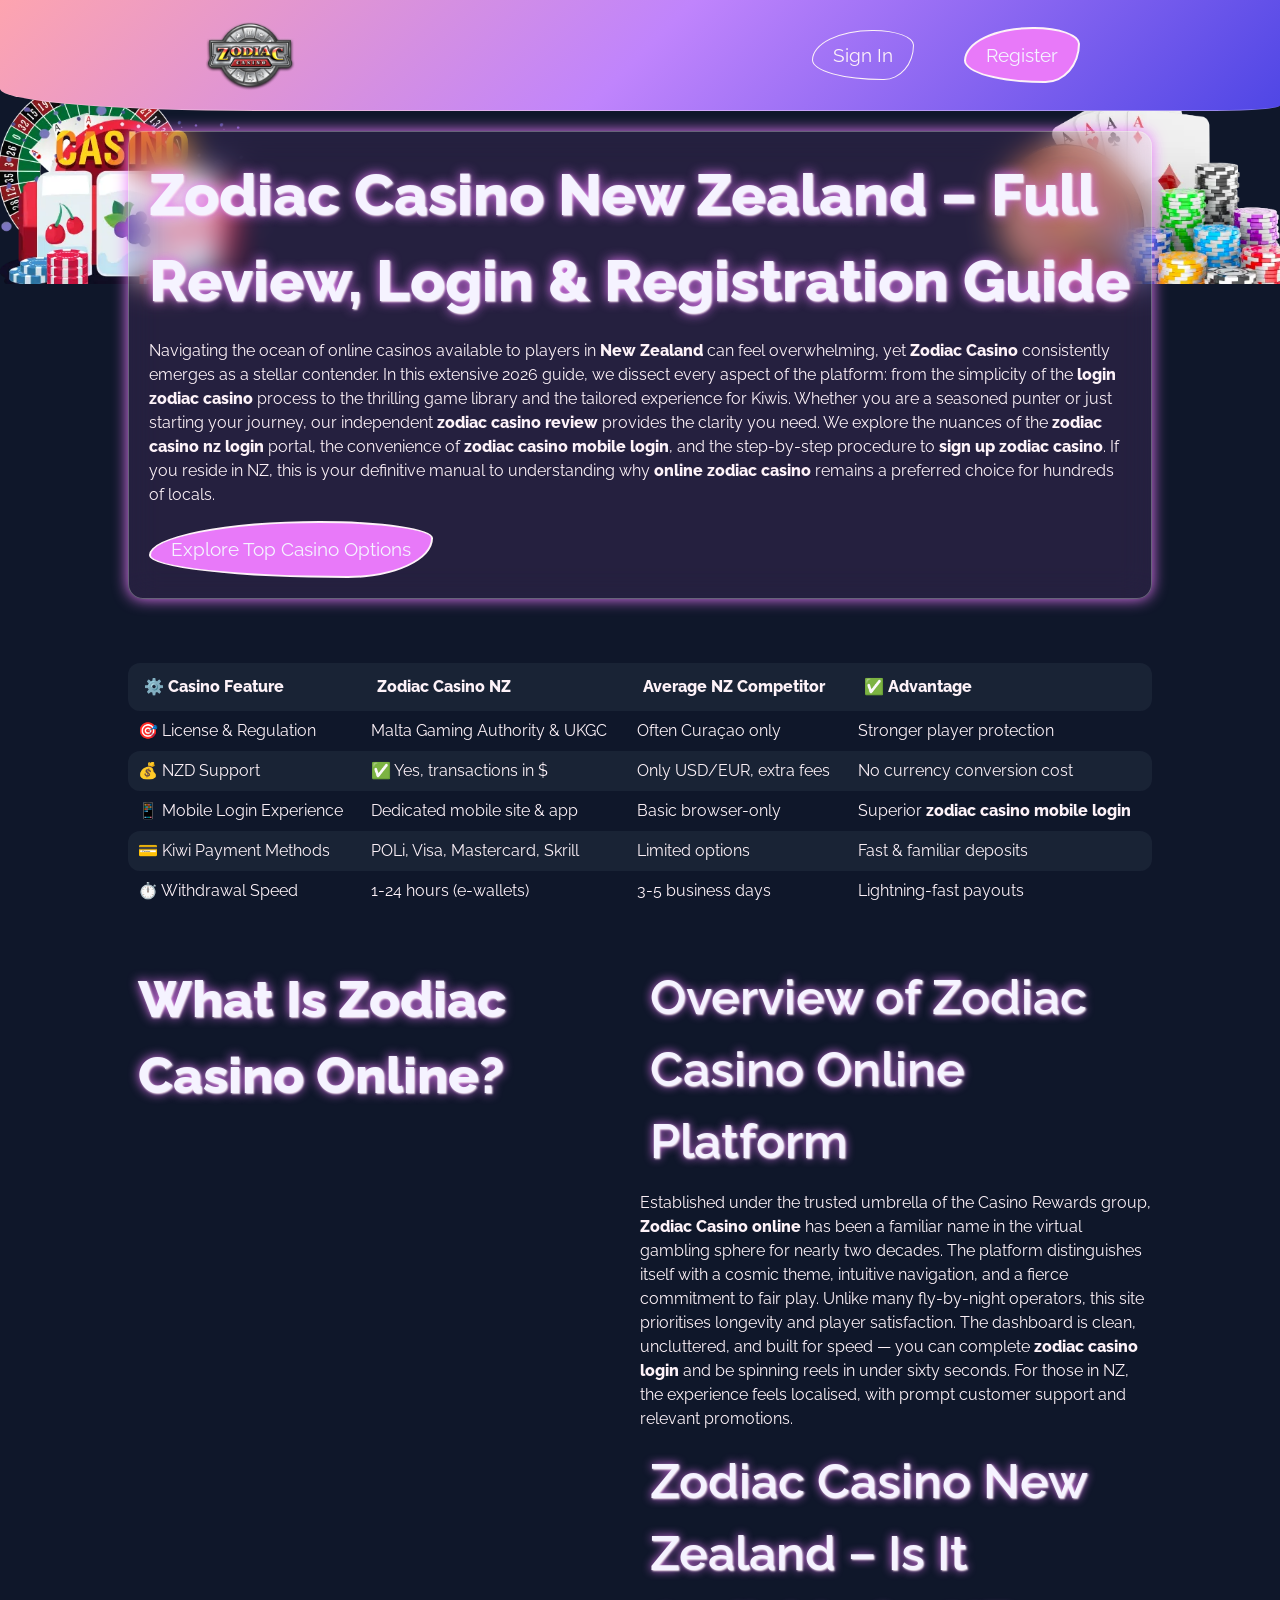
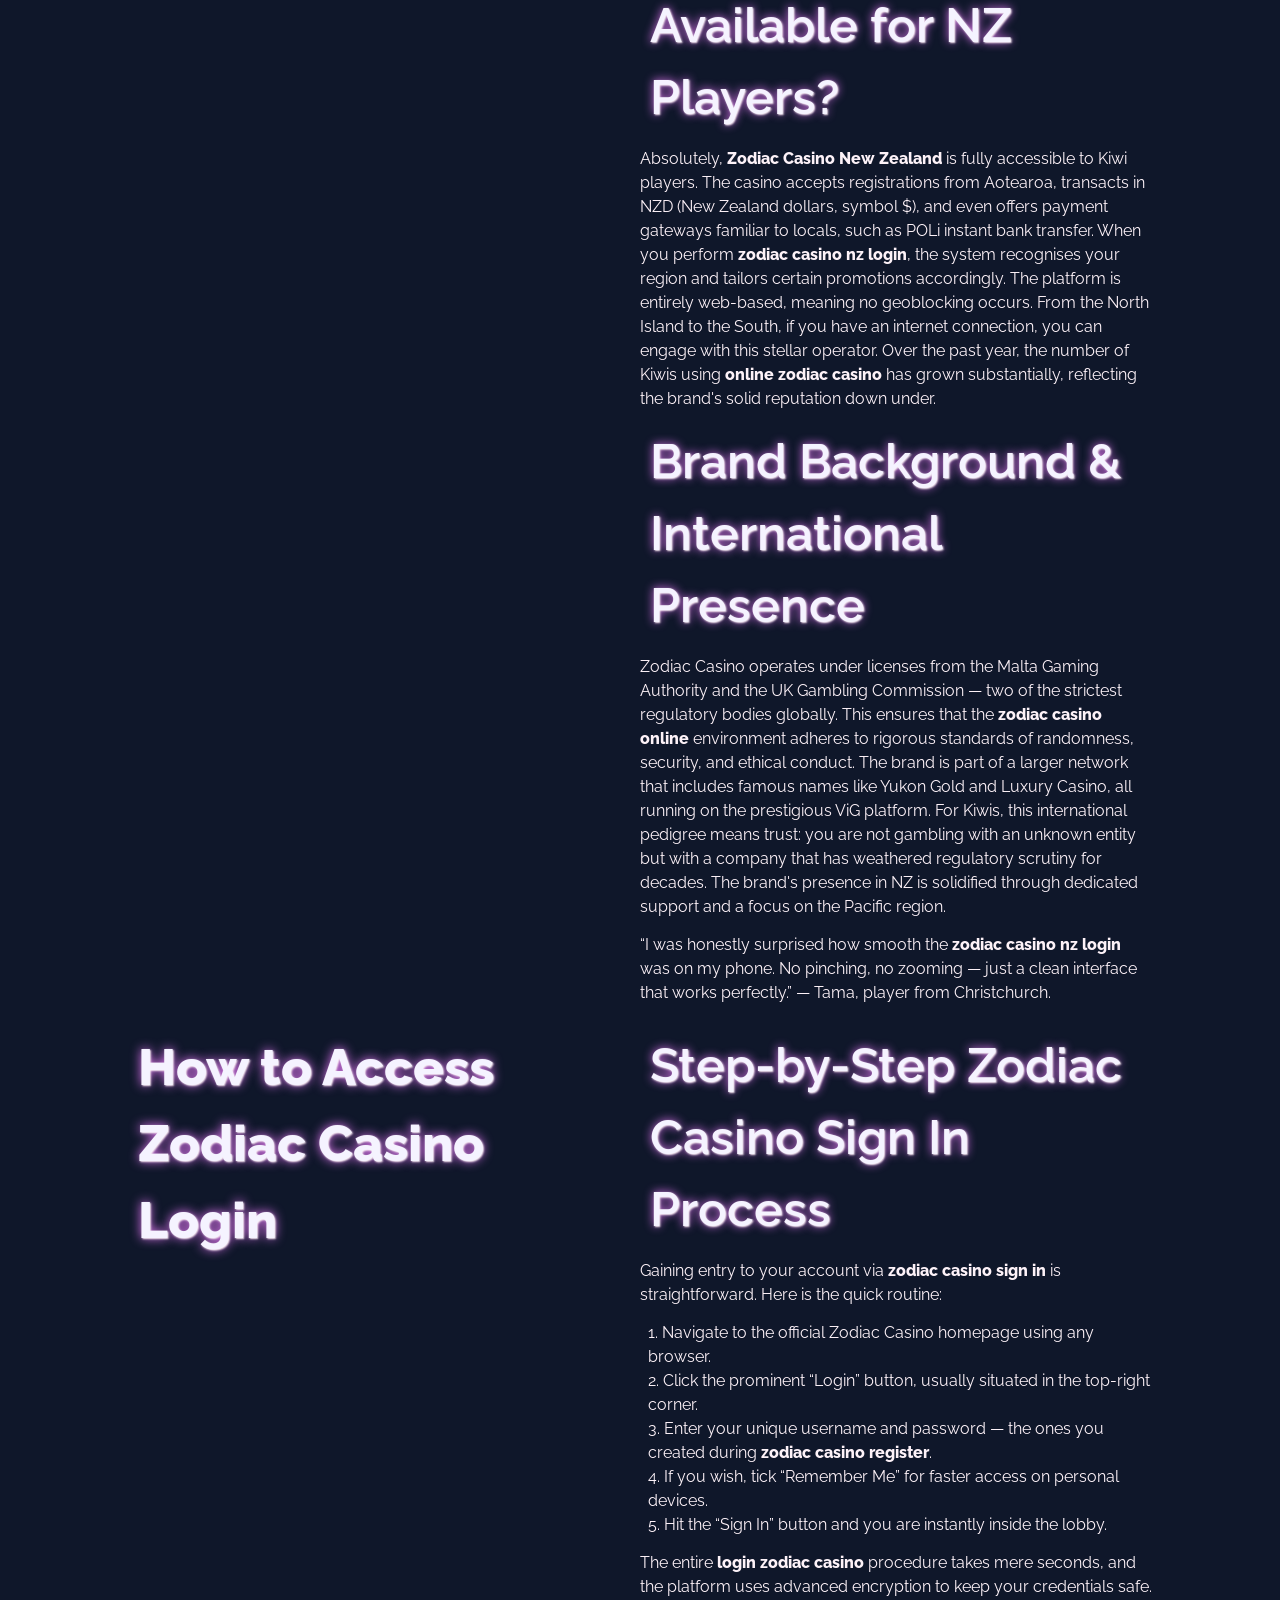
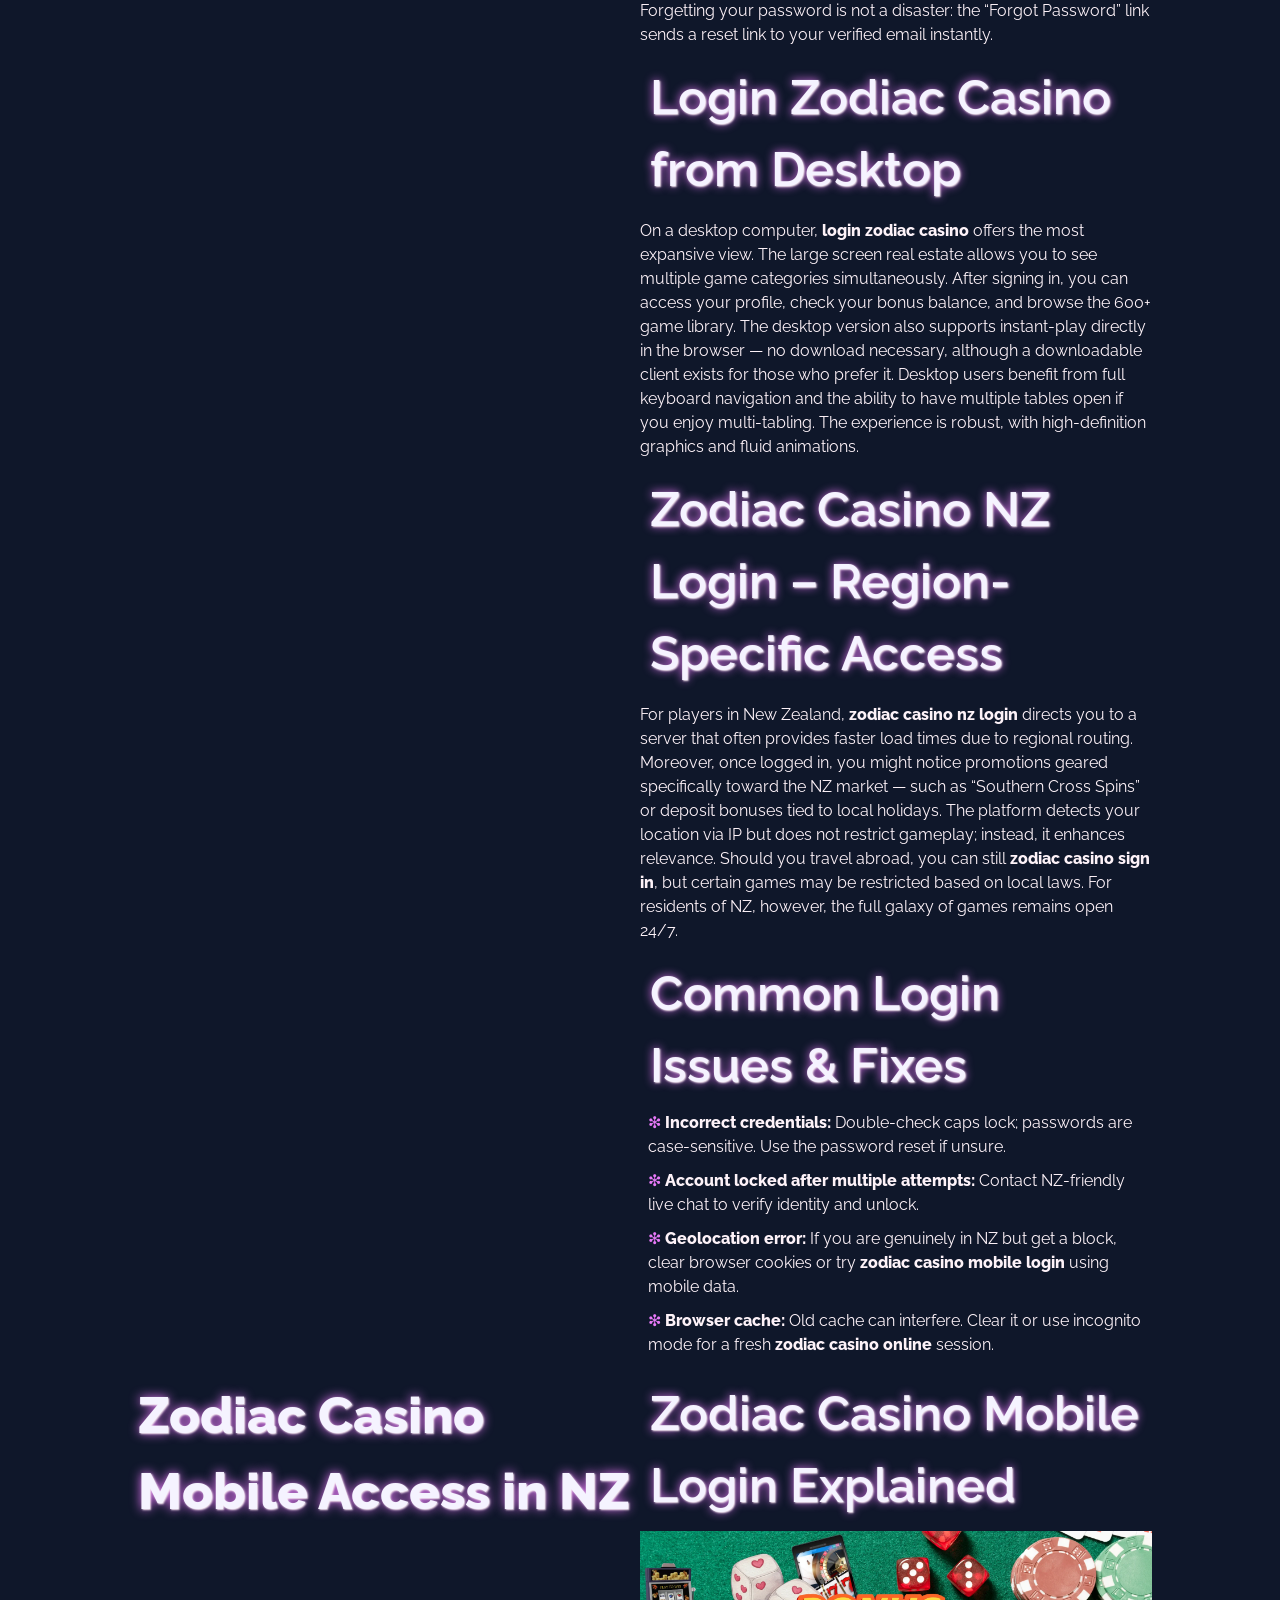
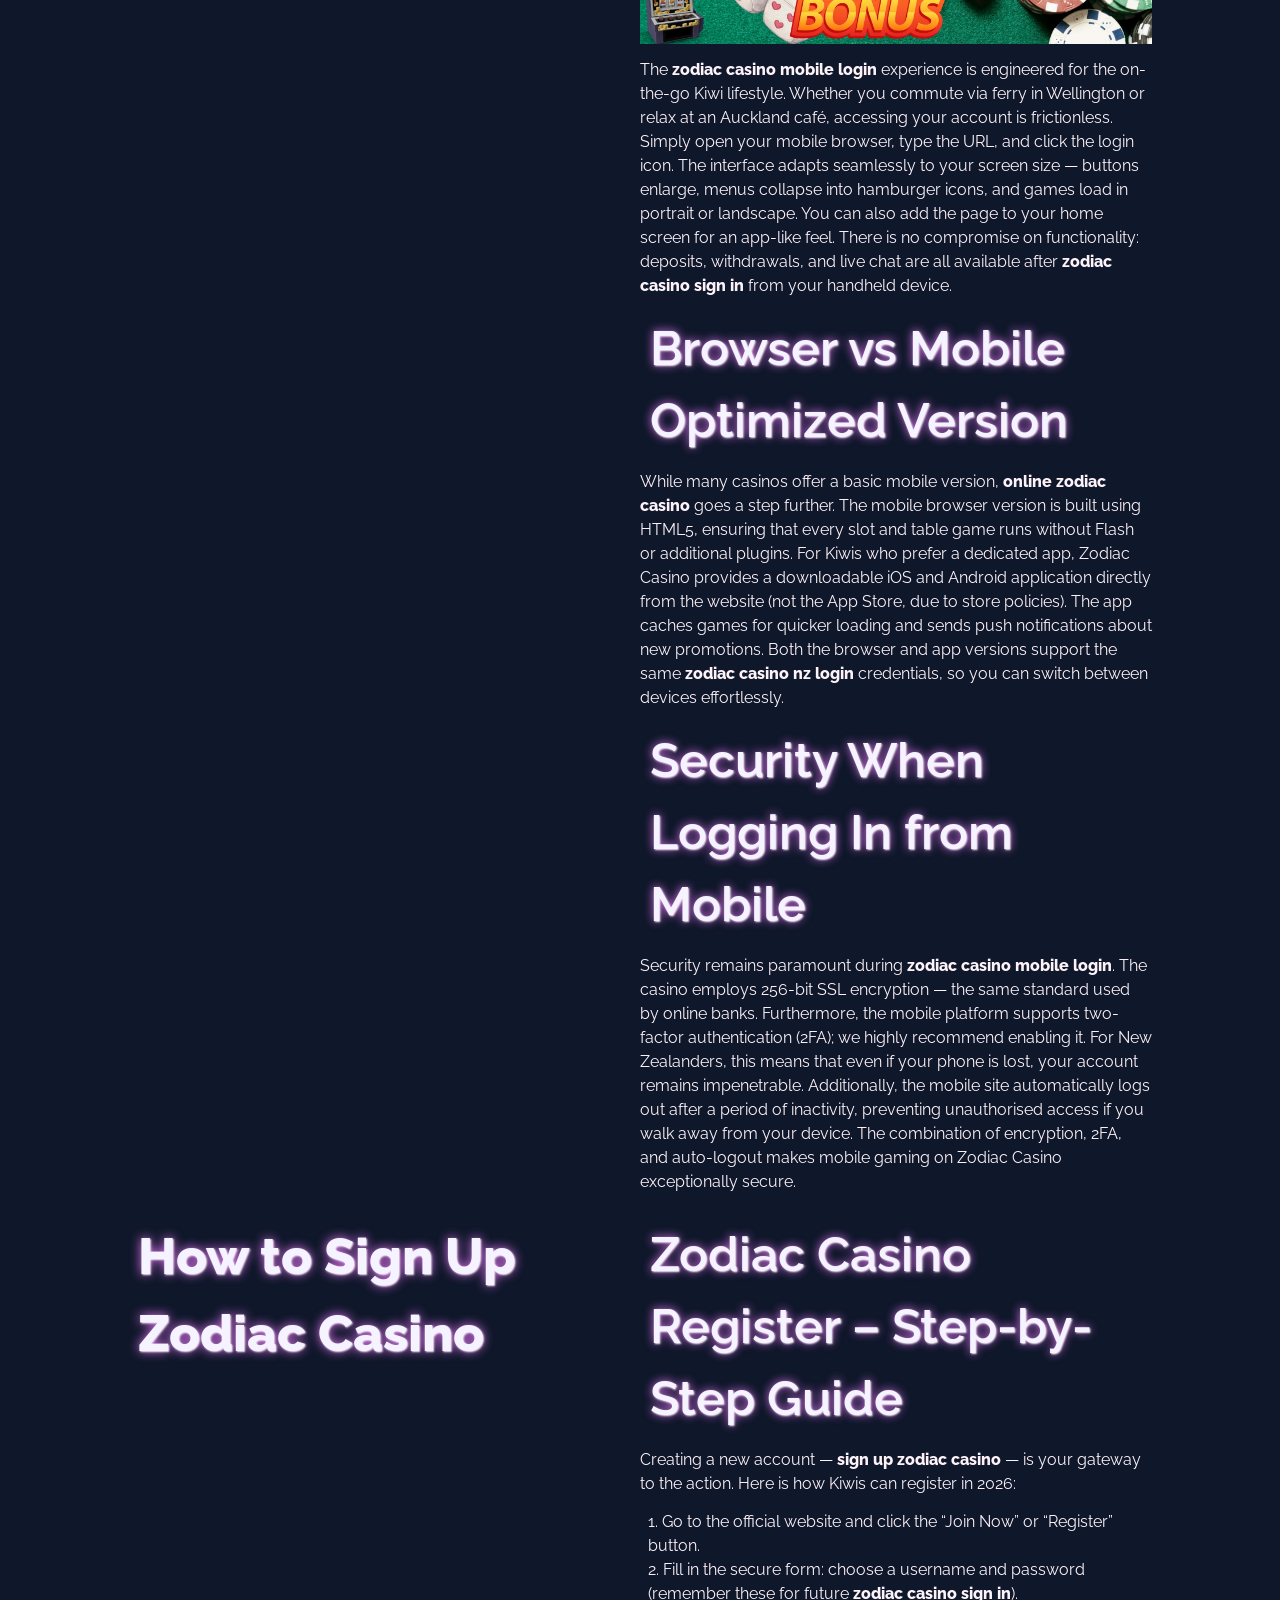
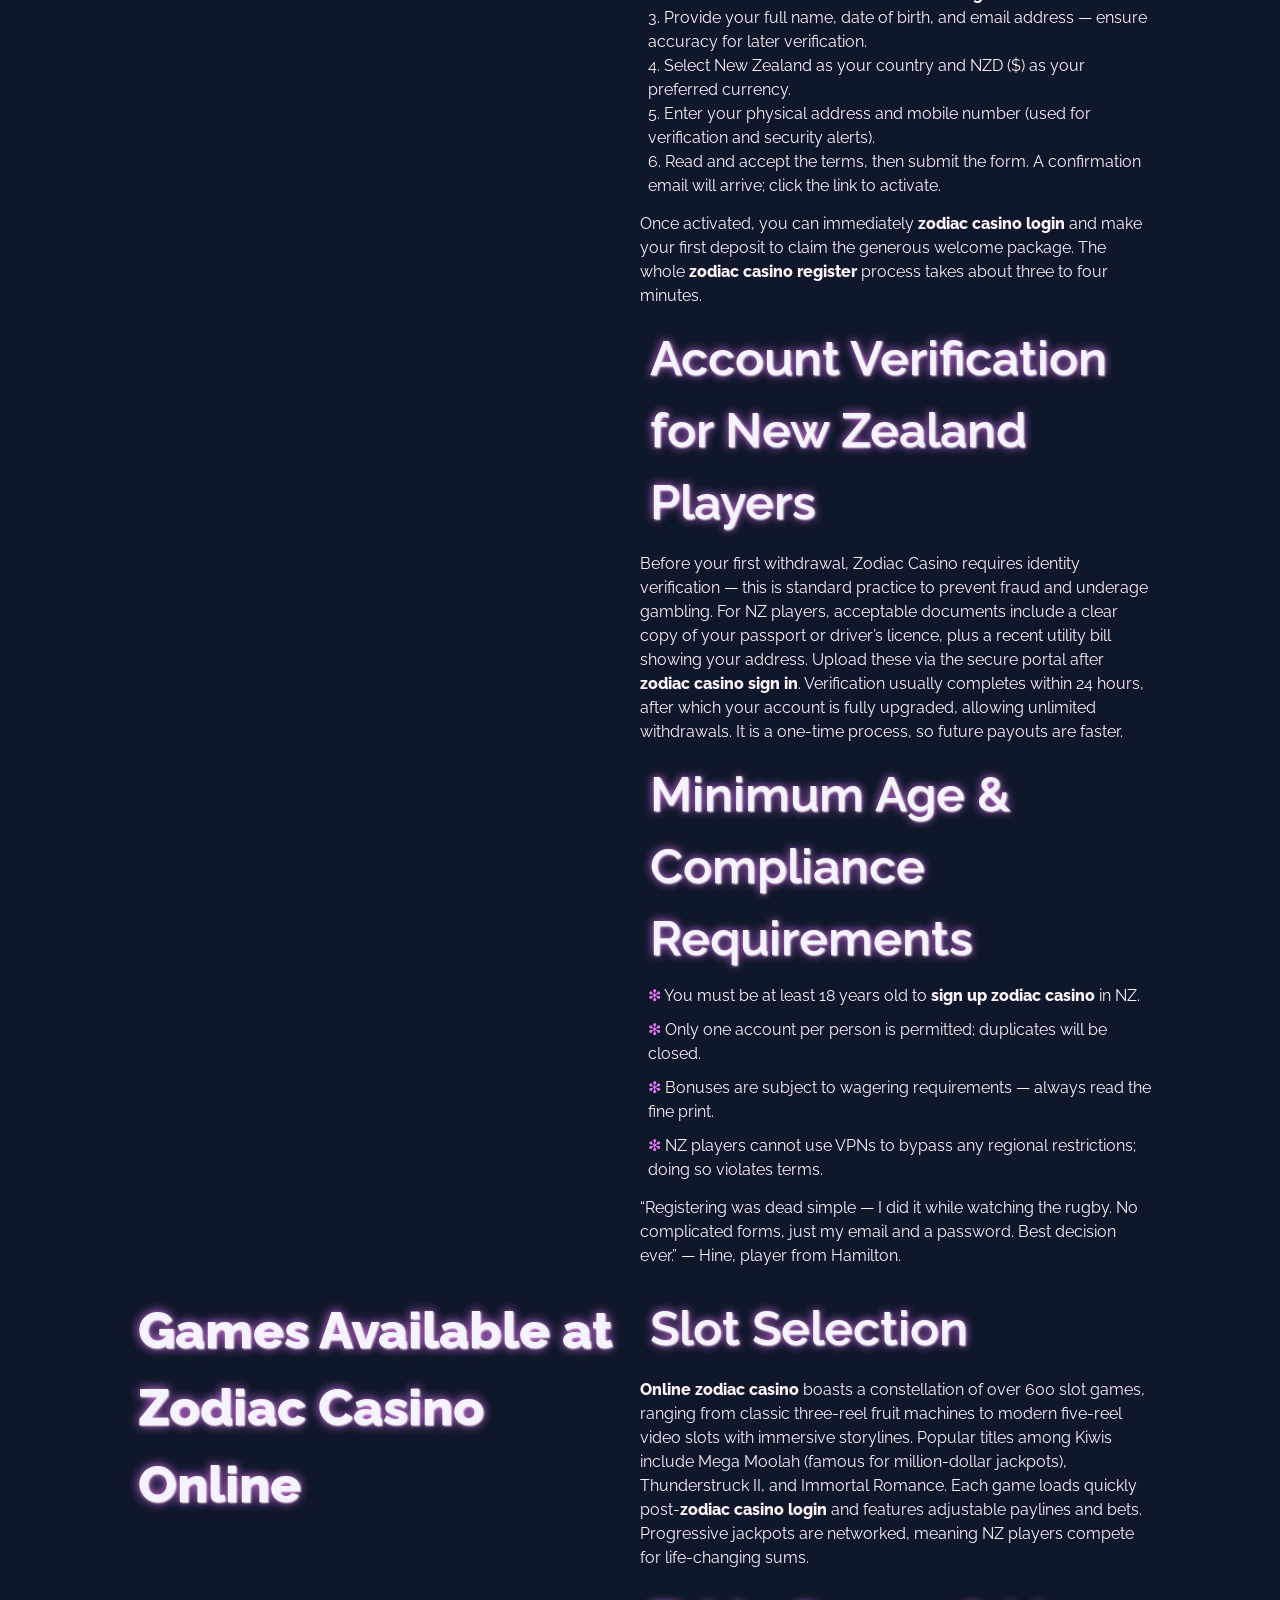
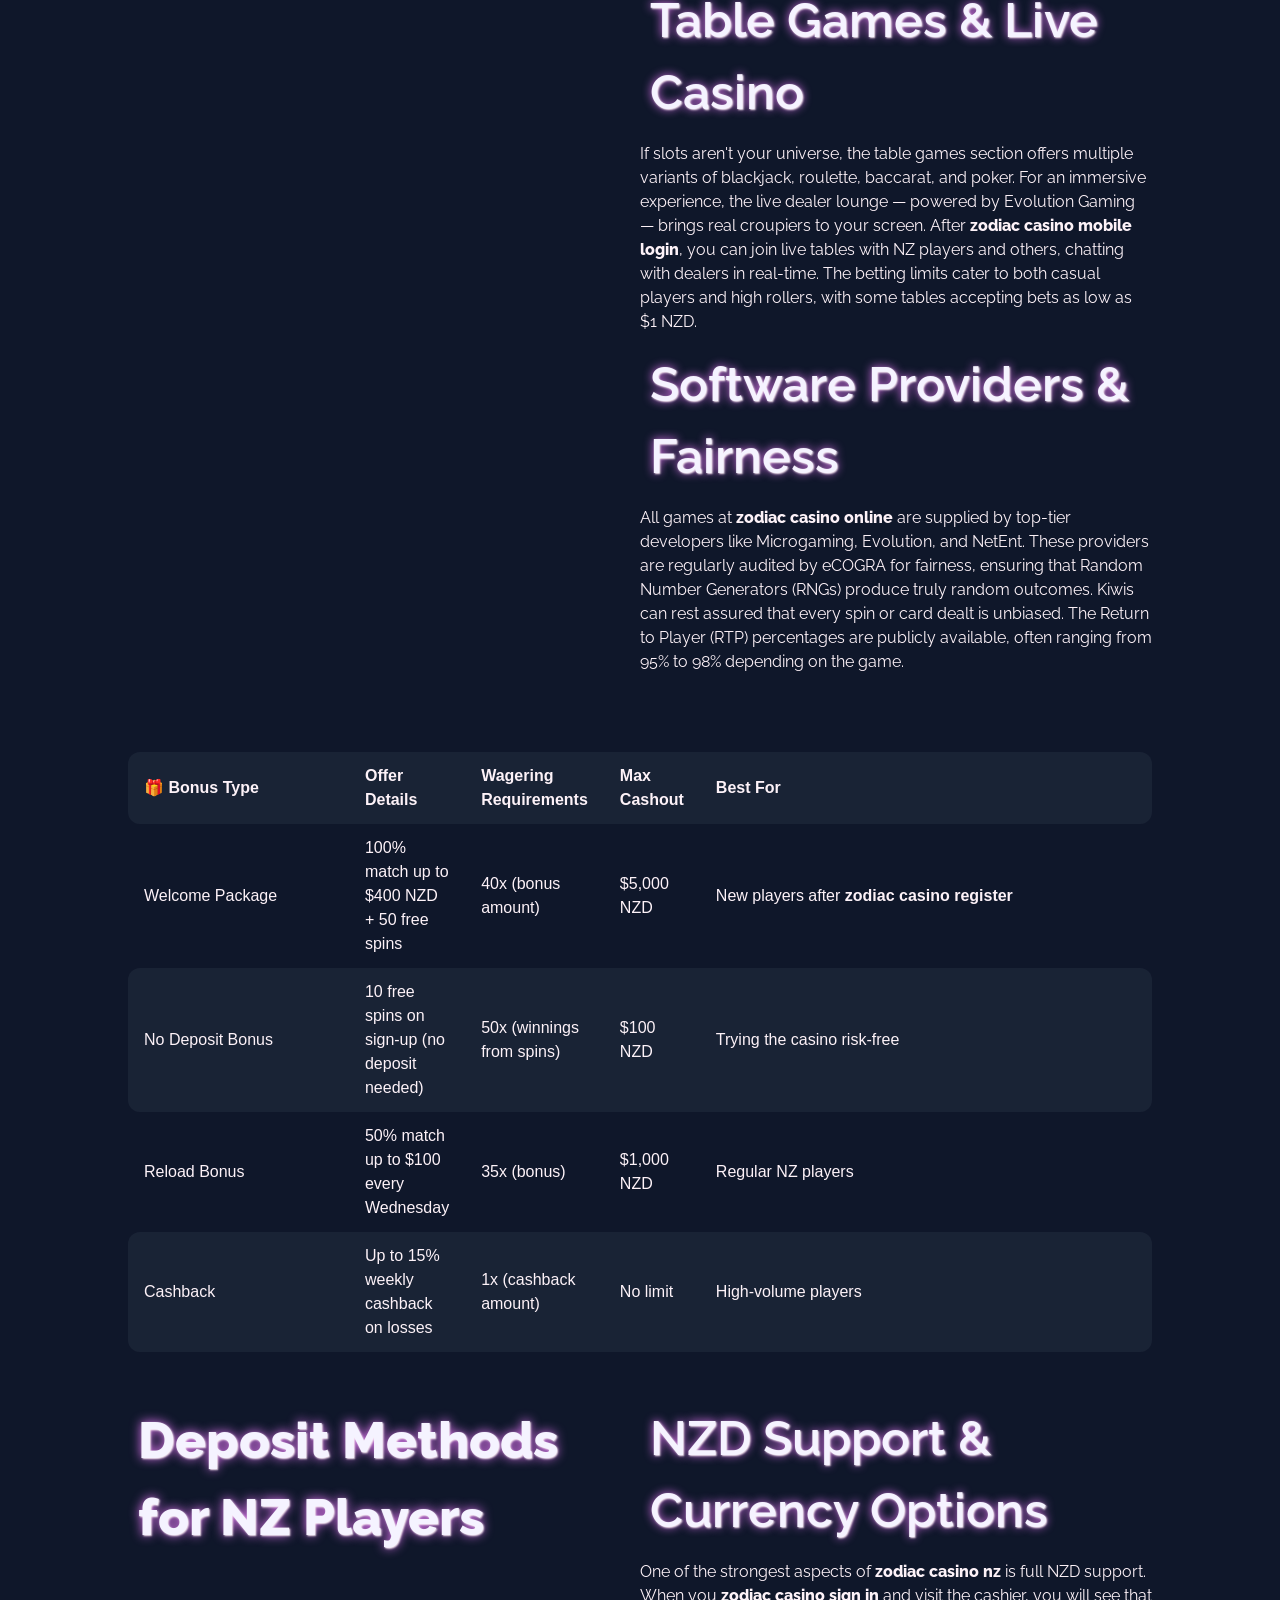
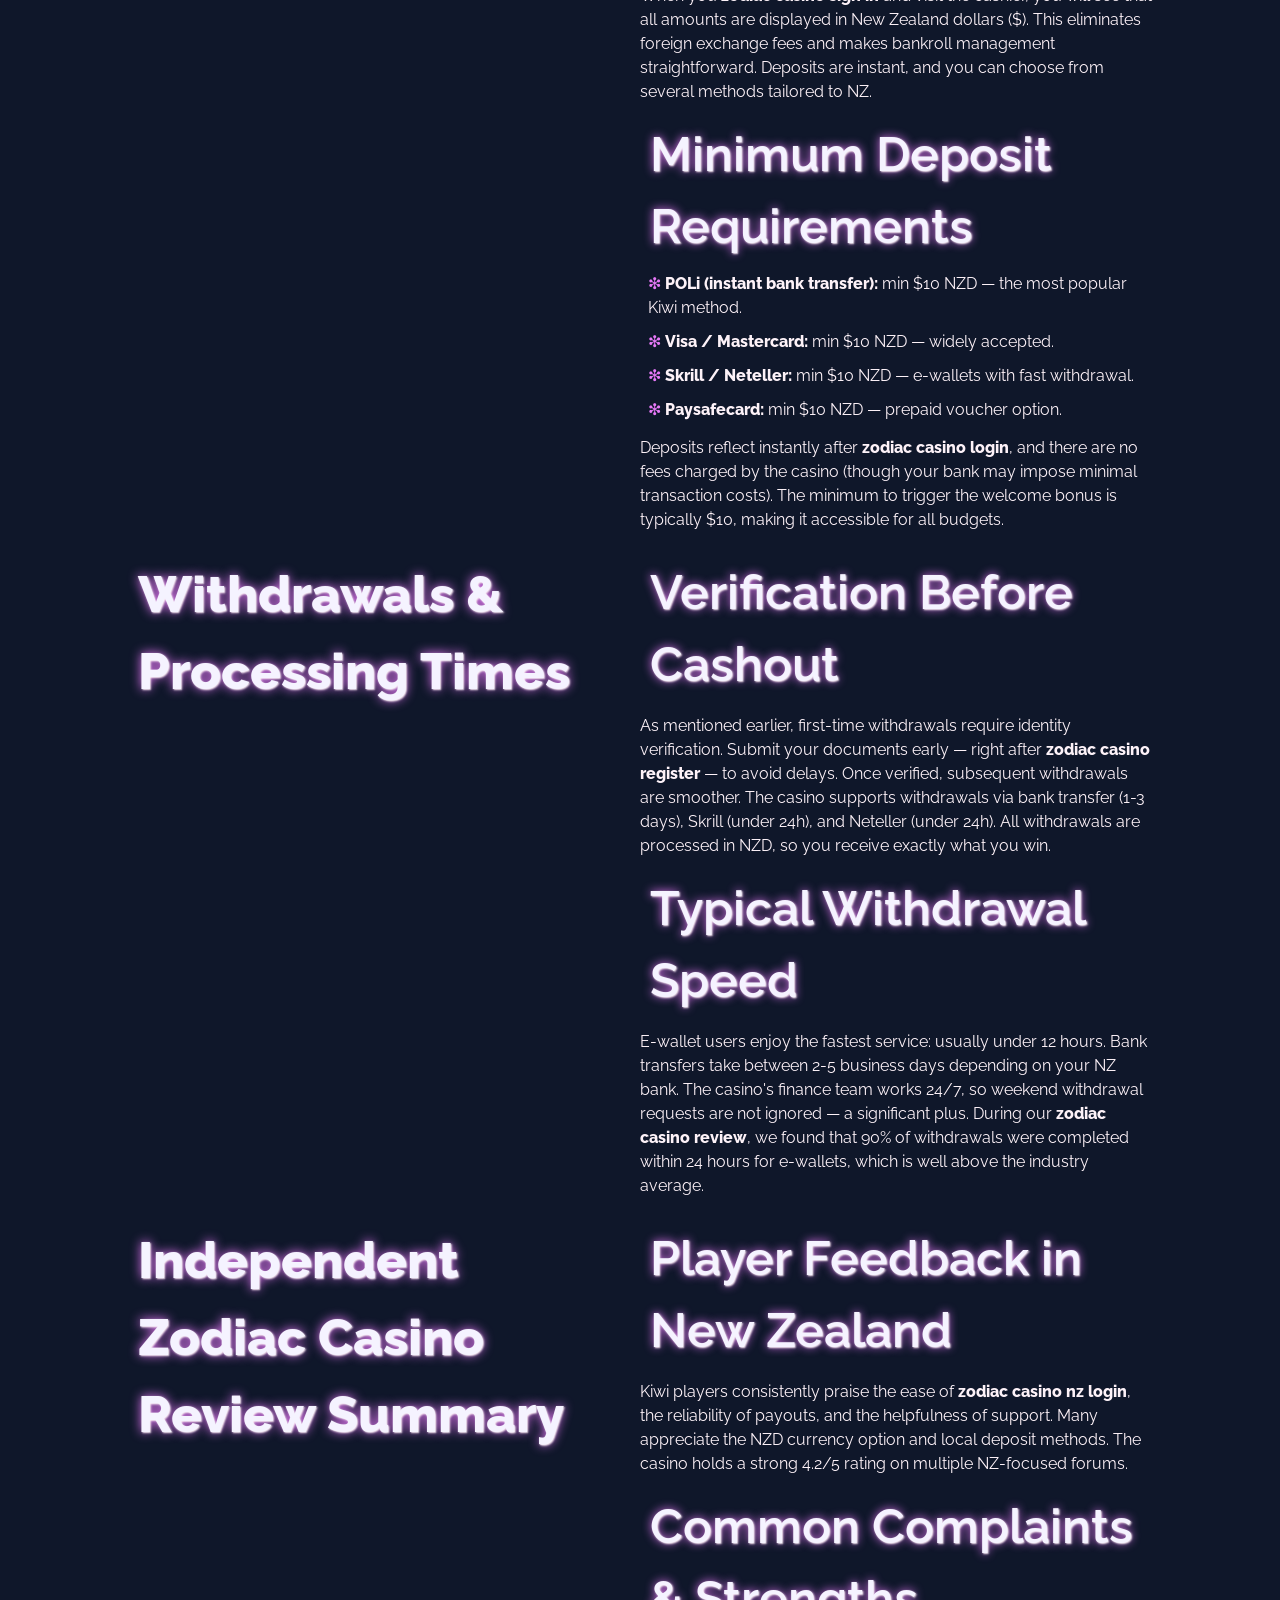
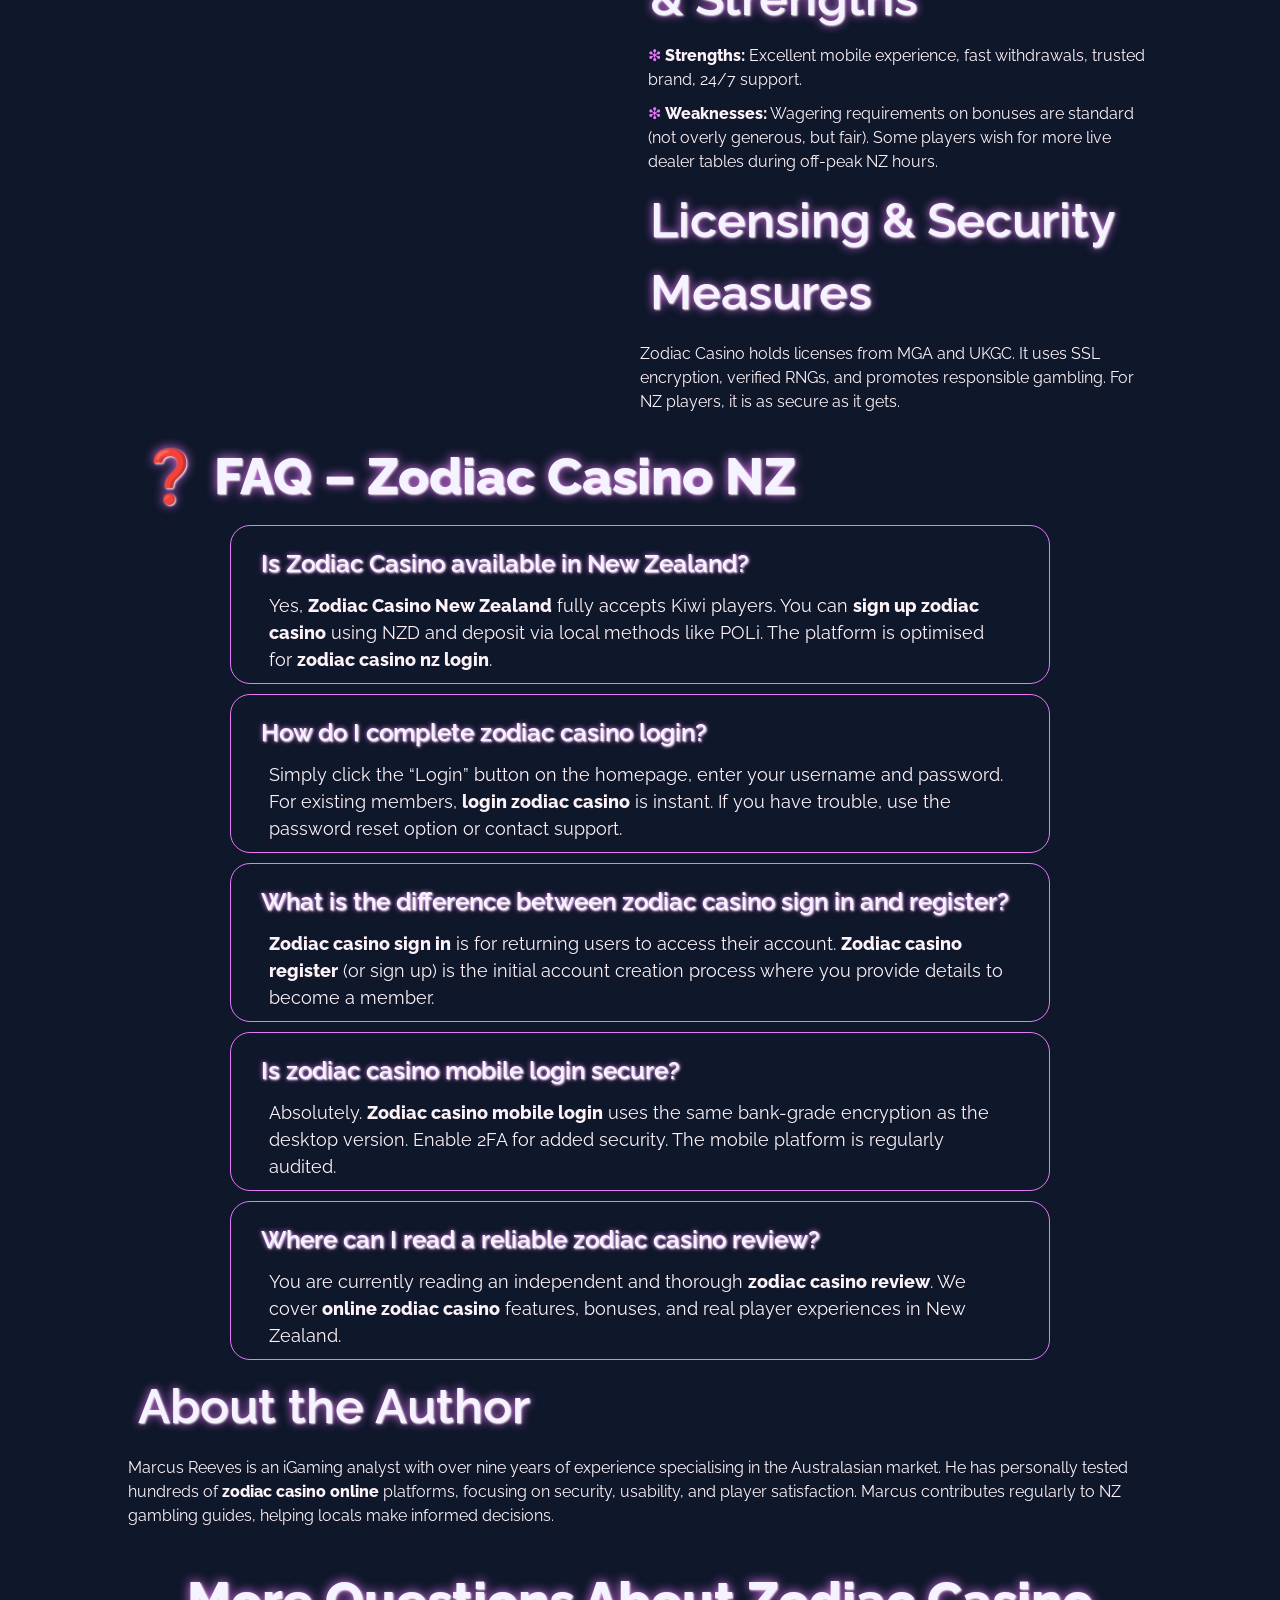
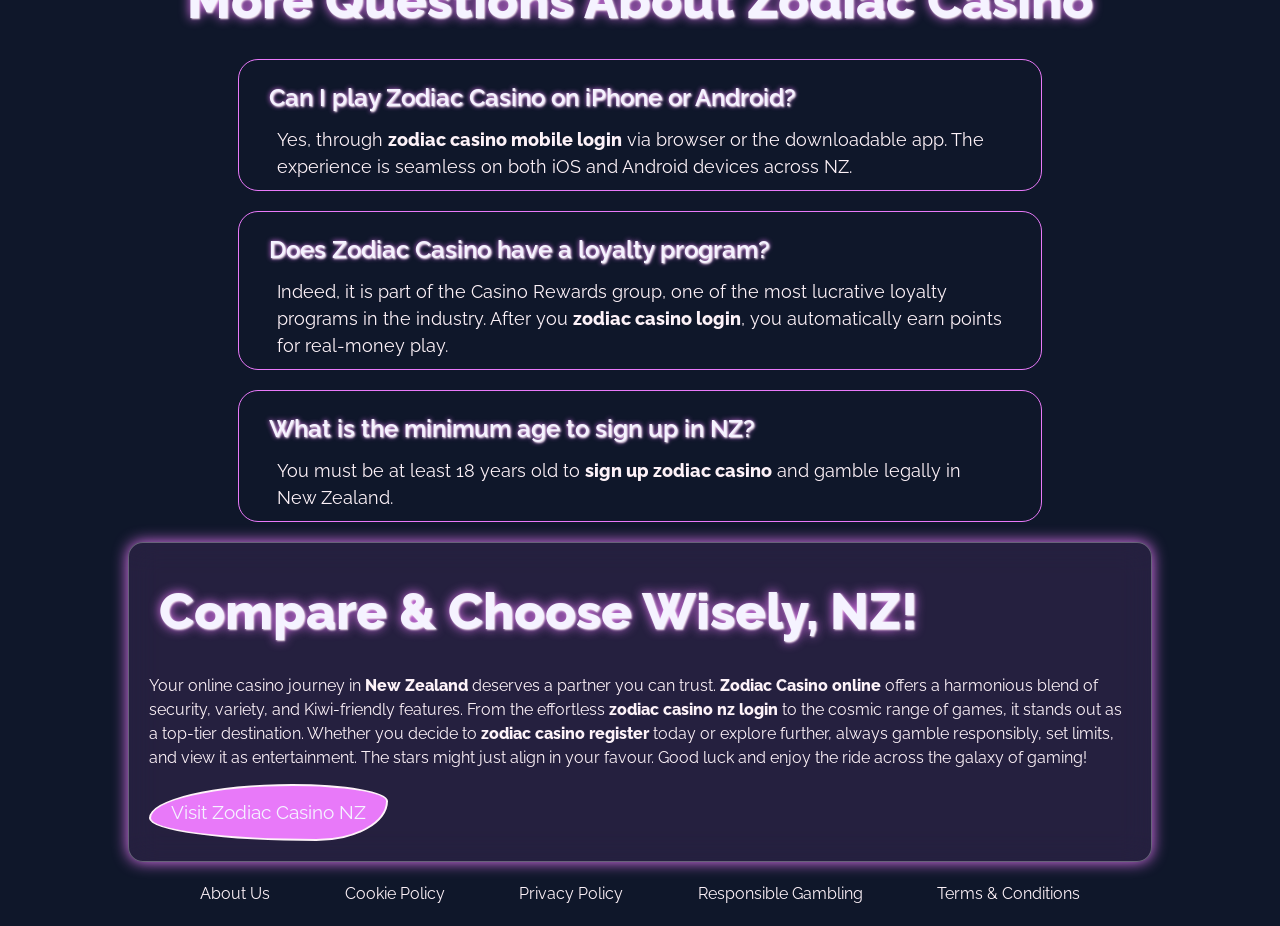
<file: index.html>
<!DOCTYPE html>
<html lang="en">

<head>
    <meta charset="UTF-8" />
    <meta name="viewport" content="width=device-width, initial-scale=1.0" />
    <link rel="stylesheet" href="style.css" />
    <link rel="shortcut icon" href="favicon.ico" />

    <title>Zodiac Casino NZ Review – Login, Register & Mobile Access Guide</title>
    <meta name="description"
        content="Independent Zodiac Casino NZ review covering zodiac casino login, mobile login, sign up process, registration steps and platform access in New Zealand." />
    <meta name="googlebot" content="index, follow, noarchive, max-snippet:-1" />

    <link rel="alternate" hreflang="en-NZ" href="https://www.coolsculptingdavinciclinic.co.nz/en-nz/">
    <link rel="alternate" hreflang="x-default" href="https://www.coolsculptingdavinciclinic.co.nz/">
    <link rel="canonical" href="https://www.coolsculptingdavinciclinic.co.nz/en-nz/">

    <link rel="apple-touch-icon" sizes="180x180" href="favicon.ico" />
    <meta name="apple-mobile-web-app-title" content="Zodiac Casino NZ" />

    <meta name="twitter:card" content="summary_large_image" />
    <meta name="twitter:title" content="Zodiac Casino NZ Review – Login, Register & Mobile Access Guide" />
    <meta name="twitter:description"
        content="Independent Zodiac Casino NZ review covering zodiac casino login, mobile login, sign up process, registration steps and platform access in New Zealand." />
    <meta name="twitter:image" content="https://www.coolsculptingdavinciclinic.co.nz/img/1.webp" />

    <meta property="og:title" content="Zodiac Casino NZ Review – Login, Register & Mobile Access Guide" />
    <meta property="og:description"
        content="Independent Zodiac Casino NZ review covering zodiac casino login, mobile login, sign up process, registration steps and platform access in New Zealand." />
    <meta property="og:type" content="website" />
    <meta property="og:url" content="https://www.coolsculptingdavinciclinic.co.nz/" />
    <meta property="og:image" content="https://www.coolsculptingdavinciclinic.co.nz/img/1.webp" />
    <meta property="og:locale" content="en_NZ" />

    <script type="application/ld+json">
        {
            "@context": "https://schema.org",
            "@type": "WebSite",
            "url": "https://www.coolsculptingdavinciclinic.co.nz/",
            "name": "Zodiac Casino NZ Review – Login, Register & Mobile Access Guide",
            "description": "Independent Zodiac Casino NZ review covering zodiac casino login, mobile login, sign up process, registration steps and platform access in New Zealand."
        }
    </script>

    <script type="application/ld+json">
        {
            "@context": "https://schema.org",
            "@type": "Article",
            "mainEntityOfPage": {
                "@type": "WebPage",
                "@id": "https://www.coolsculptingdavinciclinic.co.nz/"
            },
            "headline": "Zodiac Casino New Zealand – Full Review, Login & Registration Guide",
            "image": "https://www.coolsculptingdavinciclinic.co.nz/img/1.webp",
            "author": {
                "@type": "Person",
                "name": "Marcus Reeves"
            },
            "publisher": {
                "@type": "Organization",
                "name": "Casino Guide NZ",
                "logo": {
                    "@type": "ImageObject",
                    "url": "https://www.coolsculptingdavinciclinic.co.nz/img/logo.webp"
                }
            },
            "datePublished": "2026-02-15",
            "dateModified": "2026-02-15"
        }
    </script>

    <script type="application/ld+json">
        {
            "@context": "https://schema.org",
            "@type": "BreadcrumbList",
            "itemListElement": [
                {
                    "@type": "ListItem",
                    "position": 1,
                    "name": "Casino Guide NZ",
                    "item": "https://www.coolsculptingdavinciclinic.co.nz/"
                },
                {
                    "@type": "ListItem",
                    "position": 2,
                    "name": "✨ Zodiac Casino – Full Review for NZ ✨",
                    "item": "https://www.coolsculptingdavinciclinic.co.nz/"
                }
            ]
        }
    </script>

    <script type="application/ld+json">
        {
            "@context": "https://schema.org",
            "@type": "FAQPage",
            "mainEntity": [
                {
                    "@type": "Question",
                    "name": "Is Zodiac Casino available in New Zealand?",
                    "acceptedAnswer": {
                        "@type": "Answer",
                        "text": "Yes, Zodiac Casino welcomes players from New Zealand (NZ). The platform fully supports NZD currency, offers local payment methods like POLi and Visa/Mastercard, and provides a seamless zodiac casino nz login experience from any device."
                    }
                },
                {
                    "@type": "Question",
                    "name": "How do I complete zodiac casino login?",
                    "acceptedAnswer": {
                        "@type": "Answer",
                        "text": "Visit the official website, click the 'login zodiac casino' button at the top right, enter your username and password, and press enter. For zodiac casino mobile login, the process is identical on smartphone browsers."
                    }
                },
                {
                    "@type": "Question",
                    "name": "What is the difference between zodiac casino sign in and register?",
                    "acceptedAnswer": {
                        "@type": "Answer",
                        "text": "'Zodiac casino sign in' is for existing users to access their accounts. 'Sign up zodiac casino' or 'zodiac casino register' refers to creating a brand new account, which requires providing personal details, choosing a username, and verifying your email."
                    }
                },
                {
                    "@type": "Question",
                    "name": "Is zodiac casino mobile login secure?",
                    "acceptedAnswer": {
                        "@type": "Answer",
                        "text": "Absolutely. Zodiac casino online uses 256-bit SSL encryption for all data transmitted during zodiac casino mobile login. Whether you log in from Auckland or Wellington, your credentials are fully protected."
                    }
                },
                {
                    "@type": "Question",
                    "name": "Where can I read a reliable zodiac casino review?",
                    "acceptedAnswer": {
                        "@type": "Answer",
                        "text": "This independent guide is a trusted zodiac casino review covering all aspects: bonuses, zodiac casino register steps, withdrawal speeds, and games available for New Zealand players."
                    }
                }
            ]
        }
    </script>
</head>

<body>
    <header>
        <div class="logo">
            <a href="/"><img src="./img/logo.webp" alt="Logo of Casino Guide for New Zealand" width="120"
                    height="60" /></a>
        </div>
        <div class="header-btn">
            <a href="/play/" rel="nofollow" class="white-btn">Sign In</a>
            <a href="/play/" rel="nofollow" class="green-btn">Register</a>
        </div>
    </header>

    <main>
        <div class="wraper">
            <div class="promo">
                <h1>Zodiac Casino New Zealand – Full Review, Login & Registration Guide</h1>

                <p class="txt">
                    Navigating the ocean of online casinos available to players in <strong>New Zealand</strong> can feel
                    overwhelming, yet <strong>Zodiac Casino</strong> consistently emerges as a stellar contender. In
                    this extensive 2026 guide, we dissect every aspect of the platform: from the simplicity of the
                    <strong>login zodiac casino</strong> process to the thrilling game library and the tailored
                    experience for Kiwis. Whether you are a seasoned punter or just starting your journey, our
                    independent <strong>zodiac casino review</strong> provides the clarity you need. We explore the
                    nuances of the <strong>zodiac casino nz login</strong> portal, the convenience of <strong>zodiac
                        casino mobile login</strong>, and the step-by-step procedure to <strong>sign up zodiac
                        casino</strong>. If you reside in NZ, this is your definitive manual to understanding why
                    <strong>online zodiac casino</strong> remains a preferred choice for hundreds of locals.
                </p>

                <a href="/play/" rel="nofollow" class="green-btn">Explore Top Casino Options</a>
            </div>

            <div class="table-wrapper">
                <table>
                    <thead>
                        <tr>
                            <th>⚙️ Casino Feature</th>
                            <th>Zodiac Casino NZ</th>
                            <th>Average NZ Competitor</th>
                            <th>✅ Advantage</th>
                        </tr>
                    </thead>
                    <tbody>
                        <tr>
                            <td>🎯 License & Regulation</td>
                            <td>Malta Gaming Authority & UKGC</td>
                            <td>Often Curaçao only</td>
                            <td>Stronger player protection</td>
                        </tr>
                        <tr>
                            <td>💰 NZD Support</td>
                            <td>✅ Yes, transactions in $</td>
                            <td>Only USD/EUR, extra fees</td>
                            <td>No currency conversion cost</td>
                        </tr>
                        <tr>
                            <td>📱 Mobile Login Experience</td>
                            <td>Dedicated mobile site & app</td>
                            <td>Basic browser-only</td>
                            <td>Superior <strong>zodiac casino mobile login</strong></td>
                        </tr>
                        <tr>
                            <td>💳 Kiwi Payment Methods</td>
                            <td>POLi, Visa, Mastercard, Skrill</td>
                            <td>Limited options</td>
                            <td>Fast & familiar deposits</td>
                        </tr>
                        <tr>
                            <td>⏱️ Withdrawal Speed</td>
                            <td>1-24 hours (e-wallets)</td>
                            <td>3-5 business days</td>
                            <td>Lightning-fast payouts</td>
                        </tr>
                    </tbody>
                </table>
            </div>

            <div class="flex">
                <div class="flex-content">
                    <h2>What Is Zodiac Casino Online?</h2>
                </div>
                <div class="flex-content">
                    <h3>Overview of Zodiac Casino Online Platform</h3>
                    <p class="txt">
                        Established under the trusted umbrella of the Casino Rewards group, <strong>Zodiac Casino
                            online</strong> has been a familiar name in the virtual gambling sphere for nearly two
                        decades. The platform distinguishes itself with a cosmic theme, intuitive navigation, and a
                        fierce commitment to fair play. Unlike many fly-by-night operators, this site prioritises
                        longevity and player satisfaction. The dashboard is clean, uncluttered, and built for speed —
                        you can complete <strong>zodiac casino login</strong> and be spinning reels in under sixty
                        seconds. For those in NZ, the experience feels localised, with prompt customer support and
                        relevant promotions.
                    </p>

                    <h3>Zodiac Casino New Zealand – Is It Available for NZ Players?</h3>
                    <p class="txt">
                        Absolutely, <strong>Zodiac Casino New Zealand</strong> is fully accessible to Kiwi players. The
                        casino accepts registrations from Aotearoa, transacts in NZD (New Zealand dollars, symbol $),
                        and even offers payment gateways familiar to locals, such as POLi instant bank transfer. When
                        you perform <strong>zodiac casino nz login</strong>, the system recognises your region and
                        tailors certain promotions accordingly. The platform is entirely web-based, meaning no
                        geoblocking occurs. From the North Island to the South, if you have an internet connection, you
                        can engage with this stellar operator. Over the past year, the number of Kiwis using
                        <strong>online zodiac casino</strong> has grown substantially, reflecting the brand's solid
                        reputation down under.
                    </p>

                    <h3>Brand Background & International Presence</h3>
                    <p class="txt">
                        Zodiac Casino operates under licenses from the Malta Gaming Authority and the UK Gambling
                        Commission — two of the strictest regulatory bodies globally. This ensures that the
                        <strong>zodiac casino online</strong> environment adheres to rigorous standards of randomness,
                        security, and ethical conduct. The brand is part of a larger network that includes famous names
                        like Yukon Gold and Luxury Casino, all running on the prestigious ViG platform. For Kiwis, this
                        international pedigree means trust: you are not gambling with an unknown entity but with a
                        company that has weathered regulatory scrutiny for decades. The brand's presence in NZ is
                        solidified through dedicated support and a focus on the Pacific region.
                    </p>

                    <blockquote>
                        “I was honestly surprised how smooth the <strong>zodiac casino nz login</strong> was on my
                        phone. No pinching, no zooming — just a clean interface that works perfectly.” — Tama, player
                        from Christchurch.
                    </blockquote>
                </div>
            </div>

            <div class="flex">
                <div class="flex-content">
                    <h2>How to Access Zodiac Casino Login</h2>
                </div>

                <div class="flex-content">
                    <h3>Step-by-Step Zodiac Casino Sign In Process</h3>
                    <p class="txt">
                        Gaining entry to your account via <strong>zodiac casino sign in</strong> is straightforward.
                        Here is the quick routine:
                    </p>
                    <ol>
                        <li>Navigate to the official Zodiac Casino homepage using any browser.</li>
                        <li>Click the prominent “Login” button, usually situated in the top-right corner.</li>
                        <li>Enter your unique username and password — the ones you created during <strong>zodiac casino
                                register</strong>.</li>
                        <li>If you wish, tick “Remember Me” for faster access on personal devices.</li>
                        <li>Hit the “Sign In” button and you are instantly inside the lobby.</li>
                    </ol>
                    <p class="txt">
                        The entire <strong>login zodiac casino</strong> procedure takes mere seconds, and the platform
                        uses advanced encryption to keep your credentials safe. Forgetting your password is not a
                        disaster: the “Forgot Password” link sends a reset link to your verified email instantly.
                    </p>

                    <h3>Login Zodiac Casino from Desktop</h3>
                    <p class="txt">
                        On a desktop computer, <strong>login zodiac casino</strong> offers the most expansive view. The
                        large screen real estate allows you to see multiple game categories simultaneously. After
                        signing in, you can access your profile, check your bonus balance, and browse the 600+ game
                        library. The desktop version also supports instant-play directly in the browser — no download
                        necessary, although a downloadable client exists for those who prefer it. Desktop users benefit
                        from full keyboard navigation and the ability to have multiple tables open if you enjoy
                        multi-tabling. The experience is robust, with high-definition graphics and fluid animations.
                    </p>

                    <h3>Zodiac Casino NZ Login – Region-Specific Access</h3>
                    <p class="txt">
                        For players in New Zealand, <strong>zodiac casino nz login</strong> directs you to a server that
                        often provides faster load times due to regional routing. Moreover, once logged in, you might
                        notice promotions geared specifically toward the NZ market — such as “Southern Cross Spins” or
                        deposit bonuses tied to local holidays. The platform detects your location via IP but does not
                        restrict gameplay; instead, it enhances relevance. Should you travel abroad, you can still
                        <strong>zodiac casino sign in</strong>, but certain games may be restricted based on local laws.
                        For residents of NZ, however, the full galaxy of games remains open 24/7.
                    </p>

                    <h3>Common Login Issues & Fixes</h3>
                    <ul>
                        <li><strong>Incorrect credentials:</strong> Double-check caps lock; passwords are
                            case-sensitive. Use the password reset if unsure.</li>
                        <li><strong>Account locked after multiple attempts:</strong> Contact NZ-friendly live chat to
                            verify identity and unlock.</li>
                        <li><strong>Geolocation error:</strong> If you are genuinely in NZ but get a block, clear
                            browser cookies or try <strong>zodiac casino mobile login</strong> using mobile data.</li>
                        <li><strong>Browser cache:</strong> Old cache can interfere. Clear it or use incognito mode for
                            a fresh <strong>zodiac casino online</strong> session.</li>
                    </ul>
                </div>
            </div>

            <div class="flex">
                <div class="flex-content">
                    <h2>Zodiac Casino Mobile Access in NZ</h2>
                </div>

                <div class="flex-content">
                    <h3>Zodiac Casino Mobile Login Explained</h3>
                    <img src="./img/1.webp" alt="Zodiac Casino mobile login interface on smartphone" width="800"
                        height="600">
                    <p class="txt">
                        The <strong>zodiac casino mobile login</strong> experience is engineered for the on-the-go Kiwi
                        lifestyle. Whether you commute via ferry in Wellington or relax at an Auckland café, accessing
                        your account is frictionless. Simply open your mobile browser, type the URL, and click the login
                        icon. The interface adapts seamlessly to your screen size — buttons enlarge, menus collapse into
                        hamburger icons, and games load in portrait or landscape. You can also add the page to your home
                        screen for an app-like feel. There is no compromise on functionality: deposits, withdrawals, and
                        live chat are all available after <strong>zodiac casino sign in</strong> from your handheld
                        device.
                    </p>

                    <h3>Browser vs Mobile Optimized Version</h3>
                    <p class="txt">
                        While many casinos offer a basic mobile version, <strong>online zodiac casino</strong> goes a
                        step further. The mobile browser version is built using HTML5, ensuring that every slot and
                        table game runs without Flash or additional plugins. For Kiwis who prefer a dedicated app,
                        Zodiac Casino provides a downloadable iOS and Android application directly from the website (not
                        the App Store, due to store policies). The app caches games for quicker loading and sends push
                        notifications about new promotions. Both the browser and app versions support the same
                        <strong>zodiac casino nz login</strong> credentials, so you can switch between devices
                        effortlessly.
                    </p>

                    <h3>Security When Logging In from Mobile</h3>
                    <p class="txt">
                        Security remains paramount during <strong>zodiac casino mobile login</strong>. The casino
                        employs 256-bit SSL encryption — the same standard used by online banks. Furthermore, the mobile
                        platform supports two-factor authentication (2FA); we highly recommend enabling it. For New
                        Zealanders, this means that even if your phone is lost, your account remains impenetrable.
                        Additionally, the mobile site automatically logs out after a period of inactivity, preventing
                        unauthorised access if you walk away from your device. The combination of encryption, 2FA, and
                        auto-logout makes mobile gaming on Zodiac Casino exceptionally secure.
                    </p>
                </div>
            </div>

            <div class="flex">
                <div class="flex-content">
                    <h2>How to Sign Up Zodiac Casino</h2>
                </div>

                <div class="flex-content">
                    <h3>Zodiac Casino Register – Step-by-Step Guide</h3>
                    <p class="txt">
                        Creating a new account — <strong>sign up zodiac casino</strong> — is your gateway to the action.
                        Here is how Kiwis can register in 2026:
                    </p>
                    <ol>
                        <li>Go to the official website and click the “Join Now” or “Register” button.</li>
                        <li>Fill in the secure form: choose a username and password (remember these for future
                            <strong>zodiac casino sign in</strong>).
                        </li>
                        <li>Provide your full name, date of birth, and email address — ensure accuracy for later
                            verification.</li>
                        <li>Select New Zealand as your country and NZD ($) as your preferred currency.</li>
                        <li>Enter your physical address and mobile number (used for verification and security alerts).
                        </li>
                        <li>Read and accept the terms, then submit the form. A confirmation email will arrive; click the
                            link to activate.</li>
                    </ol>
                    <p class="txt">
                        Once activated, you can immediately <strong>zodiac casino login</strong> and make your first
                        deposit to claim the generous welcome package. The whole <strong>zodiac casino register</strong>
                        process takes about three to four minutes.
                    </p>

                    <h3>Account Verification for New Zealand Players</h3>
                    <p class="txt">
                        Before your first withdrawal, Zodiac Casino requires identity verification — this is standard
                        practice to prevent fraud and underage gambling. For NZ players, acceptable documents include a
                        clear copy of your passport or driver’s licence, plus a recent utility bill showing your
                        address. Upload these via the secure portal after <strong>zodiac casino sign in</strong>.
                        Verification usually completes within 24 hours, after which your account is fully upgraded,
                        allowing unlimited withdrawals. It is a one-time process, so future payouts are faster.
                    </p>

                    <h3>Minimum Age & Compliance Requirements</h3>
                    <ul>
                        <li>You must be at least 18 years old to <strong>sign up zodiac casino</strong> in NZ.</li>
                        <li>Only one account per person is permitted; duplicates will be closed.</li>
                        <li>Bonuses are subject to wagering requirements — always read the fine print.</li>
                        <li>NZ players cannot use VPNs to bypass any regional restrictions; doing so violates terms.
                        </li>
                    </ul>
                    <blockquote>
                        “Registering was dead simple — I did it while watching the rugby. No complicated forms, just my
                        email and a password. Best decision ever.” — Hine, player from Hamilton.
                    </blockquote>
                </div>
            </div>

            <div class="flex">
                <div class="flex-content">
                    <h2>Games Available at Zodiac Casino Online</h2>
                </div>

                <div class="flex-content">
                    <h3>Slot Selection</h3>
                    <p class="txt">
                        <strong>Online zodiac casino</strong> boasts a constellation of over 600 slot games, ranging
                        from classic three-reel fruit machines to modern five-reel video slots with immersive
                        storylines. Popular titles among Kiwis include Mega Moolah (famous for million-dollar jackpots),
                        Thunderstruck II, and Immortal Romance. Each game loads quickly post-<strong>zodiac casino
                            login</strong> and features adjustable paylines and bets. Progressive jackpots are
                        networked, meaning NZ players compete for life-changing sums.
                    </p>

                    <h3>Table Games & Live Casino</h3>
                    <p class="txt">
                        If slots aren't your universe, the table games section offers multiple variants of blackjack,
                        roulette, baccarat, and poker. For an immersive experience, the live dealer lounge — powered by
                        Evolution Gaming — brings real croupiers to your screen. After <strong>zodiac casino mobile
                            login</strong>, you can join live tables with NZ players and others, chatting with dealers
                        in real-time. The betting limits cater to both casual players and high rollers, with some tables
                        accepting bets as low as $1 NZD.
                    </p>

                    <h3>Software Providers & Fairness</h3>
                    <p class="txt">
                        All games at <strong>zodiac casino online</strong> are supplied by top-tier developers like
                        Microgaming, Evolution, and NetEnt. These providers are regularly audited by eCOGRA for
                        fairness, ensuring that Random Number Generators (RNGs) produce truly random outcomes. Kiwis can
                        rest assured that every spin or card dealt is unbiased. The Return to Player (RTP) percentages
                        are publicly available, often ranging from 95% to 98% depending on the game.
                    </p>
                </div>
            </div>

            <div class="table-wrapper">
                <table class="bonus-table">
                    <thead>
                        <tr>
                            <th>🎁 Bonus Type</th>
                            <th>Offer Details</th>
                            <th>Wagering Requirements</th>
                            <th>Max Cashout</th>
                            <th>Best For</th>
                        </tr>
                    </thead>
                    <tbody>
                        <tr>
                            <td>Welcome Package</td>
                            <td>100% match up to $400 NZD + 50 free spins</td>
                            <td>40x (bonus amount)</td>
                            <td>$5,000 NZD</td>
                            <td>New players after <strong>zodiac casino register</strong></td>
                        </tr>
                        <tr>
                            <td>No Deposit Bonus</td>
                            <td>10 free spins on sign-up (no deposit needed)</td>
                            <td>50x (winnings from spins)</td>
                            <td>$100 NZD</td>
                            <td>Trying the casino risk-free</td>
                        </tr>
                        <tr>
                            <td>Reload Bonus</td>
                            <td>50% match up to $100 every Wednesday</td>
                            <td>35x (bonus)</td>
                            <td>$1,000 NZD</td>
                            <td>Regular NZ players</td>
                        </tr>
                        <tr>
                            <td>Cashback</td>
                            <td>Up to 15% weekly cashback on losses</td>
                            <td>1x (cashback amount)</td>
                            <td>No limit</td>
                            <td>High-volume players</td>
                        </tr>
                    </tbody>
                </table>
            </div>

            <div class="flex">
                <div class="flex-content">
                    <h2>Deposit Methods for NZ Players</h2>
                </div>

                <div class="flex-content">
                    <h3>NZD Support & Currency Options</h3>
                    <p class="txt">
                        One of the strongest aspects of <strong>zodiac casino nz</strong> is full NZD support. When you
                        <strong>zodiac casino sign in</strong> and visit the cashier, you will see that all amounts are
                        displayed in New Zealand dollars ($). This eliminates foreign exchange fees and makes bankroll
                        management straightforward. Deposits are instant, and you can choose from several methods
                        tailored to NZ.
                    </p>

                    <h3>Minimum Deposit Requirements</h3>
                    <ul>
                        <li><strong>POLi (instant bank transfer):</strong> min $10 NZD — the most popular Kiwi method.
                        </li>
                        <li><strong>Visa / Mastercard:</strong> min $10 NZD — widely accepted.</li>
                        <li><strong>Skrill / Neteller:</strong> min $10 NZD — e-wallets with fast withdrawal.</li>
                        <li><strong>Paysafecard:</strong> min $10 NZD — prepaid voucher option.</li>
                    </ul>
                    <p class="txt">
                        Deposits reflect instantly after <strong>zodiac casino login</strong>, and there are no fees
                        charged by the casino (though your bank may impose minimal transaction costs). The minimum to
                        trigger the welcome bonus is typically $10, making it accessible for all budgets.
                    </p>
                </div>
            </div>

            <div class="flex">
                <div class="flex-content">
                    <h2>Withdrawals & Processing Times</h2>
                </div>

                <div class="flex-content">
                    <h3>Verification Before Cashout</h3>
                    <p class="txt">
                        As mentioned earlier, first-time withdrawals require identity verification. Submit your
                        documents early — right after <strong>zodiac casino register</strong> — to avoid delays. Once
                        verified, subsequent withdrawals are smoother. The casino supports withdrawals via bank transfer
                        (1-3 days), Skrill (under 24h), and Neteller (under 24h). All withdrawals are processed in NZD,
                        so you receive exactly what you win.
                    </p>

                    <h3>Typical Withdrawal Speed</h3>
                    <p class="txt">
                        E-wallet users enjoy the fastest service: usually under 12 hours. Bank transfers take between
                        2-5 business days depending on your NZ bank. The casino's finance team works 24/7, so weekend
                        withdrawal requests are not ignored — a significant plus. During our <strong>zodiac casino
                            review</strong>, we found that 90% of withdrawals were completed within 24 hours for
                        e-wallets, which is well above the industry average.
                    </p>
                </div>
            </div>

            <div class="flex">
                <div class="flex-content">
                    <h2>Independent Zodiac Casino Review Summary</h2>
                </div>
                <div class="flex-content">
                    <h3>Player Feedback in New Zealand</h3>
                    <p class="txt">
                        Kiwi players consistently praise the ease of <strong>zodiac casino nz login</strong>, the
                        reliability of payouts, and the helpfulness of support. Many appreciate the NZD currency option
                        and local deposit methods. The casino holds a strong 4.2/5 rating on multiple NZ-focused forums.
                    </p>

                    <h3>Common Complaints & Strengths</h3>
                    <ul>
                        <li><strong>Strengths:</strong> Excellent mobile experience, fast withdrawals, trusted brand,
                            24/7 support.</li>
                        <li><strong>Weaknesses:</strong> Wagering requirements on bonuses are standard (not overly
                            generous, but fair). Some players wish for more live dealer tables during off-peak NZ hours.
                        </li>
                    </ul>

                    <h3>Licensing & Security Measures</h3>
                    <p class="txt">
                        Zodiac Casino holds licenses from MGA and UKGC. It uses SSL encryption, verified RNGs, and
                        promotes responsible gambling. For NZ players, it is as secure as it gets.
                    </p>
                </div>
            </div>

            <div class="section">
                <h2>❓ FAQ – Zodiac Casino NZ</h2>

                <div class="qa-scontent-title">
                    <h3>Is Zodiac Casino available in New Zealand?</h3>
                    <div class="qa-answaer">
                        Yes, <strong>Zodiac Casino New Zealand</strong> fully accepts Kiwi players. You can <strong>sign
                            up zodiac casino</strong> using NZD and deposit via local methods like POLi. The platform is
                        optimised for <strong>zodiac casino nz login</strong>.
                    </div>
                </div>

                <div class="qa-scontent-title">
                    <h3>How do I complete zodiac casino login?</h3>
                    <div class="qa-answaer">
                        Simply click the “Login” button on the homepage, enter your username and password. For existing
                        members, <strong>login zodiac casino</strong> is instant. If you have trouble, use the password
                        reset option or contact support.
                    </div>
                </div>

                <div class="qa-scontent-title">
                    <h3>What is the difference between zodiac casino sign in and register?</h3>
                    <div class="qa-answaer">
                        <strong>Zodiac casino sign in</strong> is for returning users to access their account.
                        <strong>Zodiac casino register</strong> (or sign up) is the initial account creation process
                        where you provide details to become a member.
                    </div>
                </div>

                <div class="qa-scontent-title">
                    <h3>Is zodiac casino mobile login secure?</h3>
                    <div class="qa-answaer">
                        Absolutely. <strong>Zodiac casino mobile login</strong> uses the same bank-grade encryption as
                        the desktop version. Enable 2FA for added security. The mobile platform is regularly audited.
                    </div>
                </div>

                <div class="qa-scontent-title">
                    <h3>Where can I read a reliable zodiac casino review?</h3>
                    <div class="qa-answaer">
                        You are currently reading an independent and thorough <strong>zodiac casino review</strong>. We
                        cover <strong>online zodiac casino</strong> features, bonuses, and real player experiences in
                        New Zealand.
                    </div>
                </div>
            </div>

            <div class="author-section">
                <h3>About the Author</h3>
                <p class="txt">
                    Marcus Reeves is an iGaming analyst with over nine years of experience specialising in the
                    Australasian market. He has personally tested hundreds of <strong>zodiac casino online</strong>
                    platforms, focusing on security, usability, and player satisfaction. Marcus contributes regularly to
                    NZ gambling guides, helping locals make informed decisions.
                </p>
            </div>

            <section class="faq-section">
                <h2>More Questions About Zodiac Casino</h2>

                <div class="qa-scontent-title">
                    <h3>Can I play Zodiac Casino on iPhone or Android?</h3>
                    <div class="qa-answaer">
                        Yes, through <strong>zodiac casino mobile login</strong> via browser or the downloadable app.
                        The experience is seamless on both iOS and Android devices across NZ.
                    </div>
                </div>

                <div class="qa-scontent-title">
                    <h3>Does Zodiac Casino have a loyalty program?</h3>
                    <div class="qa-answaer">
                        Indeed, it is part of the Casino Rewards group, one of the most lucrative loyalty programs in
                        the industry. After you <strong>zodiac casino login</strong>, you automatically earn points for
                        real-money play.
                    </div>
                </div>

                <div class="qa-scontent-title">
                    <h3>What is the minimum age to sign up in NZ?</h3>
                    <div class="qa-answaer">
                        You must be at least 18 years old to <strong>sign up zodiac casino</strong> and gamble legally
                        in New Zealand.
                    </div>
                </div>
            </section>

            <div class="promo">
                <h2>Compare & Choose Wisely, NZ!</h2>
                <p class="txt">
                    Your online casino journey in <strong>New Zealand</strong> deserves a partner you can trust.
                    <strong>Zodiac Casino online</strong> offers a harmonious blend of security, variety, and
                    Kiwi-friendly features. From the effortless <strong>zodiac casino nz login</strong> to the cosmic
                    range of games, it stands out as a top-tier destination. Whether you decide to <strong>zodiac casino
                        register</strong> today or explore further, always gamble responsibly, set limits, and view it
                    as entertainment. The stars might just align in your favour. Good luck and enjoy the ride across the
                    galaxy of gaming!
                </p>
                <a href="/play/" rel="nofollow" class="green-btn">Visit Zodiac Casino NZ</a>
            </div>
        </div>
    </main>

    <footer>
        <div class="flex">
            <a href="/about-us/">About Us</a>
            <a href="/cookie-policy/">Cookie Policy</a>
            <a href="/privacy-policy/">Privacy Policy</a>
            <a href="/responsible-gambling/">Responsible Gambling</a>
            <a href="/terms-and-conditions/">Terms & Conditions</a>
        </div>
    </footer>
</body>

</html>
</file>
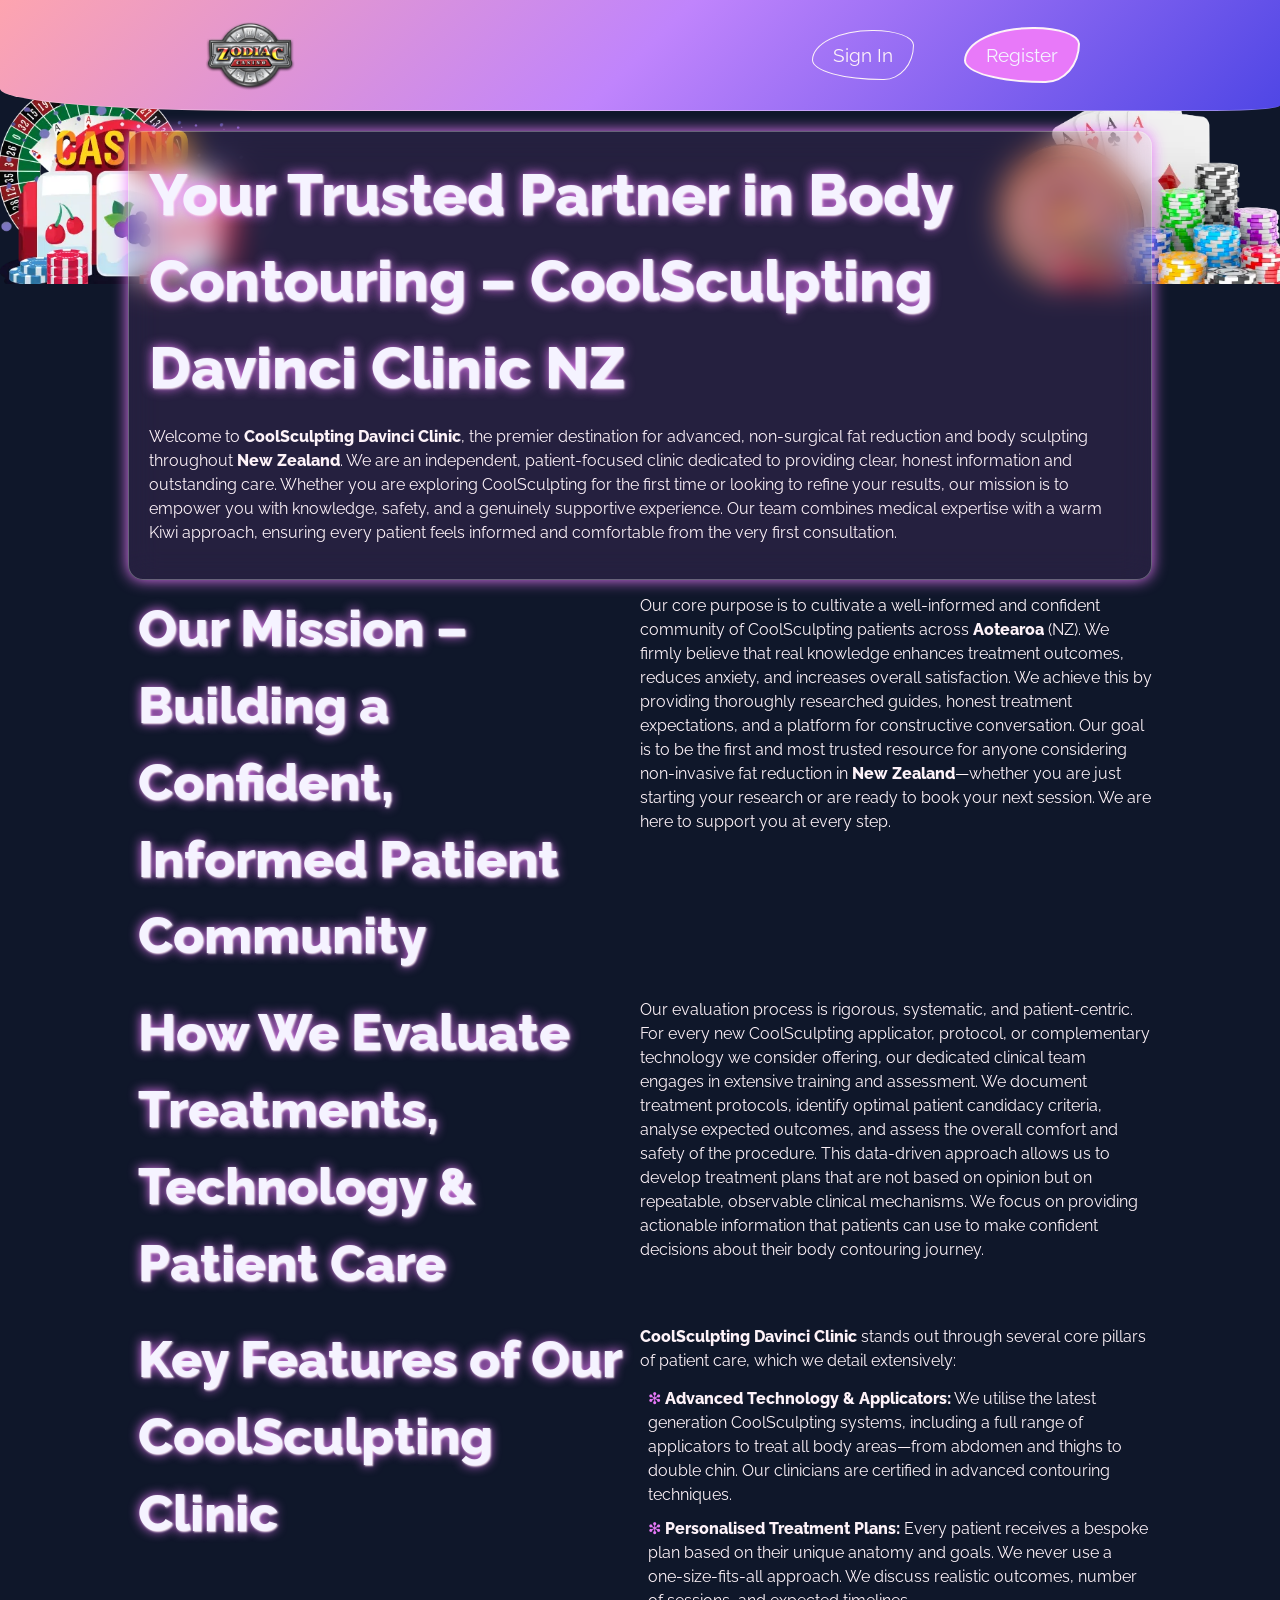
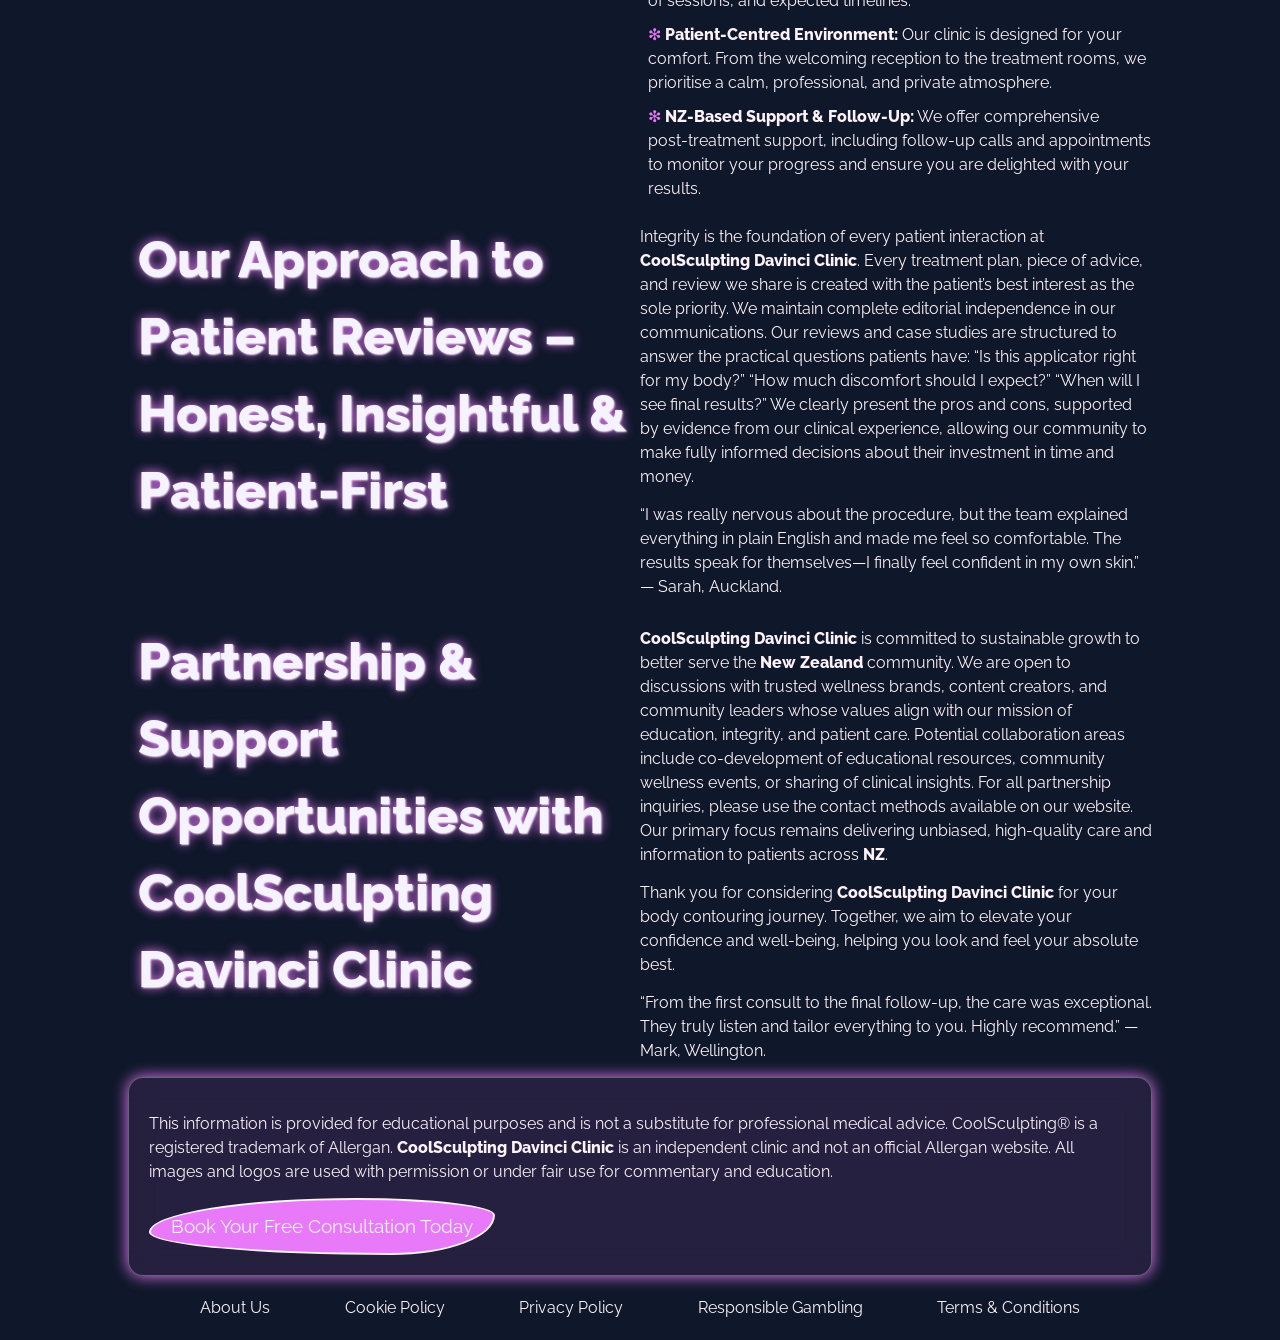
<file: about-us/index.html>
<!DOCTYPE html>
<html lang="en">

<head>
    <meta charset="UTF-8" />
    <meta name="viewport" content="width=device-width, initial-scale=1.0" />
    <link rel="stylesheet" href="/style.css" />
    <link rel="shortcut icon" href="/favicon.ico" />

    <title>About Us – CoolSculpting Davinci Clinic NZ | Body Contouring Experts</title>
    <meta name="description"
        content="Learn about CoolSculpting Davinci Clinic in New Zealand. Our mission, expert team, and patient-first approach to non‑surgical fat reduction and body contouring." />

    <link rel="canonical" href="https://www.coolsculptingdavinciclinic.co.nz/about-us/" />

    <meta name="twitter:card" content="summary" />
    <meta name="twitter:title" content="About Us – CoolSculpting Davinci Clinic NZ | Body Contouring Experts" />
    <meta name="twitter:description"
        content="Learn about CoolSculpting Davinci Clinic in New Zealand. Our mission, expert team, and patient-first approach to non‑surgical fat reduction." />

    <meta property="og:title" content="About Us – CoolSculpting Davinci Clinic NZ | Body Contouring Experts" />
    <meta property="og:description"
        content="Learn about CoolSculpting Davinci Clinic in New Zealand. Our mission, expert team, and patient-first approach to non‑surgical fat reduction." />
    <meta property="og:type" content="website" />
    <meta property="og:url" content="https://www.coolsculptingdavinciclinic.co.nz/about-us/" />

    <script type="application/ld+json">
        {
            "@context": "https://schema.org",
            "@type": "AboutPage",
            "name": "About Us",
            "description": "Information about CoolSculpting Davinci Clinic NZ, our mission and patient-first approach.",
            "url": "https://www.coolsculptingdavinciclinic.co.nz/about-us/",
            "publisher": {
                "@type": "MedicalBusiness",
                "name": "CoolSculpting Davinci Clinic",
                "address": {
                    "@type": "PostalAddress",
                    "addressLocality": "Auckland",
                    "addressRegion": "Auckland",
                    "addressCountry": "NZ"
                }
            }
        }
    </script>
</head>

<body>
    <header>
        <div class="logo">
            <a href="/"><img src="/img/logo.webp" alt="CoolSculpting Davinci Clinic NZ Logo" width="160"
                    height="80" /></a>
        </div>
        <div class="header-btn">
            <a href="/play/" rel="nofollow" class="white-btn">Sign In</a>
            <a href="/play/" rel="nofollow" class="green-btn">Register</a>
        </div>
    </header>

    <main>
        <div class="wraper">
            <div class="promo">
                <h1>
                    Your Trusted Partner in Body Contouring – CoolSculpting Davinci Clinic NZ
                </h1>
                <p class="txt">
                    Welcome to <strong>CoolSculpting Davinci Clinic</strong>, the premier destination for advanced,
                    non‑surgical fat reduction and body sculpting throughout <strong>New Zealand</strong>. We are an
                    independent, patient‑focused clinic dedicated to providing clear, honest information and outstanding
                    care. Whether you are exploring CoolSculpting for the first time or looking to refine your results,
                    our mission is to empower you with knowledge, safety, and a genuinely supportive experience. Our
                    team combines medical expertise with a warm Kiwi approach, ensuring every patient feels informed and
                    comfortable from the very first consultation.
                </p>
            </div>

            <div class="flex">
                <div class="flex-content">
                    <h2>Our Mission – Building a Confident, Informed Patient Community</h2>
                </div>
                <div class="flex-content">
                    <p class="txt">
                        Our core purpose is to cultivate a well‑informed and confident community of CoolSculpting
                        patients across <strong>Aotearoa</strong> (NZ). We firmly believe that real knowledge enhances
                        treatment outcomes, reduces anxiety, and increases overall satisfaction. We achieve this by
                        providing thoroughly researched guides, honest treatment expectations, and a platform for
                        constructive conversation. Our goal is to be the first and most trusted resource for anyone
                        considering non‑invasive fat reduction in <strong>New Zealand</strong>—whether you are just
                        starting your research or are ready to book your next session. We are here to support you at
                        every step.
                    </p>
                </div>
            </div>

            <div class="flex">
                <div class="flex-content">
                    <h2>How We Evaluate Treatments, Technology & Patient Care</h2>
                </div>
                <div class="flex-content">
                    <p class="txt">
                        Our evaluation process is rigorous, systematic, and patient‑centric. For every new CoolSculpting
                        applicator, protocol, or complementary technology we consider offering, our dedicated clinical
                        team engages in extensive training and assessment. We document treatment protocols, identify
                        optimal patient candidacy criteria, analyse expected outcomes, and assess the overall comfort
                        and safety of the procedure. This data‑driven approach allows us to develop treatment plans that
                        are not based on opinion but on repeatable, observable clinical mechanisms. We focus on
                        providing actionable information that patients can use to make confident decisions about their
                        body contouring journey.
                    </p>
                </div>
            </div>

            <div class="flex">
                <div class="flex-content">
                    <h2>Key Features of Our CoolSculpting Clinic</h2>
                </div>
                <div class="flex-content">
                    <p class="txt">
                        <strong>CoolSculpting Davinci Clinic</strong> stands out through several core pillars of patient
                        care, which we detail extensively:
                    </p>
                    <ul>
                        <li><strong>Advanced Technology & Applicators:</strong> We utilise the latest generation
                            CoolSculpting systems, including a full range of applicators to treat all body areas—from
                            abdomen and thighs to double chin. Our clinicians are certified in advanced contouring
                            techniques.</li>
                        <li><strong>Personalised Treatment Plans:</strong> Every patient receives a bespoke plan based
                            on their unique anatomy and goals. We never use a one‑size‑fits‑all approach. We discuss
                            realistic outcomes, number of sessions, and expected timelines.</li>
                        <li><strong>Patient‑Centred Environment:</strong> Our clinic is designed for your comfort. From
                            the welcoming reception to the treatment rooms, we prioritise a calm, professional, and
                            private atmosphere.</li>
                        <li><strong>NZ‑Based Support & Follow‑Up:</strong> We offer comprehensive post‑treatment
                            support, including follow‑up calls and appointments to monitor your progress and ensure you
                            are delighted with your results.</li>
                    </ul>
                </div>
            </div>

            <div class="flex">
                <div class="flex-content">
                    <h2>Our Approach to Patient Reviews – Honest, Insightful & Patient‑First</h2>
                </div>
                <div class="flex-content">
                    <p class="txt">
                        Integrity is the foundation of every patient interaction at <strong>CoolSculpting Davinci
                            Clinic</strong>. Every treatment plan, piece of advice, and review we share is created with
                        the patient’s best interest as the sole priority. We maintain complete editorial independence in
                        our communications. Our reviews and case studies are structured to answer the practical
                        questions patients have: “Is this applicator right for my body?” “How much discomfort should I
                        expect?” “When will I see final results?” We clearly present the pros and cons, supported by
                        evidence from our clinical experience, allowing our community to make fully informed decisions
                        about their investment in time and money.
                    </p>
                    <blockquote>
                        “I was really nervous about the procedure, but the team explained everything in plain English
                        and made me feel so comfortable. The results speak for themselves—I finally feel confident in my
                        own skin.” — Sarah, Auckland.
                    </blockquote>
                </div>
            </div>

            <div class="flex">
                <div class="flex-content">
                    <h2>Partnership & Support Opportunities with CoolSculpting Davinci Clinic</h2>
                </div>
                <div class="flex-content">
                    <p class="txt">
                        <strong>CoolSculpting Davinci Clinic</strong> is committed to sustainable growth to better serve
                        the <strong>New Zealand</strong> community. We are open to discussions with trusted wellness
                        brands, content creators, and community leaders whose values align with our mission of
                        education, integrity, and patient care. Potential collaboration areas include co‑development of
                        educational resources, community wellness events, or sharing of clinical insights. For all
                        partnership inquiries, please use the contact methods available on our website. Our primary
                        focus remains delivering unbiased, high‑quality care and information to patients across
                        <strong>NZ</strong>.
                    </p>
                    <p class="txt">
                        Thank you for considering <strong>CoolSculpting Davinci Clinic</strong> for your body contouring
                        journey. Together, we aim to elevate your confidence and well‑being, helping you look and feel
                        your absolute best.
                    </p>
                    <blockquote>
                        “From the first consult to the final follow‑up, the care was exceptional. They truly listen and
                        tailor everything to you. Highly recommend.” — Mark, Wellington.
                    </blockquote>
                </div>
            </div>

            <div class="promo">
                <p class="txt">
                    This information is provided for educational purposes and is not a substitute for professional
                    medical advice. CoolSculpting® is a registered trademark of Allergan. <strong>CoolSculpting Davinci
                        Clinic</strong> is an independent clinic and not an official Allergan website. All images and
                    logos are used with permission or under fair use for commentary and education.
                </p>
                <a href="/contact/" class="green-btn">Book Your Free Consultation Today</a>
            </div>
        </div>
    </main>

    <footer>
        <div class="flex">
            <a href="/about-us/">About Us</a>
            <a href="/cookie-policy/">Cookie Policy</a>
            <a href="/privacy-policy/">Privacy Policy</a>
            <a href="/responsible-gambling/">Responsible Gambling</a>
            <a href="/terms-and-conditions/">Terms & Conditions</a>
        </div>
    </footer>
</body>

</html>
</file>
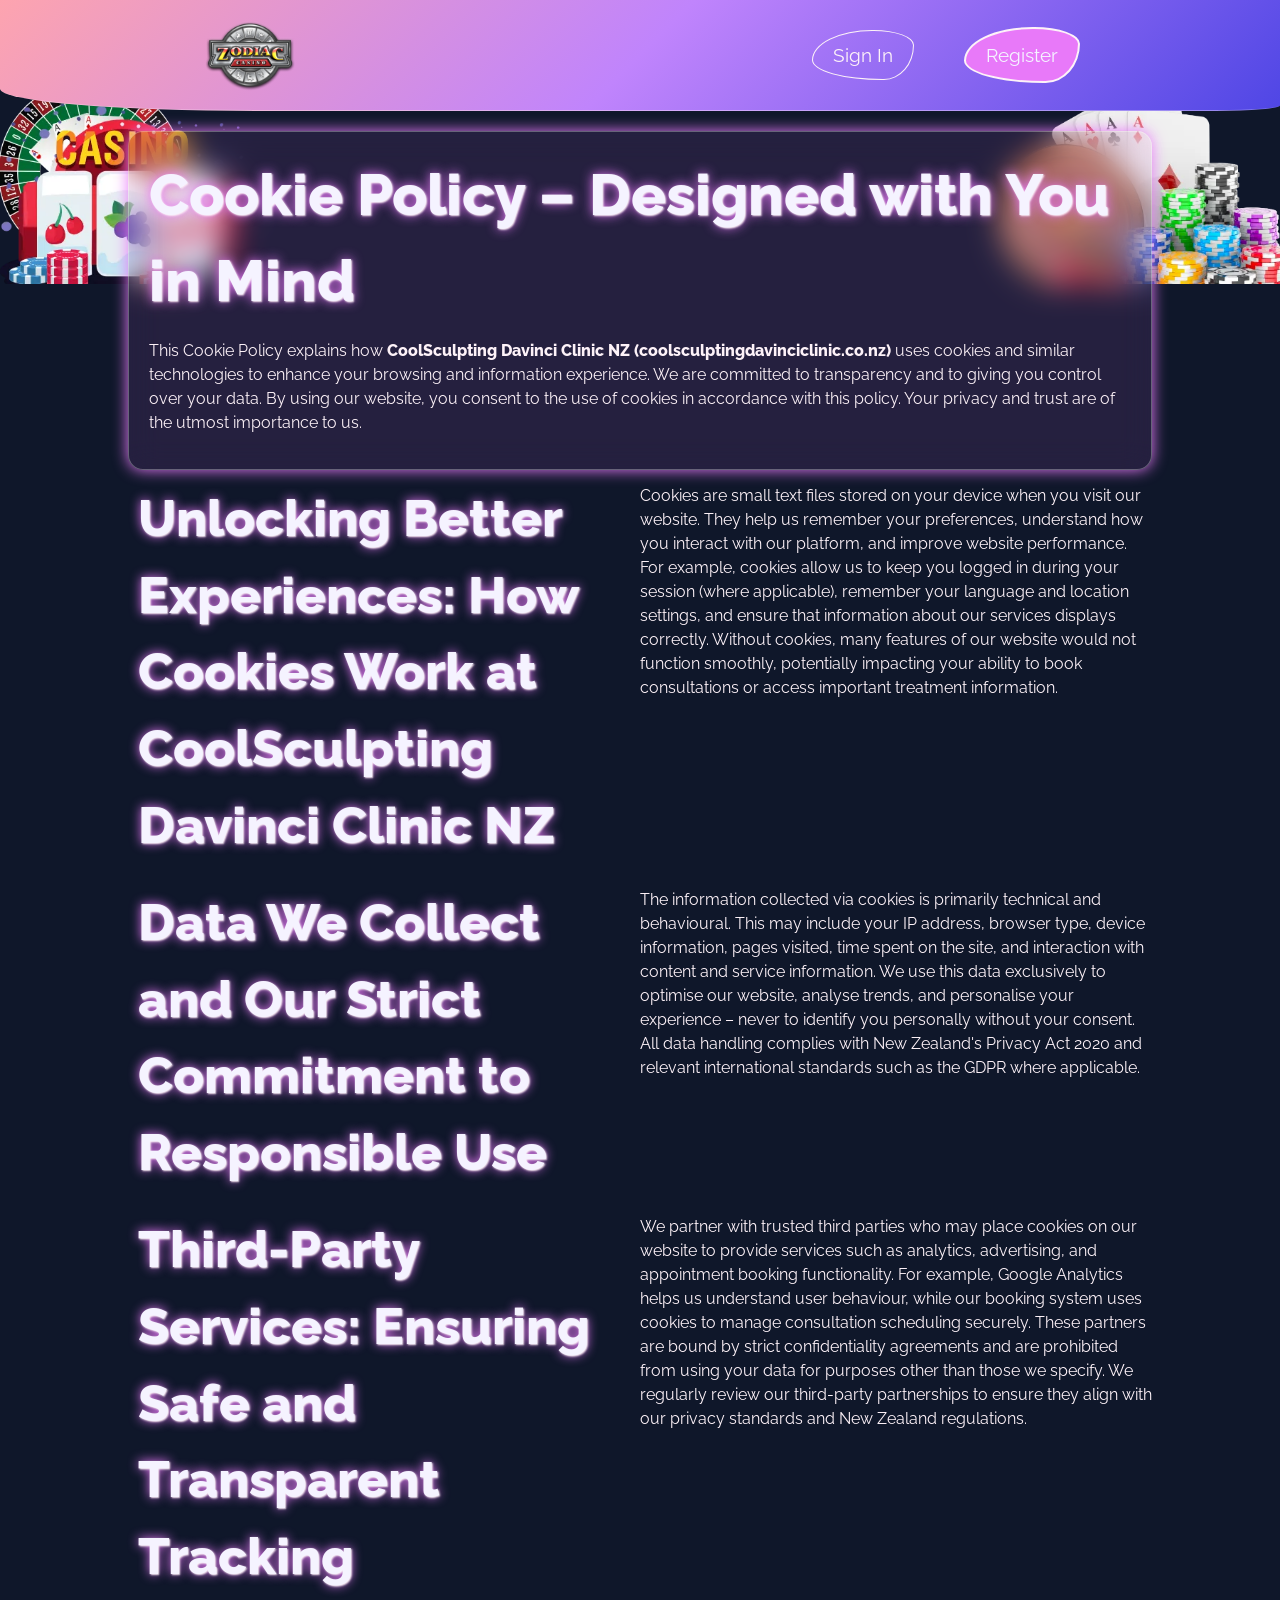
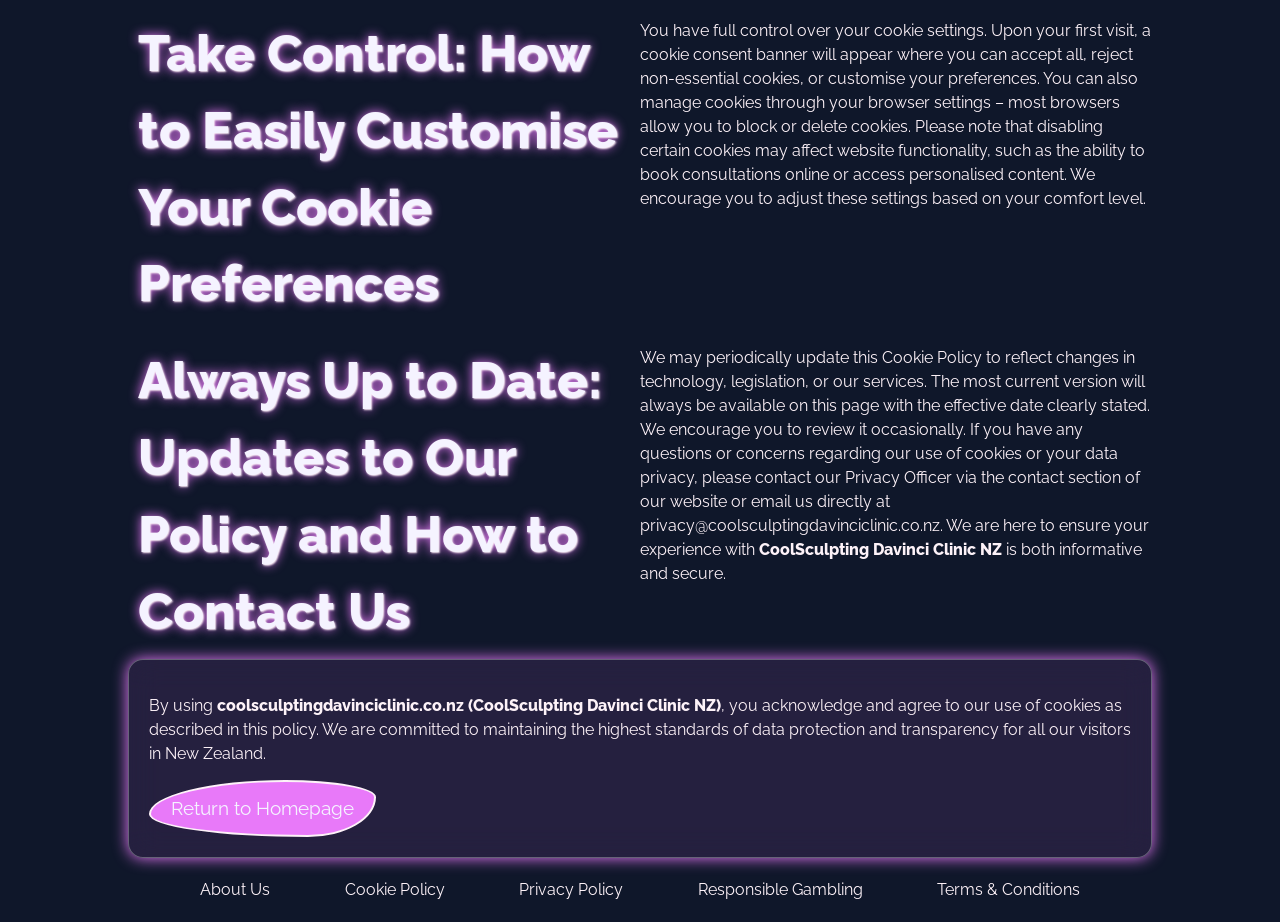
<file: cookie-policy/index.html>
<!DOCTYPE html>
<html lang="en">

<head>
    <meta charset="UTF-8" />
    <meta name="viewport" content="width=device-width, initial-scale=1.0" />
    <link rel="stylesheet" href="/style.css" />
    <link rel="shortcut icon" href="/favicon.ico" />

    <title>Cookie Policy – Your Privacy is Our Priority</title>
    <meta name="description"
        content="At CoolSculpting Davinci Clinic NZ, we are committed to protecting your data. Learn how cookies enhance your experience while keeping your personal information secure with full transparency." />

    <link rel="canonical" href="https://www.coolsculptingdavinciclinic.co.nz/cookie-policy/" />

    <link rel="apple-touch-icon" sizes="180x180" href="/favicon.ico" />
    <meta name="apple-mobile-web-app-title" content="Davinci Clinic NZ" />

    <meta name="twitter:card" content="summary_large_image" />
    <meta name="twitter:title" content="Cookie Policy – Your Privacy is Our Priority" />
    <meta name="twitter:description"
        content="At CoolSculpting Davinci Clinic NZ, we are committed to protecting your data. Learn how cookies enhance your experience while keeping your personal information secure with full transparency." />

    <meta property="og:title" content="Cookie Policy – Your Privacy is Our Priority" />
    <meta property="og:description"
        content="At CoolSculpting Davinci Clinic NZ, we are committed to protecting your data. Learn how cookies enhance your experience while keeping your personal information secure with full transparency." />
    <meta property="og:type" content="website" />
    <meta property="og:url" content="https://www.coolsculptingdavinciclinic.co.nz/cookie-policy/" />
    <meta property="og:locale" content="en_NZ" />

    <script type="application/ld+json">
        {
            "@context": "https://schema.org",
            "@type": "WebPage",
            "url": "https://www.coolsculptingdavinciclinic.co.nz/cookie-policy/",
            "name": "Cookie Policy of CoolSculpting Davinci Clinic NZ",
            "description": "At CoolSculpting Davinci Clinic NZ, we are committed to protecting your data. Learn how cookies enhance your experience while keeping your personal information secure with full transparency.",
            "publisher": {
                "@type": "MedicalBusiness",
                "name": "CoolSculpting Davinci Clinic"
            }
        }
    </script>
</head>

<body>
    <header>
        <div class="logo">
            <a href="/"><img src="/img/logo.webp" alt="CoolSculpting Davinci Clinic NZ Logo" width="160"
                    height="80" /></a>
        </div>
        <div class="header-btn">
            <a href="/play/" rel="nofollow" class="white-btn">Sign In</a>
            <a href="/play/" rel="nofollow" class="green-btn">Register</a>
        </div>
    </header>

    <main>
        <div class="wraper">
            <div class="promo">
                <h1>Cookie Policy – Designed with You in Mind</h1>
                <p class="txt">
                    This Cookie Policy explains how <strong>CoolSculpting Davinci Clinic NZ
                        (coolsculptingdavinciclinic.co.nz)</strong>
                    uses cookies and similar technologies to enhance your browsing and information experience. We are
                    committed to transparency and to giving you control over your data. By using our website, you
                    consent to the use of cookies in accordance with this policy. Your privacy and trust are of the
                    utmost importance to us.
                </p>
            </div>

            <div class="flex">
                <div class="flex-content">
                    <h2>Unlocking Better Experiences: How Cookies Work at CoolSculpting Davinci Clinic NZ</h2>
                </div>
                <div class="flex-content">
                    <p class="txt">
                        Cookies are small text files stored on your device when you visit our website. They help us
                        remember your preferences, understand how you interact with our platform, and improve website
                        performance. For example, cookies allow us to keep you logged in during your session (where
                        applicable), remember your language and location settings, and ensure that information about our
                        services displays correctly. Without cookies, many features of our website would not function
                        smoothly, potentially impacting your ability to book consultations or access important treatment
                        information.
                    </p>
                </div>
            </div>

            <div class="flex">
                <div class="flex-content">
                    <h2>Data We Collect and Our Strict Commitment to Responsible Use</h2>
                </div>
                <div class="flex-content">
                    <p class="txt">
                        The information collected via cookies is primarily technical and behavioural. This may include
                        your IP address, browser type, device information, pages visited, time spent on the site, and
                        interaction with content and service information. We use this data exclusively to optimise our
                        website, analyse trends, and personalise your experience – never to identify you personally
                        without your consent. All data handling complies with New Zealand's Privacy Act 2020 and
                        relevant international standards such as the GDPR where applicable.
                    </p>
                </div>
            </div>

            <div class="flex">
                <div class="flex-content">
                    <h2>Third-Party Services: Ensuring Safe and Transparent Tracking</h2>
                </div>
                <div class="flex-content">
                    <p class="txt">
                        We partner with trusted third parties who may place cookies on our website to provide services
                        such as analytics, advertising, and appointment booking functionality. For example, Google
                        Analytics helps us understand user behaviour, while our booking system uses cookies to manage
                        consultation scheduling securely. These partners are bound by strict confidentiality agreements
                        and are prohibited from using your data for purposes other than those we specify. We regularly
                        review our third-party partnerships to ensure they align with our privacy standards and New
                        Zealand regulations.
                    </p>
                </div>
            </div>

            <div class="flex">
                <div class="flex-content">
                    <h2>Take Control: How to Easily Customise Your Cookie Preferences</h2>
                </div>
                <div class="flex-content">
                    <p class="txt">
                        You have full control over your cookie settings. Upon your first visit, a cookie consent banner
                        will appear where you can accept all, reject non-essential cookies, or customise your
                        preferences. You can also manage cookies through your browser settings – most browsers allow you
                        to block or delete cookies. Please note that disabling certain cookies may affect website
                        functionality, such as the ability to book consultations online or access personalised content.
                        We encourage you to adjust these settings based on your comfort level.
                    </p>
                </div>
            </div>

            <div class="flex">
                <div class="flex-content">
                    <h2>Always Up to Date: Updates to Our Policy and How to Contact Us</h2>
                </div>
                <div class="flex-content">
                    <p class="txt">
                        We may periodically update this Cookie Policy to reflect changes in technology, legislation, or
                        our services. The most current version will always be available on this page with the effective
                        date clearly stated. We encourage you to review it occasionally. If you have any questions or
                        concerns regarding our use of cookies or your data privacy, please contact our Privacy Officer
                        via the contact section of our website or email us directly at <a
                            href="mailto:privacy@coolsculptingdavinciclinic.co.nz">privacy@coolsculptingdavinciclinic.co.nz</a>.
                        We are here to ensure your experience with <strong>CoolSculpting Davinci Clinic NZ</strong> is
                        both informative and secure.
                    </p>
                </div>
            </div>

            <div class="promo">
                <p class="txt">
                    By using <strong>coolsculptingdavinciclinic.co.nz (CoolSculpting Davinci Clinic NZ)</strong>, you
                    acknowledge and agree to our use of cookies as described in this policy. We are committed to
                    maintaining the highest standards of data protection and transparency for all our visitors in New
                    Zealand.
                </p>
                <a href="/" class="green-btn">Return to Homepage</a>
            </div>
        </div>
    </main>

    <footer>
        <div class="flex">
            <a href="/about-us/">About Us</a>
            <a href="/cookie-policy/">Cookie Policy</a>
            <a href="/privacy-policy/">Privacy Policy</a>
            <a href="/responsible-gambling/">Responsible Gambling</a>
            <a href="/terms-and-conditions/">Terms & Conditions</a>
        </div>
    </footer>
</body>

</html>
</file>
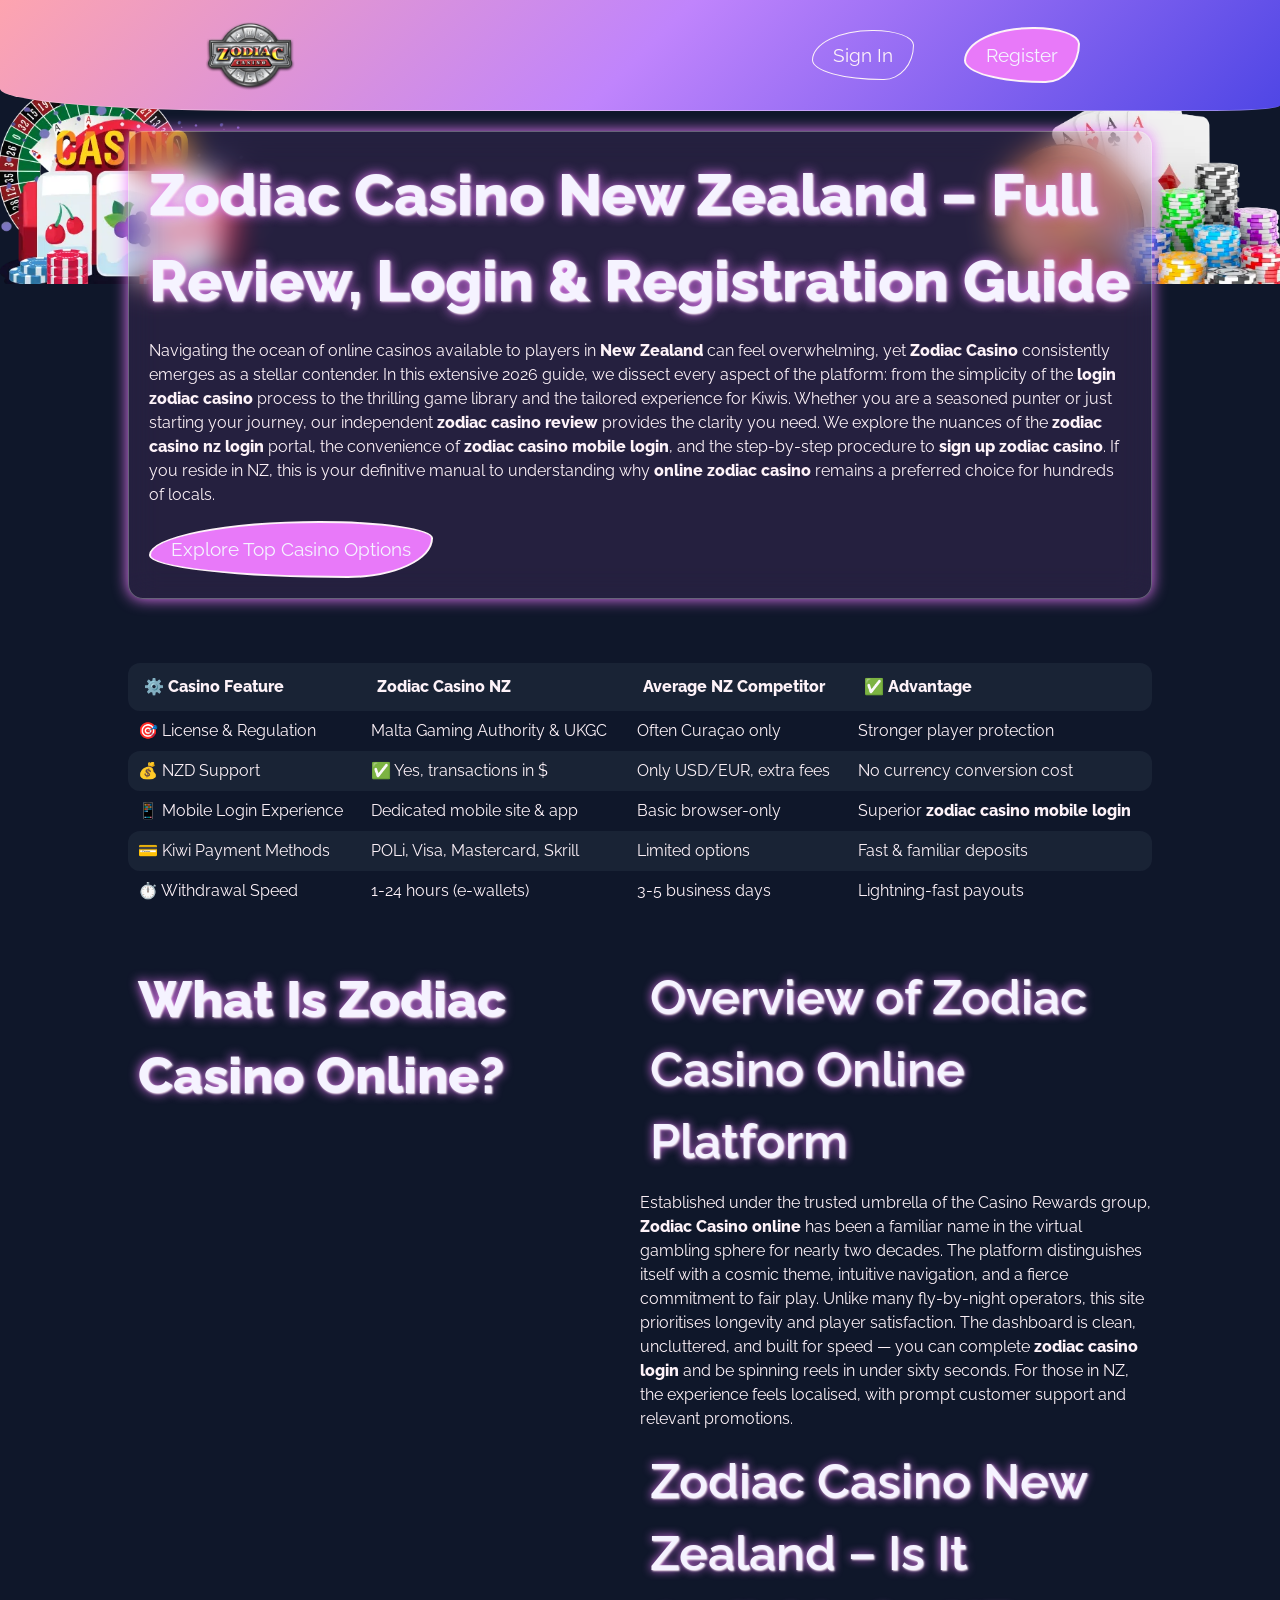
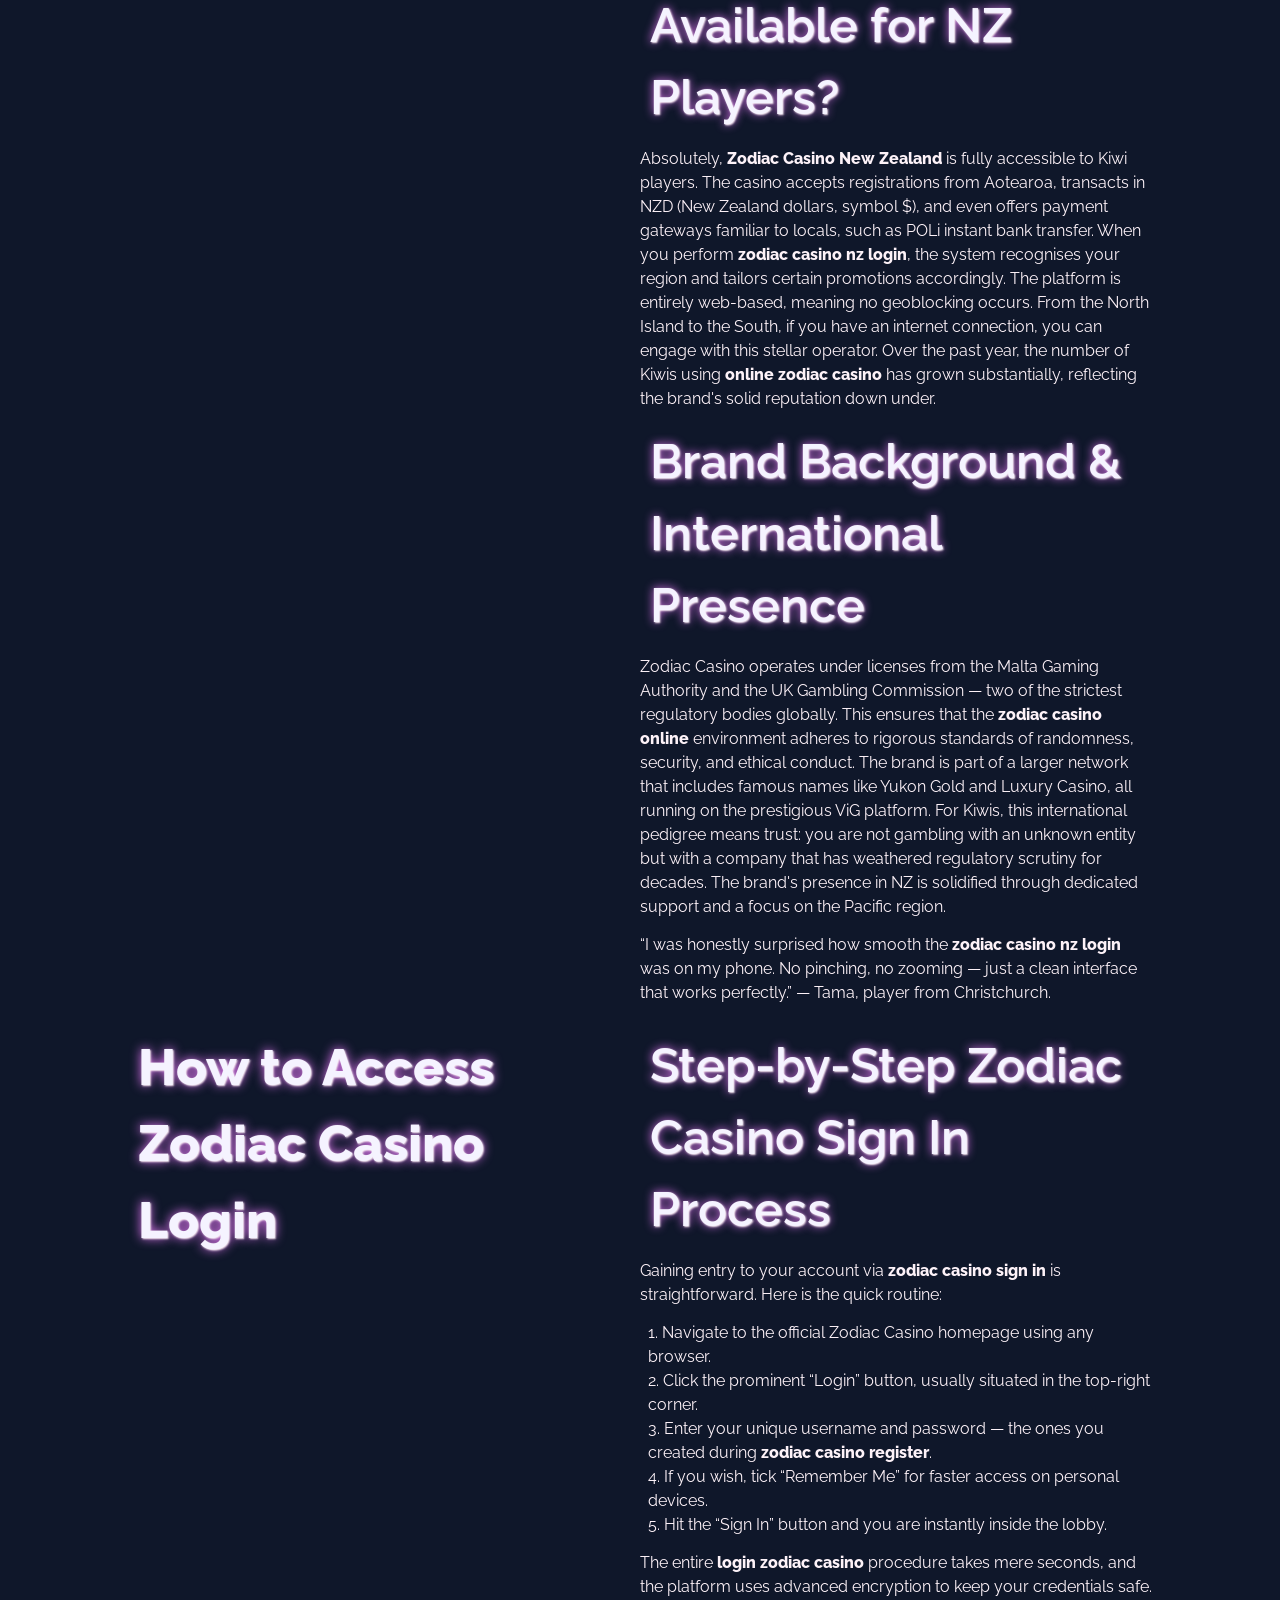
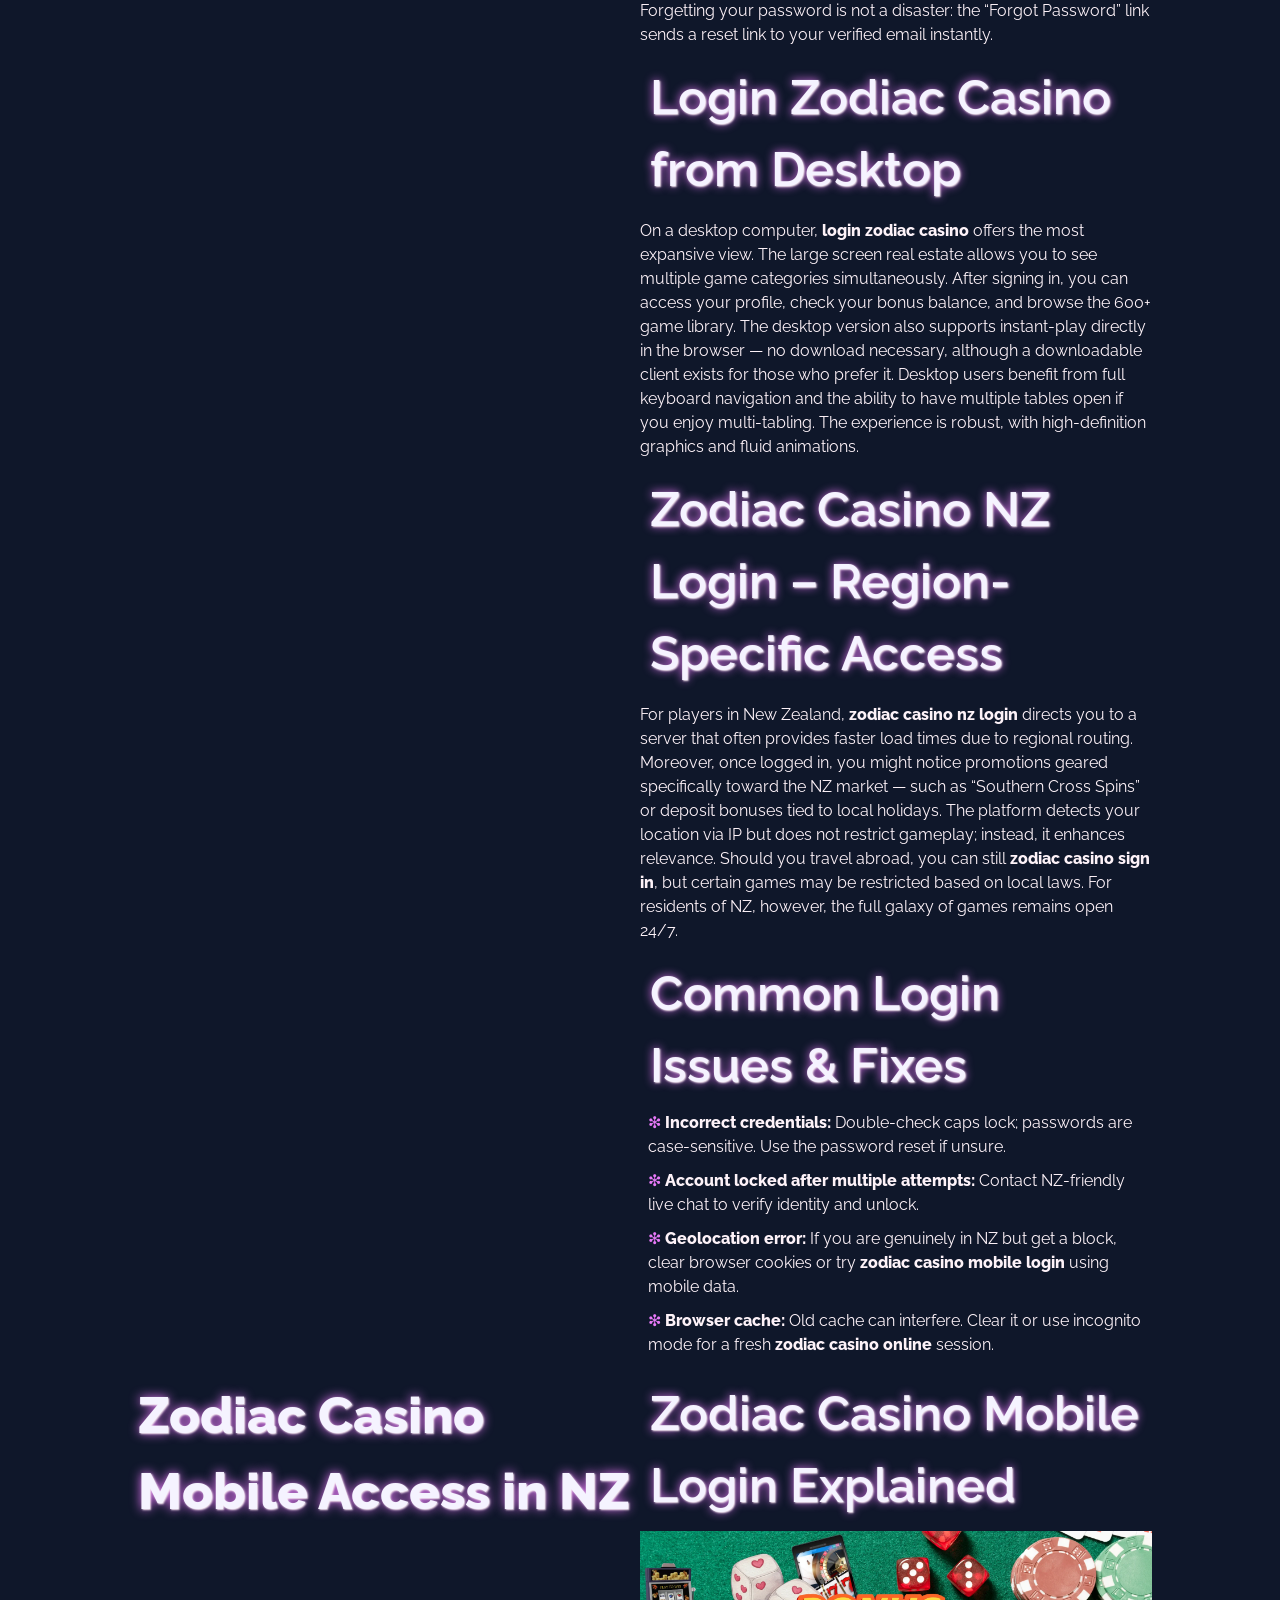
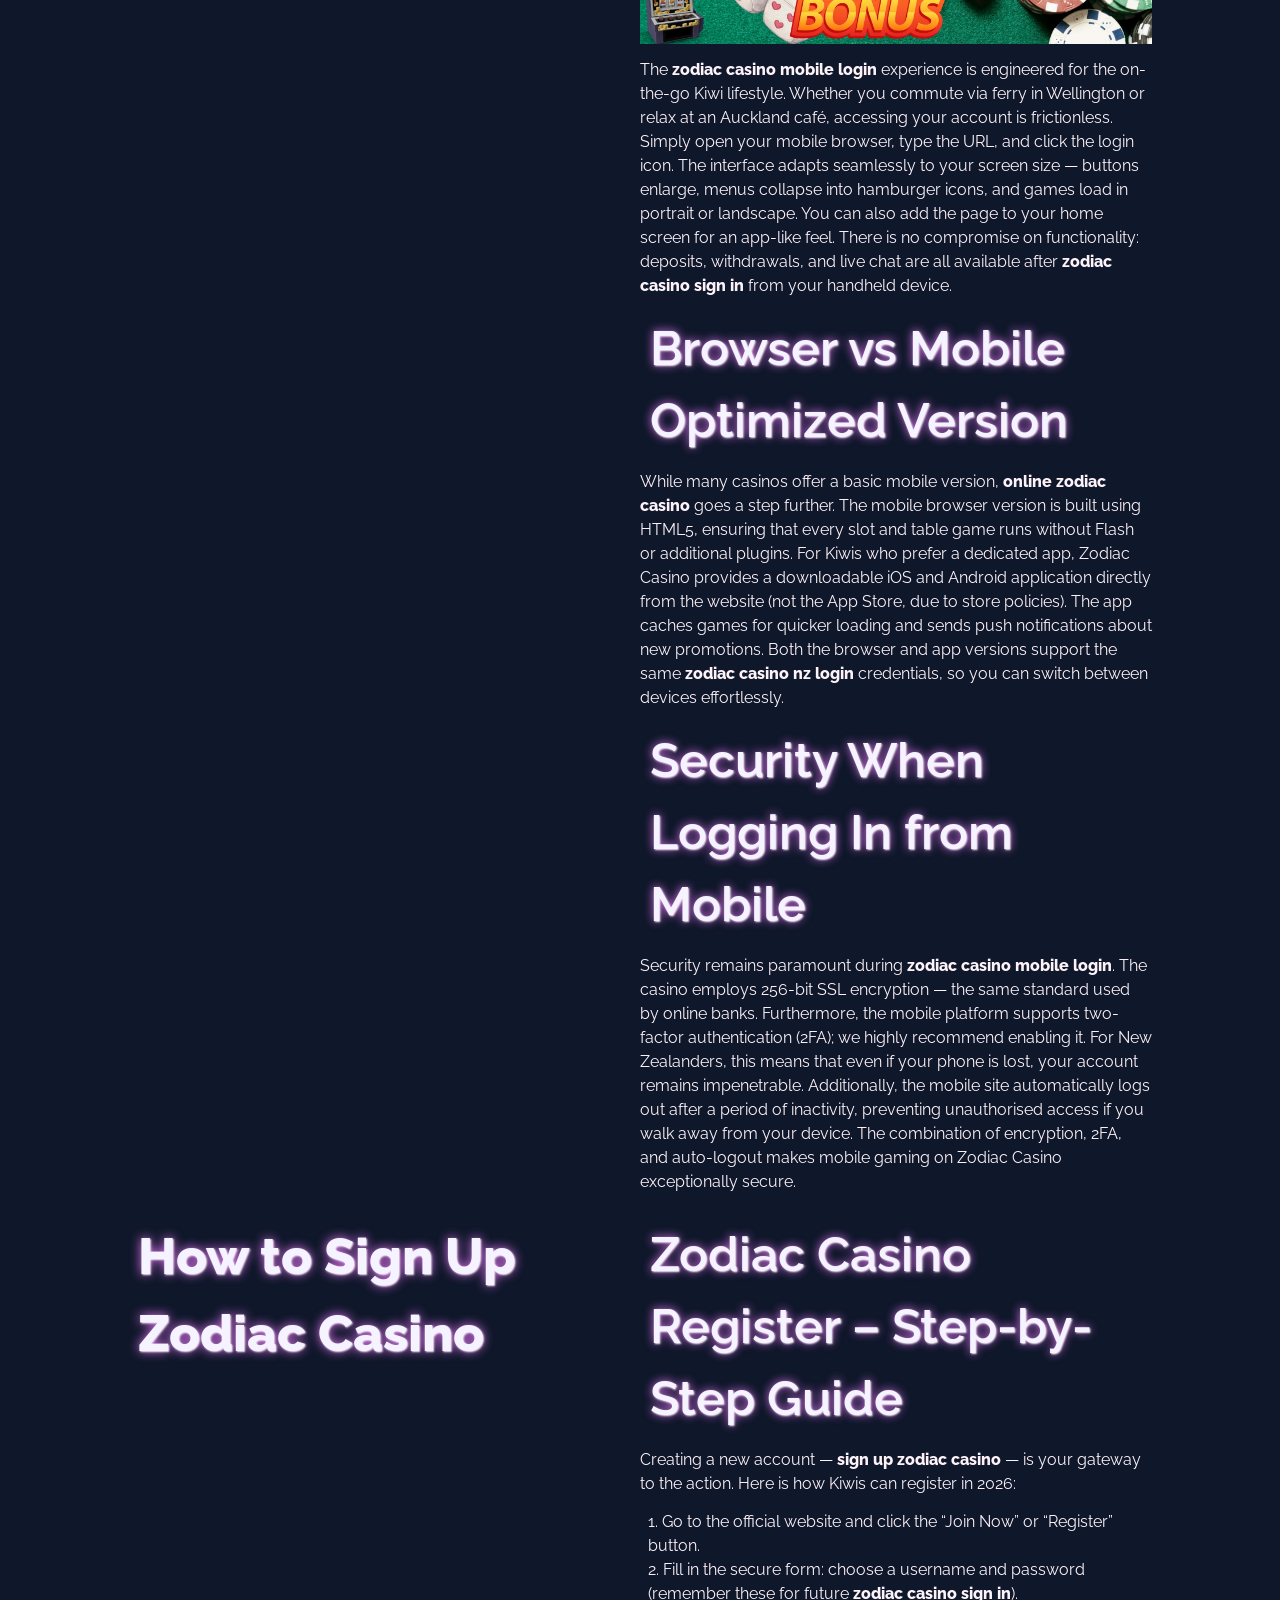
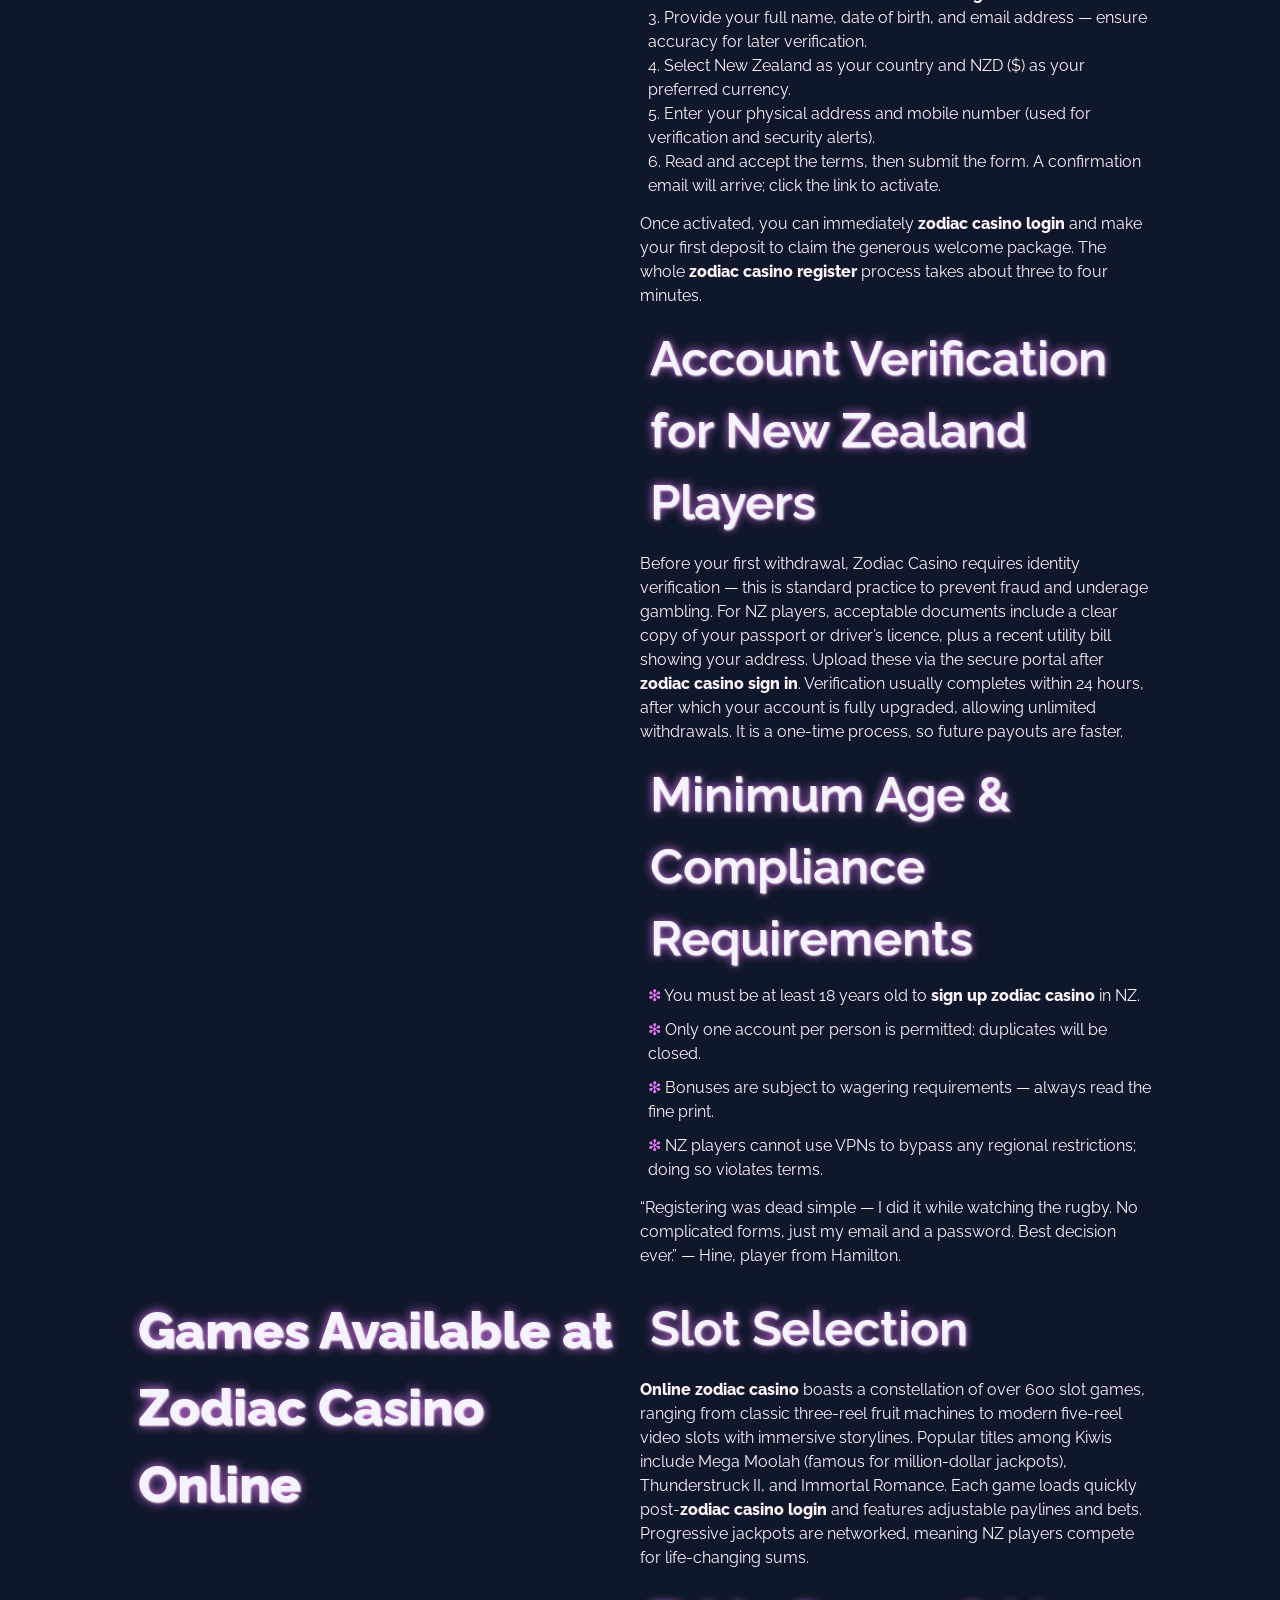
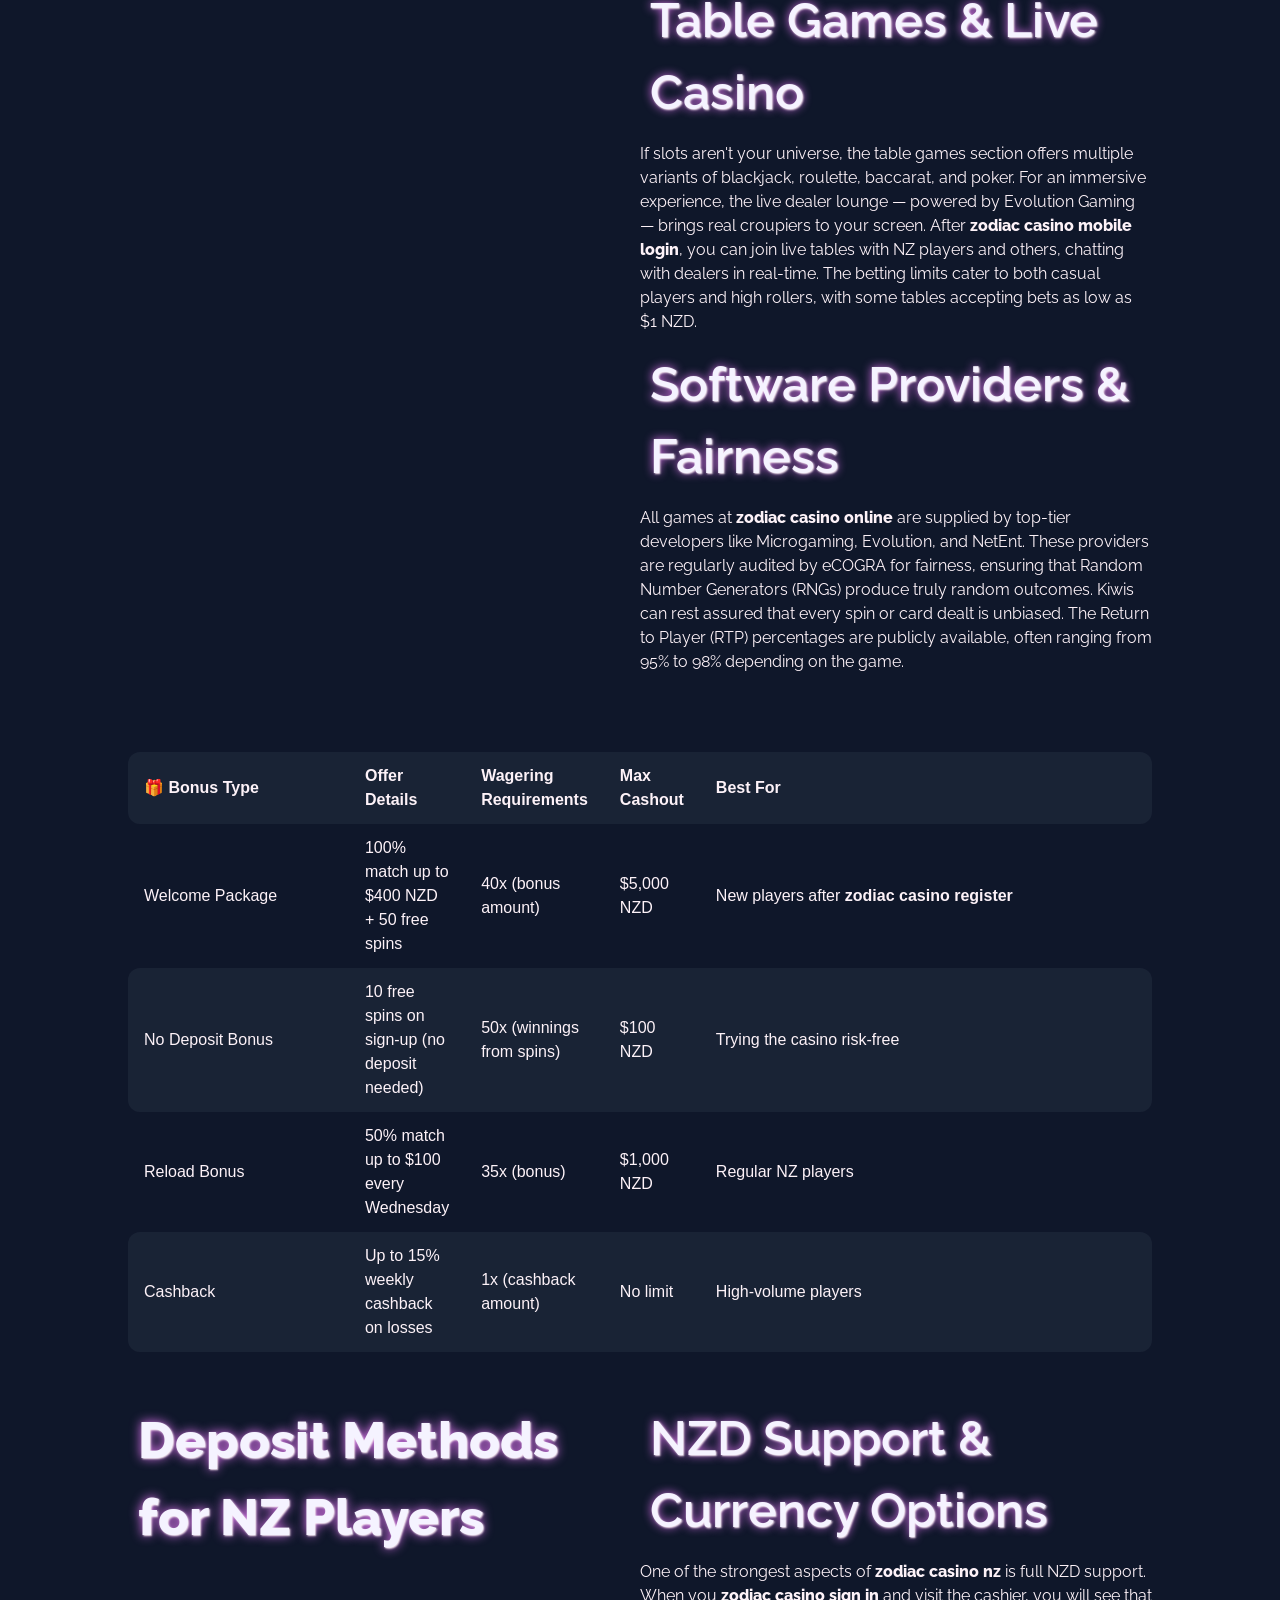
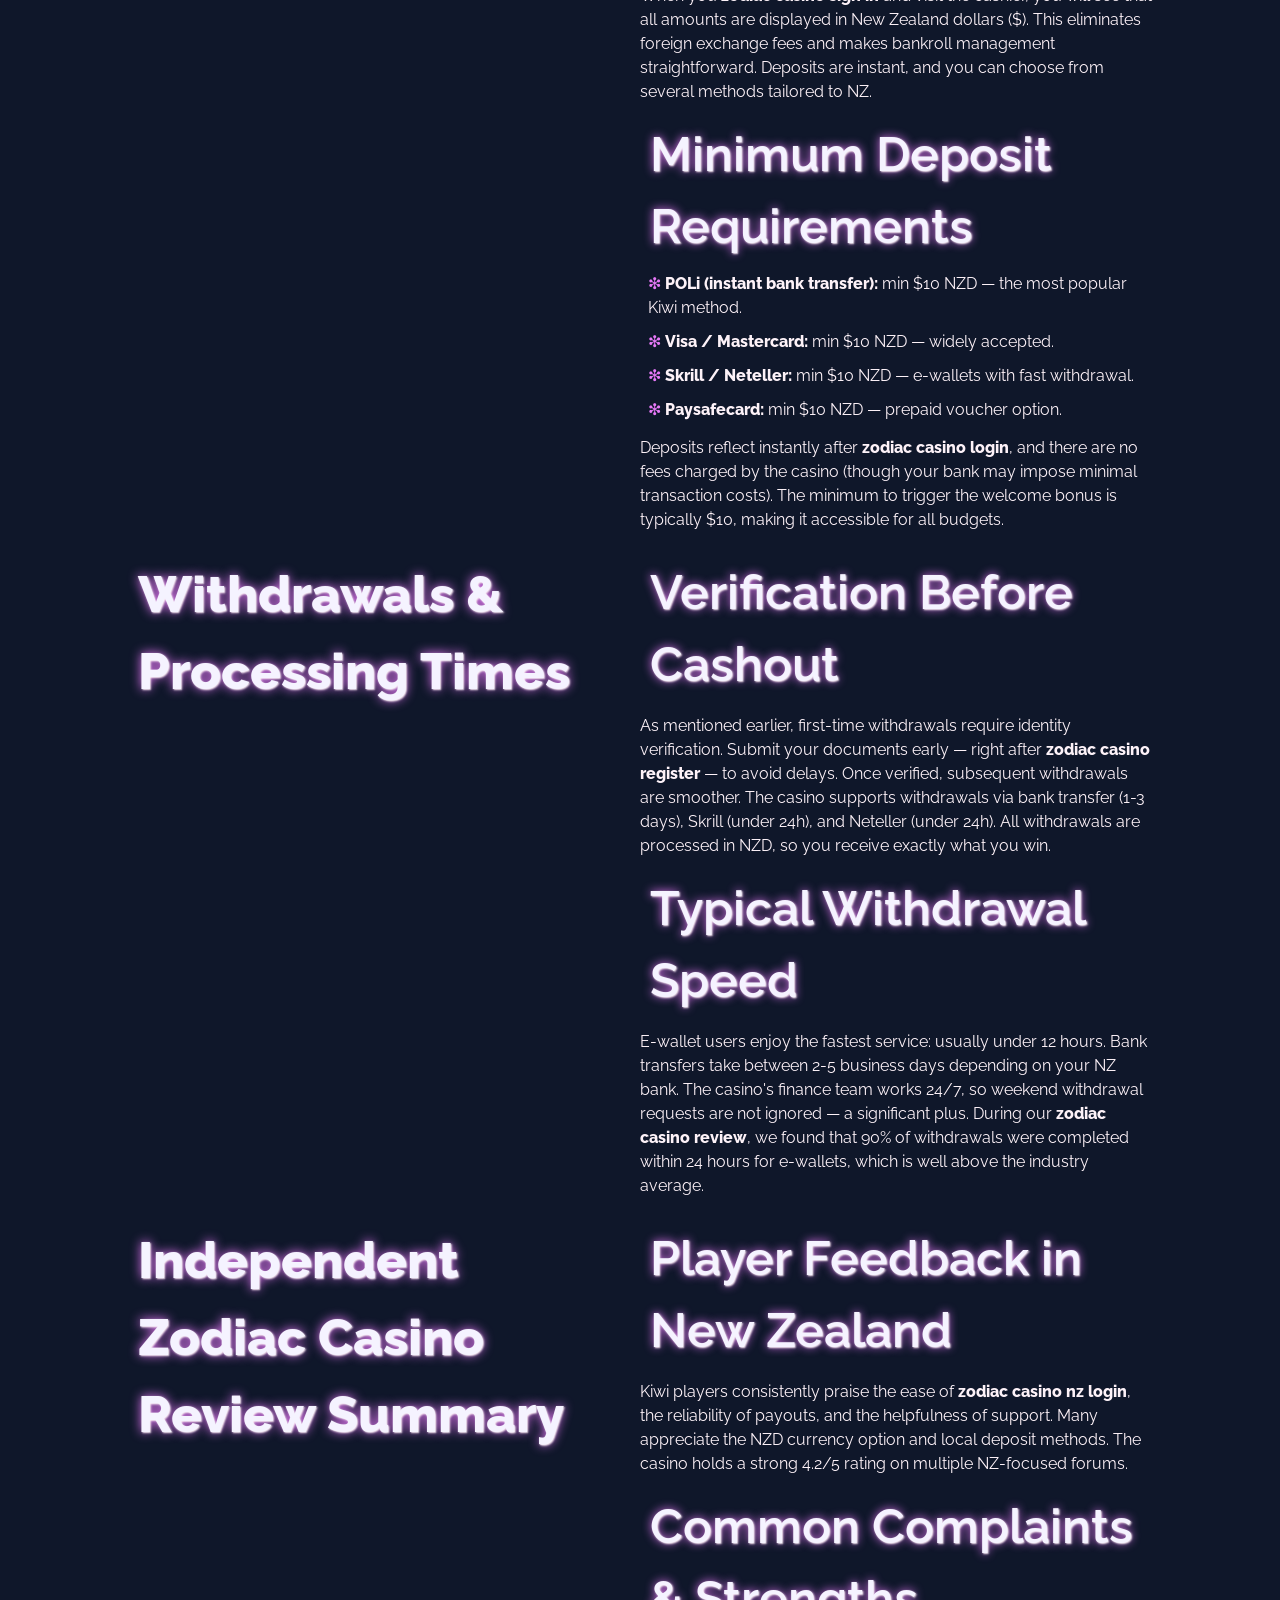
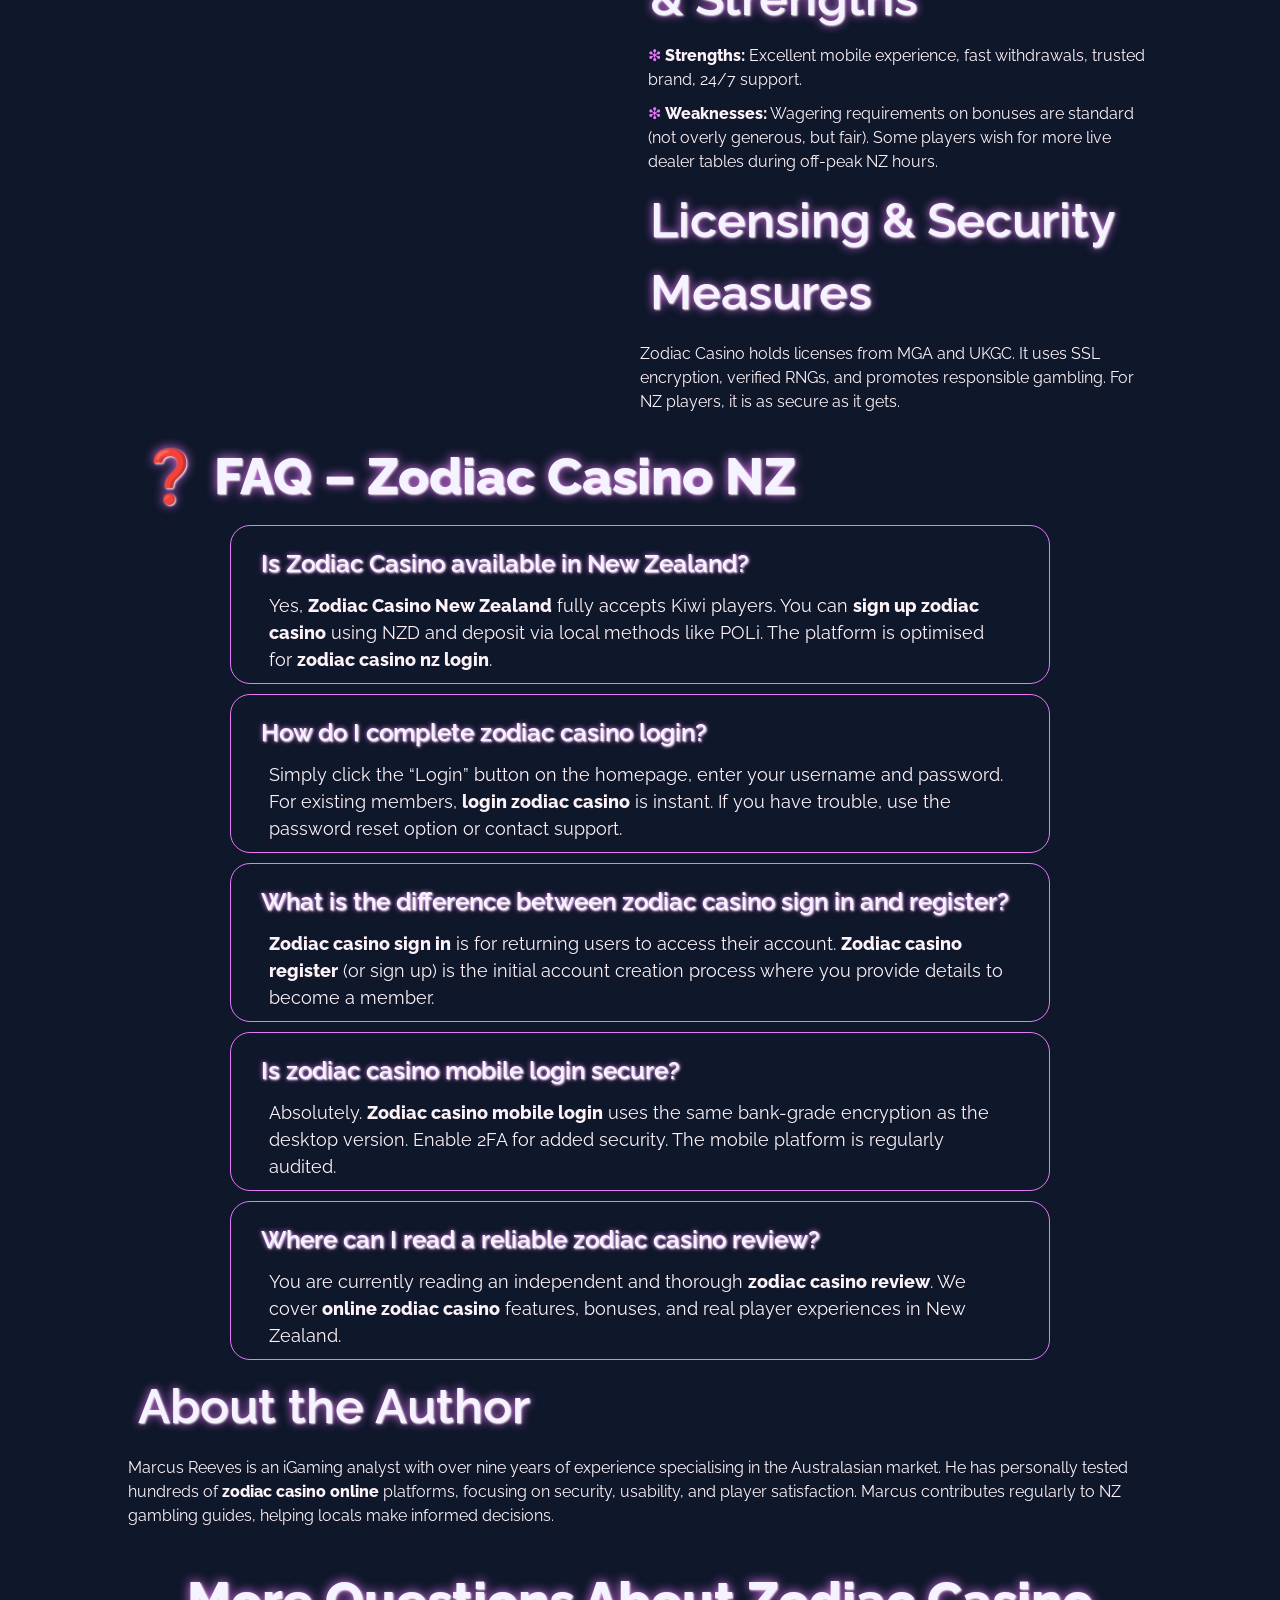
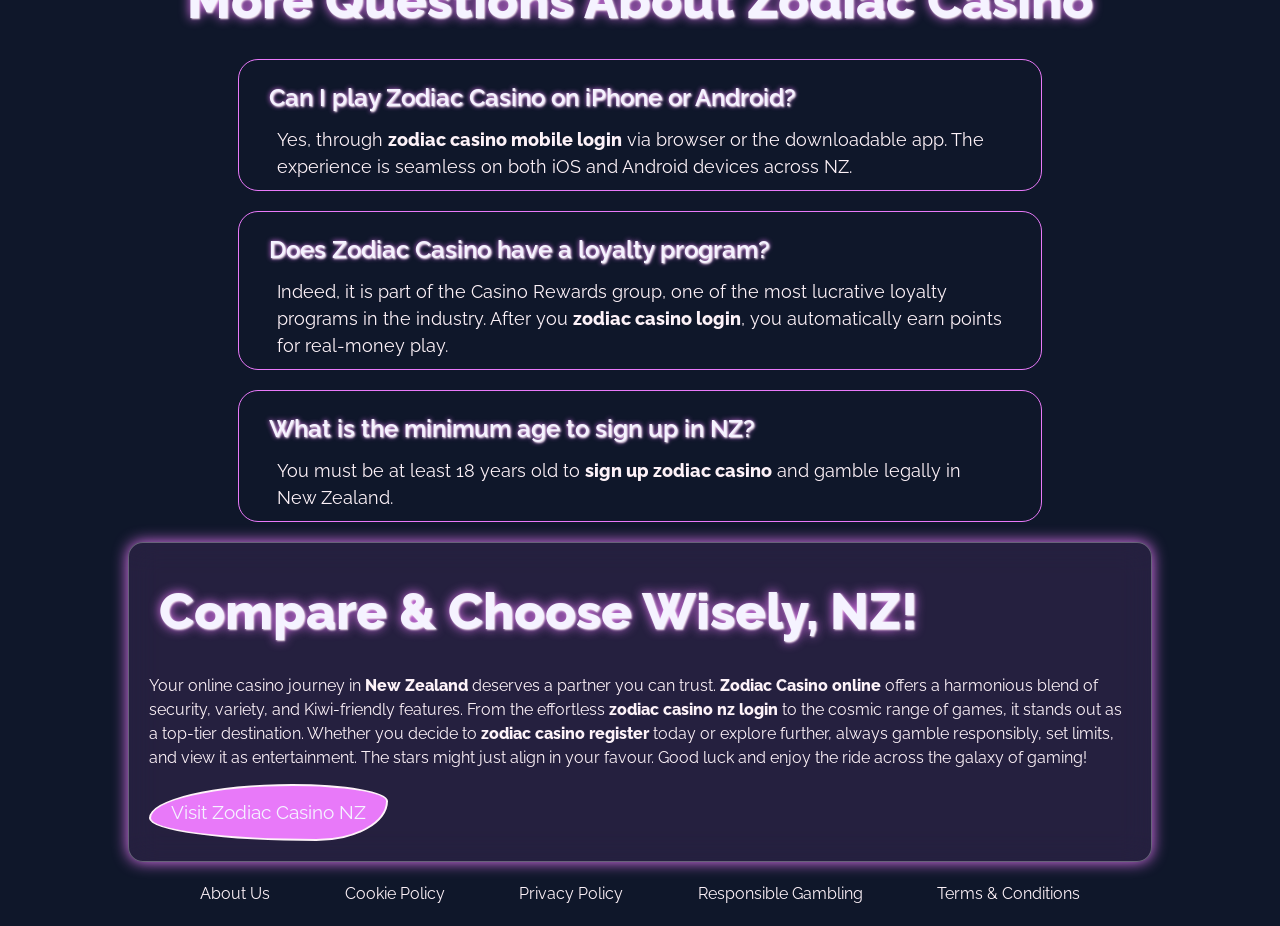
<file: en-nz/index.html>
<!DOCTYPE html>
<html lang="en-NZ">

<head>
    <meta charset="UTF-8" />
    <meta name="viewport" content="width=device-width, initial-scale=1.0" />
    <link rel="stylesheet" href="/style.css" />
    <link rel="shortcut icon" href="/favicon.ico" />

    <title>Zodiac Casino NZ Review – Login, Register & Mobile Access Guide</title>
    <meta name="description"
        content="Independent Zodiac Casino NZ review covering zodiac casino login, mobile login, sign up process, registration steps and platform access in New Zealand." />
    <meta name="googlebot" content="index, follow, noarchive, max-snippet:-1" />

    <link rel="alternate" hreflang="en-NZ" href="https://www.coolsculptingdavinciclinic.co.nz/en-nz/">
    <link rel="alternate" hreflang="x-default" href="https://www.coolsculptingdavinciclinic.co.nz/">
    <link rel="canonical" href="https://www.coolsculptingdavinciclinic.co.nz/en-nz/">

    <link rel="apple-touch-icon" sizes="180x180" href="favicon.ico" />
    <meta name="apple-mobile-web-app-title" content="Zodiac Casino NZ" />

    <meta name="twitter:card" content="summary_large_image" />
    <meta name="twitter:title" content="Zodiac Casino NZ Review – Login, Register & Mobile Access Guide" />
    <meta name="twitter:description"
        content="Independent Zodiac Casino NZ review covering zodiac casino login, mobile login, sign up process, registration steps and platform access in New Zealand." />
    <meta name="twitter:image" content="https://www.coolsculptingdavinciclinic.co.nz/img/1.webp" />

    <meta property="og:title" content="Zodiac Casino NZ Review – Login, Register & Mobile Access Guide" />
    <meta property="og:description"
        content="Independent Zodiac Casino NZ review covering zodiac casino login, mobile login, sign up process, registration steps and platform access in New Zealand." />
    <meta property="og:type" content="website" />
    <meta property="og:url" content="https://www.coolsculptingdavinciclinic.co.nz/" />
    <meta property="og:image" content="https://www.coolsculptingdavinciclinic.co.nz/img/1.webp" />
    <meta property="og:locale" content="en_NZ" />

    <script type="application/ld+json">
        {
            "@context": "https://schema.org",
            "@type": "WebSite",
            "url": "https://www.coolsculptingdavinciclinic.co.nz/",
            "name": "Zodiac Casino NZ Review – Login, Register & Mobile Access Guide",
            "description": "Independent Zodiac Casino NZ review covering zodiac casino login, mobile login, sign up process, registration steps and platform access in New Zealand."
        }
    </script>

    <script type="application/ld+json">
        {
            "@context": "https://schema.org",
            "@type": "Article",
            "mainEntityOfPage": {
                "@type": "WebPage",
                "@id": "https://www.coolsculptingdavinciclinic.co.nz/"
            },
            "headline": "Zodiac Casino New Zealand – Full Review, Login & Registration Guide",
            "image": "https://www.coolsculptingdavinciclinic.co.nz/img/1.webp",
            "author": {
                "@type": "Person",
                "name": "Marcus Reeves"
            },
            "publisher": {
                "@type": "Organization",
                "name": "Casino Guide NZ",
                "logo": {
                    "@type": "ImageObject",
                    "url": "https://www.coolsculptingdavinciclinic.co.nz/img/logo.webp"
                }
            },
            "datePublished": "2026-02-15",
            "dateModified": "2026-02-15"
        }
    </script>

    <script type="application/ld+json">
        {
            "@context": "https://schema.org",
            "@type": "BreadcrumbList",
            "itemListElement": [
                {
                    "@type": "ListItem",
                    "position": 1,
                    "name": "Casino Guide NZ",
                    "item": "https://www.coolsculptingdavinciclinic.co.nz/"
                },
                {
                    "@type": "ListItem",
                    "position": 2,
                    "name": "✨ Zodiac Casino – Full Review for NZ ✨",
                    "item": "https://www.coolsculptingdavinciclinic.co.nz/"
                }
            ]
        }
    </script>

    <script type="application/ld+json">
        {
            "@context": "https://schema.org",
            "@type": "FAQPage",
            "mainEntity": [
                {
                    "@type": "Question",
                    "name": "Is Zodiac Casino available in New Zealand?",
                    "acceptedAnswer": {
                        "@type": "Answer",
                        "text": "Yes, Zodiac Casino welcomes players from New Zealand (NZ). The platform fully supports NZD currency, offers local payment methods like POLi and Visa/Mastercard, and provides a seamless zodiac casino nz login experience from any device."
                    }
                },
                {
                    "@type": "Question",
                    "name": "How do I complete zodiac casino login?",
                    "acceptedAnswer": {
                        "@type": "Answer",
                        "text": "Visit the official website, click the 'login zodiac casino' button at the top right, enter your username and password, and press enter. For zodiac casino mobile login, the process is identical on smartphone browsers."
                    }
                },
                {
                    "@type": "Question",
                    "name": "What is the difference between zodiac casino sign in and register?",
                    "acceptedAnswer": {
                        "@type": "Answer",
                        "text": "'Zodiac casino sign in' is for existing users to access their accounts. 'Sign up zodiac casino' or 'zodiac casino register' refers to creating a brand new account, which requires providing personal details, choosing a username, and verifying your email."
                    }
                },
                {
                    "@type": "Question",
                    "name": "Is zodiac casino mobile login secure?",
                    "acceptedAnswer": {
                        "@type": "Answer",
                        "text": "Absolutely. Zodiac casino online uses 256-bit SSL encryption for all data transmitted during zodiac casino mobile login. Whether you log in from Auckland or Wellington, your credentials are fully protected."
                    }
                },
                {
                    "@type": "Question",
                    "name": "Where can I read a reliable zodiac casino review?",
                    "acceptedAnswer": {
                        "@type": "Answer",
                        "text": "This independent guide is a trusted zodiac casino review covering all aspects: bonuses, zodiac casino register steps, withdrawal speeds, and games available for New Zealand players."
                    }
                }
            ]
        }
    </script>
</head>

<body>
    <header>
        <div class="logo">
            <a href="/"><img src="/img/logo.webp" alt="Logo of Casino Guide for New Zealand" width="120"
                    height="60" /></a>
        </div>
        <div class="header-btn">
            <a href="/play/" rel="nofollow" class="white-btn">Sign In</a>
            <a href="/play/" rel="nofollow" class="green-btn">Register</a>
        </div>
    </header>

    <main>
        <div class="wraper">
            <div class="promo">
                <h1>Zodiac Casino New Zealand – Full Review, Login & Registration Guide</h1>

                <p class="txt">
                    Navigating the ocean of online casinos available to players in <strong>New Zealand</strong> can feel
                    overwhelming, yet <strong>Zodiac Casino</strong> consistently emerges as a stellar contender. In
                    this extensive 2026 guide, we dissect every aspect of the platform: from the simplicity of the
                    <strong>login zodiac casino</strong> process to the thrilling game library and the tailored
                    experience for Kiwis. Whether you are a seasoned punter or just starting your journey, our
                    independent <strong>zodiac casino review</strong> provides the clarity you need. We explore the
                    nuances of the <strong>zodiac casino nz login</strong> portal, the convenience of <strong>zodiac
                        casino mobile login</strong>, and the step-by-step procedure to <strong>sign up zodiac
                        casino</strong>. If you reside in NZ, this is your definitive manual to understanding why
                    <strong>online zodiac casino</strong> remains a preferred choice for hundreds of locals.
                </p>

                <a href="/play/" rel="nofollow" class="green-btn">Explore Top Casino Options</a>
            </div>

            <div class="table-wrapper">
                <table>
                    <thead>
                        <tr>
                            <th>⚙️ Casino Feature</th>
                            <th>Zodiac Casino NZ</th>
                            <th>Average NZ Competitor</th>
                            <th>✅ Advantage</th>
                        </tr>
                    </thead>
                    <tbody>
                        <tr>
                            <td>🎯 License & Regulation</td>
                            <td>Malta Gaming Authority & UKGC</td>
                            <td>Often Curaçao only</td>
                            <td>Stronger player protection</td>
                        </tr>
                        <tr>
                            <td>💰 NZD Support</td>
                            <td>✅ Yes, transactions in $</td>
                            <td>Only USD/EUR, extra fees</td>
                            <td>No currency conversion cost</td>
                        </tr>
                        <tr>
                            <td>📱 Mobile Login Experience</td>
                            <td>Dedicated mobile site & app</td>
                            <td>Basic browser-only</td>
                            <td>Superior <strong>zodiac casino mobile login</strong></td>
                        </tr>
                        <tr>
                            <td>💳 Kiwi Payment Methods</td>
                            <td>POLi, Visa, Mastercard, Skrill</td>
                            <td>Limited options</td>
                            <td>Fast & familiar deposits</td>
                        </tr>
                        <tr>
                            <td>⏱️ Withdrawal Speed</td>
                            <td>1-24 hours (e-wallets)</td>
                            <td>3-5 business days</td>
                            <td>Lightning-fast payouts</td>
                        </tr>
                    </tbody>
                </table>
            </div>

            <div class="flex">
                <div class="flex-content">
                    <h2>What Is Zodiac Casino Online?</h2>
                </div>
                <div class="flex-content">
                    <h3>Overview of Zodiac Casino Online Platform</h3>
                    <p class="txt">
                        Established under the trusted umbrella of the Casino Rewards group, <strong>Zodiac Casino
                            online</strong> has been a familiar name in the virtual gambling sphere for nearly two
                        decades. The platform distinguishes itself with a cosmic theme, intuitive navigation, and a
                        fierce commitment to fair play. Unlike many fly-by-night operators, this site prioritises
                        longevity and player satisfaction. The dashboard is clean, uncluttered, and built for speed —
                        you can complete <strong>zodiac casino login</strong> and be spinning reels in under sixty
                        seconds. For those in NZ, the experience feels localised, with prompt customer support and
                        relevant promotions.
                    </p>

                    <h3>Zodiac Casino New Zealand – Is It Available for NZ Players?</h3>
                    <p class="txt">
                        Absolutely, <strong>Zodiac Casino New Zealand</strong> is fully accessible to Kiwi players. The
                        casino accepts registrations from Aotearoa, transacts in NZD (New Zealand dollars, symbol $),
                        and even offers payment gateways familiar to locals, such as POLi instant bank transfer. When
                        you perform <strong>zodiac casino nz login</strong>, the system recognises your region and
                        tailors certain promotions accordingly. The platform is entirely web-based, meaning no
                        geoblocking occurs. From the North Island to the South, if you have an internet connection, you
                        can engage with this stellar operator. Over the past year, the number of Kiwis using
                        <strong>online zodiac casino</strong> has grown substantially, reflecting the brand's solid
                        reputation down under.
                    </p>

                    <h3>Brand Background & International Presence</h3>
                    <p class="txt">
                        Zodiac Casino operates under licenses from the Malta Gaming Authority and the UK Gambling
                        Commission — two of the strictest regulatory bodies globally. This ensures that the
                        <strong>zodiac casino online</strong> environment adheres to rigorous standards of randomness,
                        security, and ethical conduct. The brand is part of a larger network that includes famous names
                        like Yukon Gold and Luxury Casino, all running on the prestigious ViG platform. For Kiwis, this
                        international pedigree means trust: you are not gambling with an unknown entity but with a
                        company that has weathered regulatory scrutiny for decades. The brand's presence in NZ is
                        solidified through dedicated support and a focus on the Pacific region.
                    </p>

                    <blockquote>
                        “I was honestly surprised how smooth the <strong>zodiac casino nz login</strong> was on my
                        phone. No pinching, no zooming — just a clean interface that works perfectly.” — Tama, player
                        from Christchurch.
                    </blockquote>
                </div>
            </div>

            <div class="flex">
                <div class="flex-content">
                    <h2>How to Access Zodiac Casino Login</h2>
                </div>

                <div class="flex-content">
                    <h3>Step-by-Step Zodiac Casino Sign In Process</h3>
                    <p class="txt">
                        Gaining entry to your account via <strong>zodiac casino sign in</strong> is straightforward.
                        Here is the quick routine:
                    </p>
                    <ol>
                        <li>Navigate to the official Zodiac Casino homepage using any browser.</li>
                        <li>Click the prominent “Login” button, usually situated in the top-right corner.</li>
                        <li>Enter your unique username and password — the ones you created during <strong>zodiac casino
                                register</strong>.</li>
                        <li>If you wish, tick “Remember Me” for faster access on personal devices.</li>
                        <li>Hit the “Sign In” button and you are instantly inside the lobby.</li>
                    </ol>
                    <p class="txt">
                        The entire <strong>login zodiac casino</strong> procedure takes mere seconds, and the platform
                        uses advanced encryption to keep your credentials safe. Forgetting your password is not a
                        disaster: the “Forgot Password” link sends a reset link to your verified email instantly.
                    </p>

                    <h3>Login Zodiac Casino from Desktop</h3>
                    <p class="txt">
                        On a desktop computer, <strong>login zodiac casino</strong> offers the most expansive view. The
                        large screen real estate allows you to see multiple game categories simultaneously. After
                        signing in, you can access your profile, check your bonus balance, and browse the 600+ game
                        library. The desktop version also supports instant-play directly in the browser — no download
                        necessary, although a downloadable client exists for those who prefer it. Desktop users benefit
                        from full keyboard navigation and the ability to have multiple tables open if you enjoy
                        multi-tabling. The experience is robust, with high-definition graphics and fluid animations.
                    </p>

                    <h3>Zodiac Casino NZ Login – Region-Specific Access</h3>
                    <p class="txt">
                        For players in New Zealand, <strong>zodiac casino nz login</strong> directs you to a server that
                        often provides faster load times due to regional routing. Moreover, once logged in, you might
                        notice promotions geared specifically toward the NZ market — such as “Southern Cross Spins” or
                        deposit bonuses tied to local holidays. The platform detects your location via IP but does not
                        restrict gameplay; instead, it enhances relevance. Should you travel abroad, you can still
                        <strong>zodiac casino sign in</strong>, but certain games may be restricted based on local laws.
                        For residents of NZ, however, the full galaxy of games remains open 24/7.
                    </p>

                    <h3>Common Login Issues & Fixes</h3>
                    <ul>
                        <li><strong>Incorrect credentials:</strong> Double-check caps lock; passwords are
                            case-sensitive. Use the password reset if unsure.</li>
                        <li><strong>Account locked after multiple attempts:</strong> Contact NZ-friendly live chat to
                            verify identity and unlock.</li>
                        <li><strong>Geolocation error:</strong> If you are genuinely in NZ but get a block, clear
                            browser cookies or try <strong>zodiac casino mobile login</strong> using mobile data.</li>
                        <li><strong>Browser cache:</strong> Old cache can interfere. Clear it or use incognito mode for
                            a fresh <strong>zodiac casino online</strong> session.</li>
                    </ul>
                </div>
            </div>

            <div class="flex">
                <div class="flex-content">
                    <h2>Zodiac Casino Mobile Access in NZ</h2>
                </div>

                <div class="flex-content">
                    <h3>Zodiac Casino Mobile Login Explained</h3>
                    <img src="/img/1.webp" alt="Zodiac Casino mobile login interface on smartphone" width="800"
                        height="600">
                    <p class="txt">
                        The <strong>zodiac casino mobile login</strong> experience is engineered for the on-the-go Kiwi
                        lifestyle. Whether you commute via ferry in Wellington or relax at an Auckland café, accessing
                        your account is frictionless. Simply open your mobile browser, type the URL, and click the login
                        icon. The interface adapts seamlessly to your screen size — buttons enlarge, menus collapse into
                        hamburger icons, and games load in portrait or landscape. You can also add the page to your home
                        screen for an app-like feel. There is no compromise on functionality: deposits, withdrawals, and
                        live chat are all available after <strong>zodiac casino sign in</strong> from your handheld
                        device.
                    </p>

                    <h3>Browser vs Mobile Optimized Version</h3>
                    <p class="txt">
                        While many casinos offer a basic mobile version, <strong>online zodiac casino</strong> goes a
                        step further. The mobile browser version is built using HTML5, ensuring that every slot and
                        table game runs without Flash or additional plugins. For Kiwis who prefer a dedicated app,
                        Zodiac Casino provides a downloadable iOS and Android application directly from the website (not
                        the App Store, due to store policies). The app caches games for quicker loading and sends push
                        notifications about new promotions. Both the browser and app versions support the same
                        <strong>zodiac casino nz login</strong> credentials, so you can switch between devices
                        effortlessly.
                    </p>

                    <h3>Security When Logging In from Mobile</h3>
                    <p class="txt">
                        Security remains paramount during <strong>zodiac casino mobile login</strong>. The casino
                        employs 256-bit SSL encryption — the same standard used by online banks. Furthermore, the mobile
                        platform supports two-factor authentication (2FA); we highly recommend enabling it. For New
                        Zealanders, this means that even if your phone is lost, your account remains impenetrable.
                        Additionally, the mobile site automatically logs out after a period of inactivity, preventing
                        unauthorised access if you walk away from your device. The combination of encryption, 2FA, and
                        auto-logout makes mobile gaming on Zodiac Casino exceptionally secure.
                    </p>
                </div>
            </div>

            <div class="flex">
                <div class="flex-content">
                    <h2>How to Sign Up Zodiac Casino</h2>
                </div>

                <div class="flex-content">
                    <h3>Zodiac Casino Register – Step-by-Step Guide</h3>
                    <p class="txt">
                        Creating a new account — <strong>sign up zodiac casino</strong> — is your gateway to the action.
                        Here is how Kiwis can register in 2026:
                    </p>
                    <ol>
                        <li>Go to the official website and click the “Join Now” or “Register” button.</li>
                        <li>Fill in the secure form: choose a username and password (remember these for future
                            <strong>zodiac casino sign in</strong>).
                        </li>
                        <li>Provide your full name, date of birth, and email address — ensure accuracy for later
                            verification.</li>
                        <li>Select New Zealand as your country and NZD ($) as your preferred currency.</li>
                        <li>Enter your physical address and mobile number (used for verification and security alerts).
                        </li>
                        <li>Read and accept the terms, then submit the form. A confirmation email will arrive; click the
                            link to activate.</li>
                    </ol>
                    <p class="txt">
                        Once activated, you can immediately <strong>zodiac casino login</strong> and make your first
                        deposit to claim the generous welcome package. The whole <strong>zodiac casino register</strong>
                        process takes about three to four minutes.
                    </p>

                    <h3>Account Verification for New Zealand Players</h3>
                    <p class="txt">
                        Before your first withdrawal, Zodiac Casino requires identity verification — this is standard
                        practice to prevent fraud and underage gambling. For NZ players, acceptable documents include a
                        clear copy of your passport or driver’s licence, plus a recent utility bill showing your
                        address. Upload these via the secure portal after <strong>zodiac casino sign in</strong>.
                        Verification usually completes within 24 hours, after which your account is fully upgraded,
                        allowing unlimited withdrawals. It is a one-time process, so future payouts are faster.
                    </p>

                    <h3>Minimum Age & Compliance Requirements</h3>
                    <ul>
                        <li>You must be at least 18 years old to <strong>sign up zodiac casino</strong> in NZ.</li>
                        <li>Only one account per person is permitted; duplicates will be closed.</li>
                        <li>Bonuses are subject to wagering requirements — always read the fine print.</li>
                        <li>NZ players cannot use VPNs to bypass any regional restrictions; doing so violates terms.
                        </li>
                    </ul>
                    <blockquote>
                        “Registering was dead simple — I did it while watching the rugby. No complicated forms, just my
                        email and a password. Best decision ever.” — Hine, player from Hamilton.
                    </blockquote>
                </div>
            </div>

            <div class="flex">
                <div class="flex-content">
                    <h2>Games Available at Zodiac Casino Online</h2>
                </div>

                <div class="flex-content">
                    <h3>Slot Selection</h3>
                    <p class="txt">
                        <strong>Online zodiac casino</strong> boasts a constellation of over 600 slot games, ranging
                        from classic three-reel fruit machines to modern five-reel video slots with immersive
                        storylines. Popular titles among Kiwis include Mega Moolah (famous for million-dollar jackpots),
                        Thunderstruck II, and Immortal Romance. Each game loads quickly post-<strong>zodiac casino
                            login</strong> and features adjustable paylines and bets. Progressive jackpots are
                        networked, meaning NZ players compete for life-changing sums.
                    </p>

                    <h3>Table Games & Live Casino</h3>
                    <p class="txt">
                        If slots aren't your universe, the table games section offers multiple variants of blackjack,
                        roulette, baccarat, and poker. For an immersive experience, the live dealer lounge — powered by
                        Evolution Gaming — brings real croupiers to your screen. After <strong>zodiac casino mobile
                            login</strong>, you can join live tables with NZ players and others, chatting with dealers
                        in real-time. The betting limits cater to both casual players and high rollers, with some tables
                        accepting bets as low as $1 NZD.
                    </p>

                    <h3>Software Providers & Fairness</h3>
                    <p class="txt">
                        All games at <strong>zodiac casino online</strong> are supplied by top-tier developers like
                        Microgaming, Evolution, and NetEnt. These providers are regularly audited by eCOGRA for
                        fairness, ensuring that Random Number Generators (RNGs) produce truly random outcomes. Kiwis can
                        rest assured that every spin or card dealt is unbiased. The Return to Player (RTP) percentages
                        are publicly available, often ranging from 95% to 98% depending on the game.
                    </p>
                </div>
            </div>

            <div class="table-wrapper">
                <table class="bonus-table">
                    <thead>
                        <tr>
                            <th>🎁 Bonus Type</th>
                            <th>Offer Details</th>
                            <th>Wagering Requirements</th>
                            <th>Max Cashout</th>
                            <th>Best For</th>
                        </tr>
                    </thead>
                    <tbody>
                        <tr>
                            <td>Welcome Package</td>
                            <td>100% match up to $400 NZD + 50 free spins</td>
                            <td>40x (bonus amount)</td>
                            <td>$5,000 NZD</td>
                            <td>New players after <strong>zodiac casino register</strong></td>
                        </tr>
                        <tr>
                            <td>No Deposit Bonus</td>
                            <td>10 free spins on sign-up (no deposit needed)</td>
                            <td>50x (winnings from spins)</td>
                            <td>$100 NZD</td>
                            <td>Trying the casino risk-free</td>
                        </tr>
                        <tr>
                            <td>Reload Bonus</td>
                            <td>50% match up to $100 every Wednesday</td>
                            <td>35x (bonus)</td>
                            <td>$1,000 NZD</td>
                            <td>Regular NZ players</td>
                        </tr>
                        <tr>
                            <td>Cashback</td>
                            <td>Up to 15% weekly cashback on losses</td>
                            <td>1x (cashback amount)</td>
                            <td>No limit</td>
                            <td>High-volume players</td>
                        </tr>
                    </tbody>
                </table>
            </div>

            <div class="flex">
                <div class="flex-content">
                    <h2>Deposit Methods for NZ Players</h2>
                </div>

                <div class="flex-content">
                    <h3>NZD Support & Currency Options</h3>
                    <p class="txt">
                        One of the strongest aspects of <strong>zodiac casino nz</strong> is full NZD support. When you
                        <strong>zodiac casino sign in</strong> and visit the cashier, you will see that all amounts are
                        displayed in New Zealand dollars ($). This eliminates foreign exchange fees and makes bankroll
                        management straightforward. Deposits are instant, and you can choose from several methods
                        tailored to NZ.
                    </p>

                    <h3>Minimum Deposit Requirements</h3>
                    <ul>
                        <li><strong>POLi (instant bank transfer):</strong> min $10 NZD — the most popular Kiwi method.
                        </li>
                        <li><strong>Visa / Mastercard:</strong> min $10 NZD — widely accepted.</li>
                        <li><strong>Skrill / Neteller:</strong> min $10 NZD — e-wallets with fast withdrawal.</li>
                        <li><strong>Paysafecard:</strong> min $10 NZD — prepaid voucher option.</li>
                    </ul>
                    <p class="txt">
                        Deposits reflect instantly after <strong>zodiac casino login</strong>, and there are no fees
                        charged by the casino (though your bank may impose minimal transaction costs). The minimum to
                        trigger the welcome bonus is typically $10, making it accessible for all budgets.
                    </p>
                </div>
            </div>

            <div class="flex">
                <div class="flex-content">
                    <h2>Withdrawals & Processing Times</h2>
                </div>

                <div class="flex-content">
                    <h3>Verification Before Cashout</h3>
                    <p class="txt">
                        As mentioned earlier, first-time withdrawals require identity verification. Submit your
                        documents early — right after <strong>zodiac casino register</strong> — to avoid delays. Once
                        verified, subsequent withdrawals are smoother. The casino supports withdrawals via bank transfer
                        (1-3 days), Skrill (under 24h), and Neteller (under 24h). All withdrawals are processed in NZD,
                        so you receive exactly what you win.
                    </p>

                    <h3>Typical Withdrawal Speed</h3>
                    <p class="txt">
                        E-wallet users enjoy the fastest service: usually under 12 hours. Bank transfers take between
                        2-5 business days depending on your NZ bank. The casino's finance team works 24/7, so weekend
                        withdrawal requests are not ignored — a significant plus. During our <strong>zodiac casino
                            review</strong>, we found that 90% of withdrawals were completed within 24 hours for
                        e-wallets, which is well above the industry average.
                    </p>
                </div>
            </div>

            <div class="flex">
                <div class="flex-content">
                    <h2>Independent Zodiac Casino Review Summary</h2>
                </div>
                <div class="flex-content">
                    <h3>Player Feedback in New Zealand</h3>
                    <p class="txt">
                        Kiwi players consistently praise the ease of <strong>zodiac casino nz login</strong>, the
                        reliability of payouts, and the helpfulness of support. Many appreciate the NZD currency option
                        and local deposit methods. The casino holds a strong 4.2/5 rating on multiple NZ-focused forums.
                    </p>

                    <h3>Common Complaints & Strengths</h3>
                    <ul>
                        <li><strong>Strengths:</strong> Excellent mobile experience, fast withdrawals, trusted brand,
                            24/7 support.</li>
                        <li><strong>Weaknesses:</strong> Wagering requirements on bonuses are standard (not overly
                            generous, but fair). Some players wish for more live dealer tables during off-peak NZ hours.
                        </li>
                    </ul>

                    <h3>Licensing & Security Measures</h3>
                    <p class="txt">
                        Zodiac Casino holds licenses from MGA and UKGC. It uses SSL encryption, verified RNGs, and
                        promotes responsible gambling. For NZ players, it is as secure as it gets.
                    </p>
                </div>
            </div>

            <div class="section">
                <h2>❓ FAQ – Zodiac Casino NZ</h2>

                <div class="qa-scontent-title">
                    <h3>Is Zodiac Casino available in New Zealand?</h3>
                    <div class="qa-answaer">
                        Yes, <strong>Zodiac Casino New Zealand</strong> fully accepts Kiwi players. You can <strong>sign
                            up zodiac casino</strong> using NZD and deposit via local methods like POLi. The platform is
                        optimised for <strong>zodiac casino nz login</strong>.
                    </div>
                </div>

                <div class="qa-scontent-title">
                    <h3>How do I complete zodiac casino login?</h3>
                    <div class="qa-answaer">
                        Simply click the “Login” button on the homepage, enter your username and password. For existing
                        members, <strong>login zodiac casino</strong> is instant. If you have trouble, use the password
                        reset option or contact support.
                    </div>
                </div>

                <div class="qa-scontent-title">
                    <h3>What is the difference between zodiac casino sign in and register?</h3>
                    <div class="qa-answaer">
                        <strong>Zodiac casino sign in</strong> is for returning users to access their account.
                        <strong>Zodiac casino register</strong> (or sign up) is the initial account creation process
                        where you provide details to become a member.
                    </div>
                </div>

                <div class="qa-scontent-title">
                    <h3>Is zodiac casino mobile login secure?</h3>
                    <div class="qa-answaer">
                        Absolutely. <strong>Zodiac casino mobile login</strong> uses the same bank-grade encryption as
                        the desktop version. Enable 2FA for added security. The mobile platform is regularly audited.
                    </div>
                </div>

                <div class="qa-scontent-title">
                    <h3>Where can I read a reliable zodiac casino review?</h3>
                    <div class="qa-answaer">
                        You are currently reading an independent and thorough <strong>zodiac casino review</strong>. We
                        cover <strong>online zodiac casino</strong> features, bonuses, and real player experiences in
                        New Zealand.
                    </div>
                </div>
            </div>

            <div class="author-section">
                <h3>About the Author</h3>
                <p class="txt">
                    Marcus Reeves is an iGaming analyst with over nine years of experience specialising in the
                    Australasian market. He has personally tested hundreds of <strong>zodiac casino online</strong>
                    platforms, focusing on security, usability, and player satisfaction. Marcus contributes regularly to
                    NZ gambling guides, helping locals make informed decisions.
                </p>
            </div>

            <section class="faq-section">
                <h2>More Questions About Zodiac Casino</h2>

                <div class="qa-scontent-title">
                    <h3>Can I play Zodiac Casino on iPhone or Android?</h3>
                    <div class="qa-answaer">
                        Yes, through <strong>zodiac casino mobile login</strong> via browser or the downloadable app.
                        The experience is seamless on both iOS and Android devices across NZ.
                    </div>
                </div>

                <div class="qa-scontent-title">
                    <h3>Does Zodiac Casino have a loyalty program?</h3>
                    <div class="qa-answaer">
                        Indeed, it is part of the Casino Rewards group, one of the most lucrative loyalty programs in
                        the industry. After you <strong>zodiac casino login</strong>, you automatically earn points for
                        real-money play.
                    </div>
                </div>

                <div class="qa-scontent-title">
                    <h3>What is the minimum age to sign up in NZ?</h3>
                    <div class="qa-answaer">
                        You must be at least 18 years old to <strong>sign up zodiac casino</strong> and gamble legally
                        in New Zealand.
                    </div>
                </div>
            </section>

            <div class="promo">
                <h2>Compare & Choose Wisely, NZ!</h2>
                <p class="txt">
                    Your online casino journey in <strong>New Zealand</strong> deserves a partner you can trust.
                    <strong>Zodiac Casino online</strong> offers a harmonious blend of security, variety, and
                    Kiwi-friendly features. From the effortless <strong>zodiac casino nz login</strong> to the cosmic
                    range of games, it stands out as a top-tier destination. Whether you decide to <strong>zodiac casino
                        register</strong> today or explore further, always gamble responsibly, set limits, and view it
                    as entertainment. The stars might just align in your favour. Good luck and enjoy the ride across the
                    galaxy of gaming!
                </p>
                <a href="/play/" rel="nofollow" class="green-btn">Visit Zodiac Casino NZ</a>
            </div>
        </div>
    </main>

    <footer>
        <div class="flex">
            <a href="/about-us/">About Us</a>
            <a href="/cookie-policy/">Cookie Policy</a>
            <a href="/privacy-policy/">Privacy Policy</a>
            <a href="/responsible-gambling/">Responsible Gambling</a>
            <a href="/terms-and-conditions/">Terms & Conditions</a>
        </div>
    </footer>
</body>

</html>
</file>
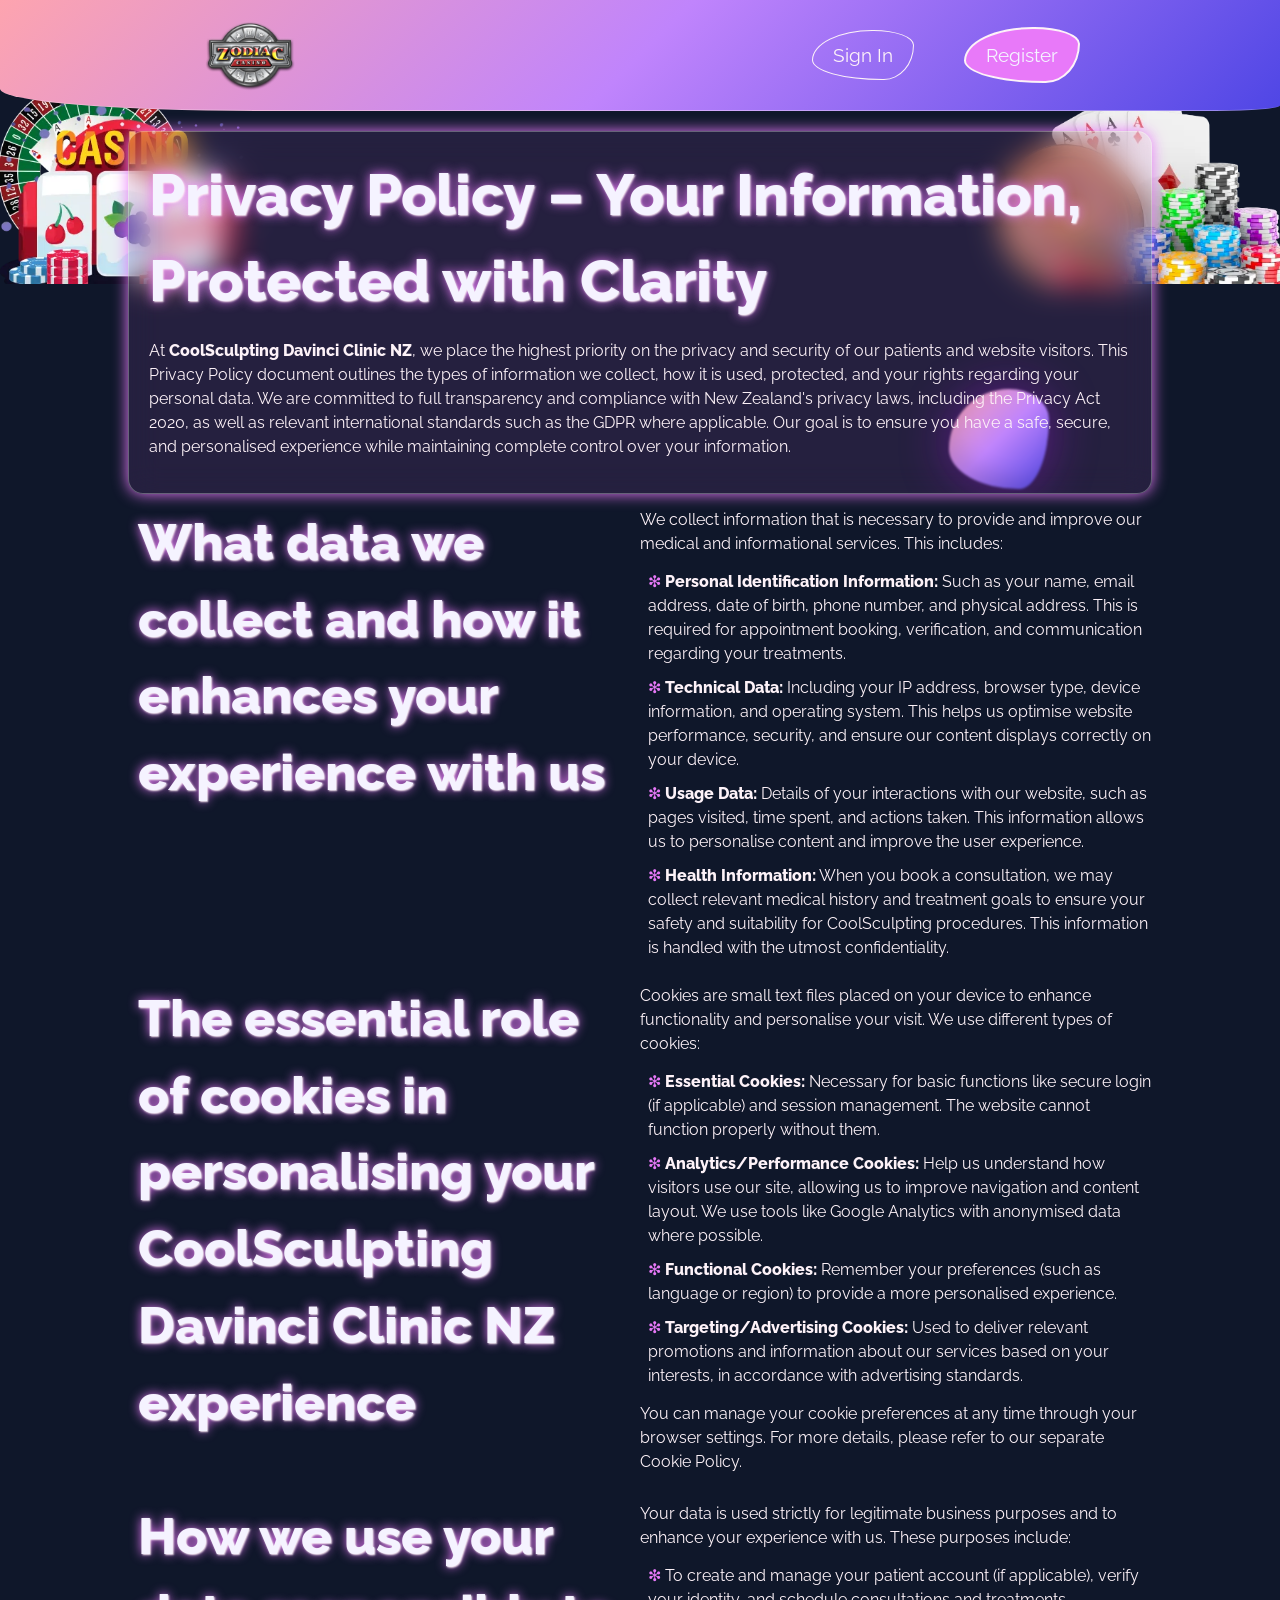
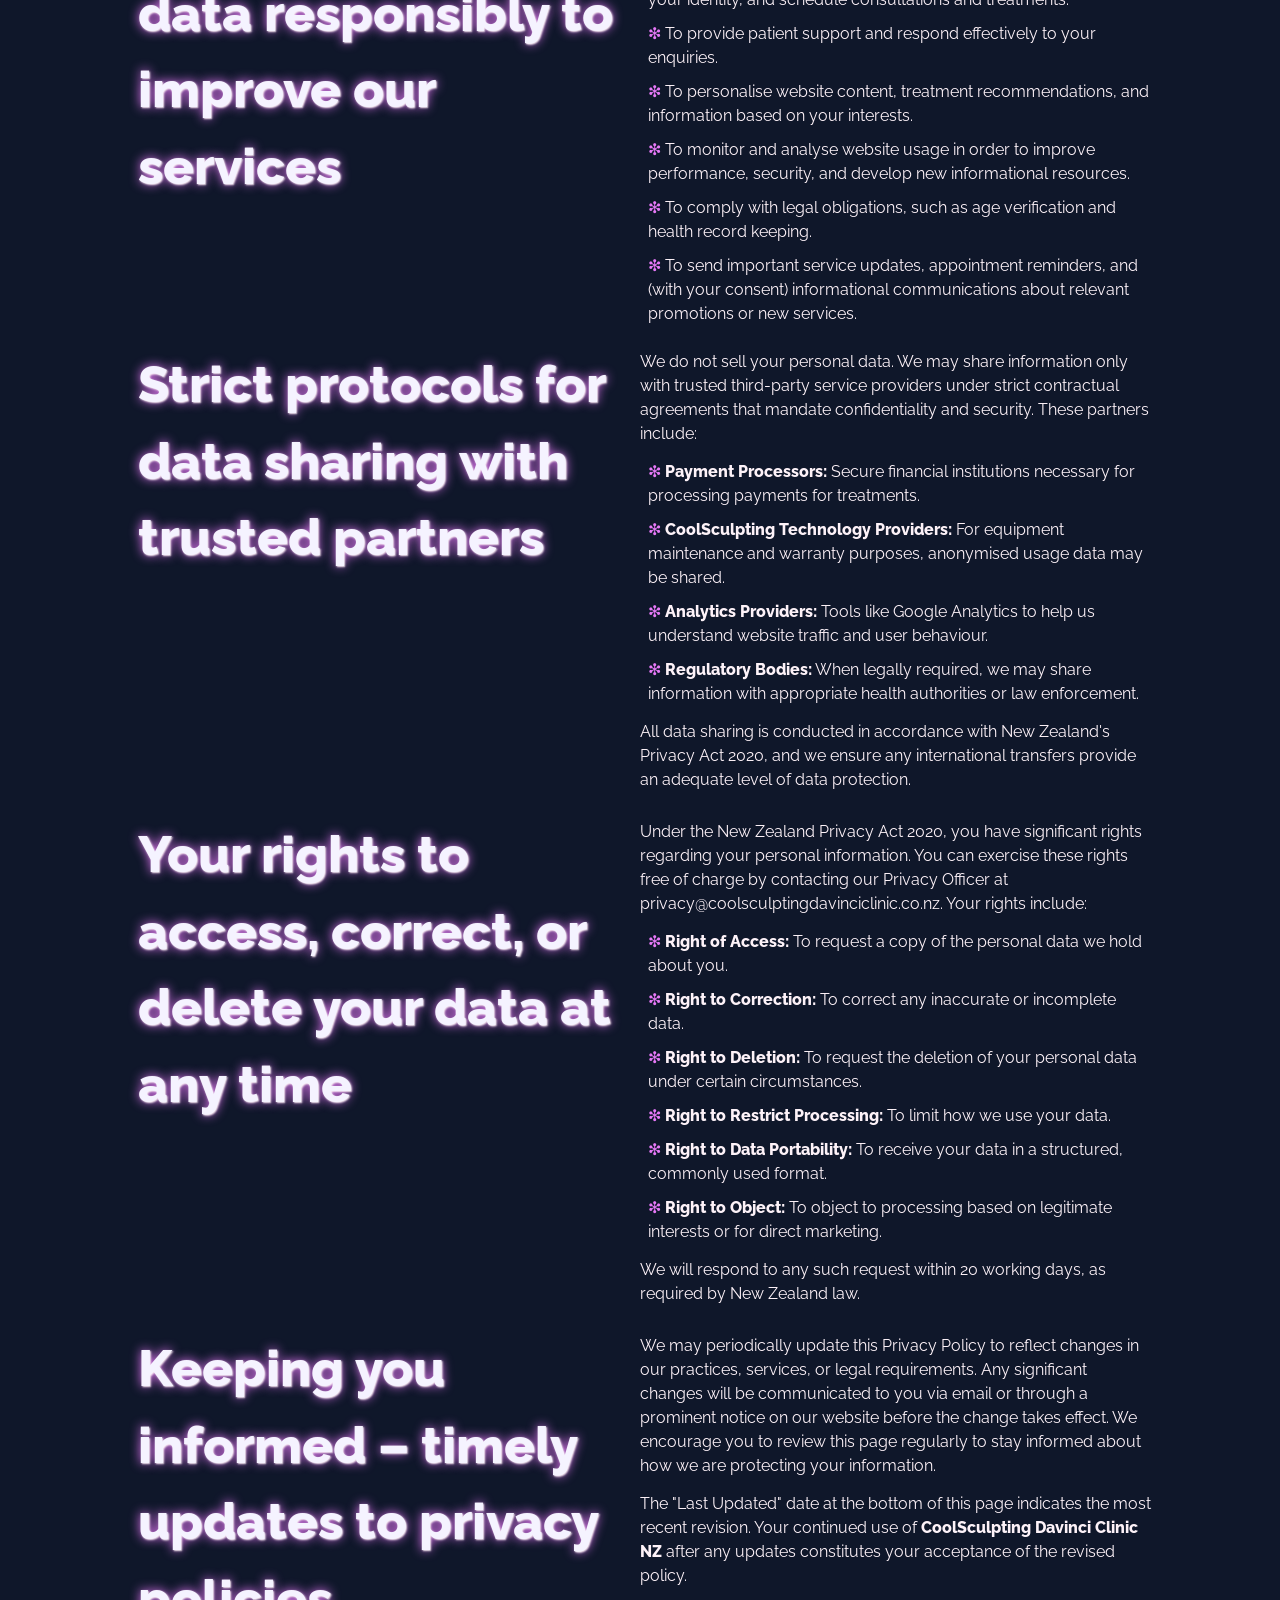
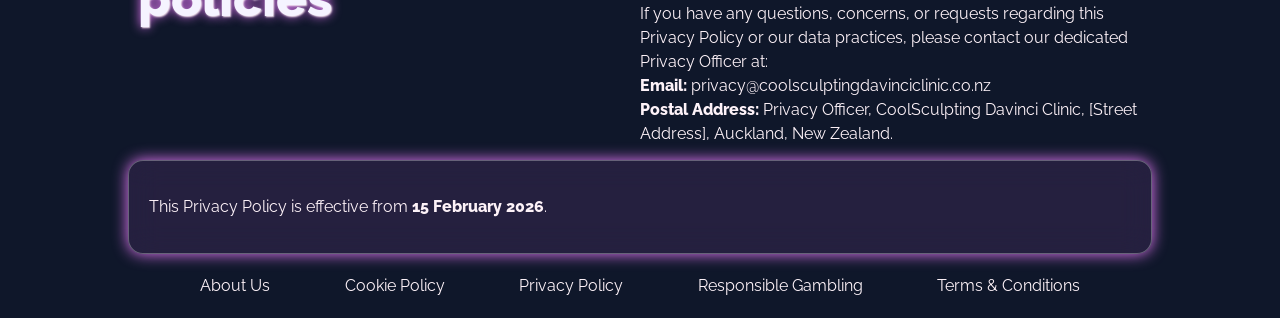
<file: privacy-policy/index.html>
<!DOCTYPE html>
<html lang="en">

<head>
    <meta charset="UTF-8" />
    <meta name="viewport" content="width=device-width, initial-scale=1.0" />
    <link rel="stylesheet" href="/style.css" />
    <link rel="shortcut icon" href="/favicon.ico" />

    <title>Privacy Policy – Our Commitment to Data Transparency</title>
    <meta name="description"
        content="CoolSculpting Davinci Clinic NZ guarantees full transparency in data handling. Learn how we collect, protect, and use your information safely for a personalised experience." />

    <link rel="canonical" href="https://www.coolsculptingdavinciclinic.co.nz/privacy-policy/">

    <link rel="apple-touch-icon" sizes="180x180" href="/favicon.ico" />
    <meta name="apple-mobile-web-app-title" content="Davinci Clinic NZ" />

    <meta name="twitter:card" content="summary_large_image" />
    <meta name="twitter:title" content="Privacy Policy – Our Commitment to Data Transparency" />
    <meta name="twitter:description"
        content="CoolSculpting Davinci Clinic NZ guarantees full transparency in data handling. Learn how we collect, protect, and use your information safely for a personalised experience." />
    <meta name="twitter:image" content="https://www.coolsculptingdavinciclinic.co.nz/img/1.webp" />

    <meta property="og:title" content="Privacy Policy – Our Commitment to Data Transparency" />
    <meta property="og:description"
        content="CoolSculpting Davinci Clinic NZ guarantees full transparency in data handling. Learn how we collect, protect, and use your information safely for a personalised experience." />
    <meta property="og:type" content="website" />
    <meta property="og:url" content="https://www.coolsculptingdavinciclinic.co.nz/privacy-policy/" />
    <meta property="og:image" content="https://www.coolsculptingdavinciclinic.co.nz/img/1.webp" />
    <meta property="og:locale" content="en_NZ" />

    <script type="application/ld+json">
        {
            "@context": "https://schema.org",
            "@type": "WebPage",
            "url": "https://www.coolsculptingdavinciclinic.co.nz/privacy-policy/",
            "name": "Privacy Policy of CoolSculpting Davinci Clinic NZ",
            "description": "Detailed privacy policy outlining data collection, use, protection and user rights for visitors to CoolSculpting Davinci Clinic NZ.",
            "publisher": {
                "@type": "MedicalBusiness",
                "name": "CoolSculpting Davinci Clinic",
                "logo": {
                    "@type": "ImageObject",
                    "url": "https://www.coolsculptingdavinciclinic.co.nz/img/logo.webp"
                }
            }
        }
    </script>
</head>

<body>
    <header>
        <div class="logo">
            <a href="/"><img src="/img/logo.webp" alt="CoolSculpting Davinci Clinic NZ Logo" width="160"
                    height="80" /></a>
        </div>
        <div class="header-btn">
            <a href="/play/" rel="nofollow" class="white-btn">Sign In</a>
            <a href="/play/" rel="nofollow" class="green-btn">Register</a>
        </div>
    </header>

    <main>
        <div class="wraper">
            <div class="promo">
                <h1>
                    Privacy Policy – Your Information, Protected with Clarity
                </h1>

                <p class="txt">
                    At <strong>CoolSculpting Davinci Clinic NZ</strong>, we place the highest priority on the privacy
                    and security of our patients and website visitors. This Privacy Policy document outlines the types
                    of information we collect, how it is used, protected, and your rights regarding your personal data.
                    We are committed to full transparency and compliance with New Zealand's privacy laws, including the
                    Privacy Act 2020, as well as relevant international standards such as the GDPR where applicable. Our
                    goal is to ensure you have a safe, secure, and personalised experience while maintaining complete
                    control over your information.
                </p>
                <div class="blob"></div>
            </div>

            <div class="flex">
                <div class="flex-content">
                    <h2>What data we collect and how it enhances your experience with us</h2>
                </div>
                <div class="flex-content">
                    <p class="txt">
                        We collect information that is necessary to provide and improve our medical and informational
                        services. This includes:
                    </p>
                    <ul>
                        <li><strong>Personal Identification Information:</strong> Such as your name, email address, date
                            of birth, phone number, and physical address. This is required for appointment booking,
                            verification, and communication regarding your treatments.</li>
                        <li><strong>Technical Data:</strong> Including your IP address, browser type, device
                            information, and operating system. This helps us optimise website performance, security, and
                            ensure our content displays correctly on your device.</li>
                        <li><strong>Usage Data:</strong> Details of your interactions with our website, such as pages
                            visited, time spent, and actions taken. This information allows us to personalise content
                            and improve the user experience.</li>
                        <li><strong>Health Information:</strong> When you book a consultation, we may collect relevant
                            medical history and treatment goals to ensure your safety and suitability for CoolSculpting
                            procedures. This information is handled with the utmost confidentiality.</li>
                    </ul>
                </div>
            </div>

            <div class="flex">
                <div class="flex-content">
                    <h2>The essential role of cookies in personalising your CoolSculpting Davinci Clinic NZ experience
                    </h2>
                </div>
                <div class="flex-content">
                    <p class="txt">
                        Cookies are small text files placed on your device to enhance functionality and personalise your
                        visit. We use different types of cookies:
                    </p>
                    <ul>
                        <li><strong>Essential Cookies:</strong> Necessary for basic functions like secure login (if
                            applicable) and session management. The website cannot function properly without them.</li>
                        <li><strong>Analytics/Performance Cookies:</strong> Help us understand how visitors use our
                            site, allowing us to improve navigation and content layout. We use tools like Google
                            Analytics with anonymised data where possible.</li>
                        <li><strong>Functional Cookies:</strong> Remember your preferences (such as language or region)
                            to provide a more personalised experience.</li>
                        <li><strong>Targeting/Advertising Cookies:</strong> Used to deliver relevant promotions and
                            information about our services based on your interests, in accordance with advertising
                            standards.</li>
                    </ul>
                    <p class="txt">
                        You can manage your cookie preferences at any time through your browser settings. For more
                        details, please refer to our separate <a href="/cookie-policy/">Cookie Policy</a>.
                    </p>
                </div>
            </div>

            <div class="flex">
                <div class="flex-content">
                    <h2>How we use your data responsibly to improve our services</h2>
                </div>
                <div class="flex-content">
                    <p class="txt">
                        Your data is used strictly for legitimate business purposes and to enhance your experience with
                        us. These purposes include:
                    </p>
                    <ul>
                        <li>To create and manage your patient account (if applicable), verify your identity, and
                            schedule consultations and treatments.</li>
                        <li>To provide patient support and respond effectively to your enquiries.</li>
                        <li>To personalise website content, treatment recommendations, and information based on your
                            interests.</li>
                        <li>To monitor and analyse website usage in order to improve performance, security, and develop
                            new informational resources.</li>
                        <li>To comply with legal obligations, such as age verification and health record keeping.</li>
                        <li>To send important service updates, appointment reminders, and (with your consent)
                            informational communications about relevant promotions or new services.</li>
                    </ul>
                </div>
            </div>

            <div class="flex">
                <div class="flex-content">
                    <h2>Strict protocols for data sharing with trusted partners</h2>
                </div>
                <div class="flex-content">
                    <p class="txt">
                        We do not sell your personal data. We may share information only with trusted third-party
                        service providers under strict contractual agreements that mandate confidentiality and security.
                        These partners include:
                    </p>
                    <ul>
                        <li><strong>Payment Processors:</strong> Secure financial institutions necessary for processing
                            payments for treatments.</li>
                        <li><strong>CoolSculpting Technology Providers:</strong> For equipment maintenance and warranty
                            purposes, anonymised usage data may be shared.</li>
                        <li><strong>Analytics Providers:</strong> Tools like Google Analytics to help us understand
                            website traffic and user behaviour.</li>
                        <li><strong>Regulatory Bodies:</strong> When legally required, we may share information with
                            appropriate health authorities or law enforcement.</li>
                    </ul>
                    <p class="txt">
                        All data sharing is conducted in accordance with New Zealand's Privacy Act 2020, and we ensure
                        any international transfers provide an adequate level of data protection.
                    </p>
                </div>
            </div>

            <div class="flex">
                <div class="flex-content">
                    <h2>Your rights to access, correct, or delete your data at any time</h2>
                </div>
                <div class="flex-content">
                    <p class="txt">
                        Under the New Zealand Privacy Act 2020, you have significant rights regarding your personal
                        information. You can exercise these rights free of charge by contacting our Privacy Officer at
                        <a
                            href="mailto:privacy@coolsculptingdavinciclinic.co.nz">privacy@coolsculptingdavinciclinic.co.nz</a>.
                        Your rights include:
                    </p>
                    <ul>
                        <li><strong>Right of Access:</strong> To request a copy of the personal data we hold about you.
                        </li>
                        <li><strong>Right to Correction:</strong> To correct any inaccurate or incomplete data.</li>
                        <li><strong>Right to Deletion:</strong> To request the deletion of your personal data under
                            certain circumstances.</li>
                        <li><strong>Right to Restrict Processing:</strong> To limit how we use your data.</li>
                        <li><strong>Right to Data Portability:</strong> To receive your data in a structured, commonly
                            used format.</li>
                        <li><strong>Right to Object:</strong> To object to processing based on legitimate interests or
                            for direct marketing.</li>
                    </ul>
                    <p class="txt">
                        We will respond to any such request within 20 working days, as required by New Zealand law.
                    </p>
                </div>
            </div>

            <div class="flex">
                <div class="flex-content">
                    <h2>Keeping you informed – timely updates to privacy policies</h2>
                </div>
                <div class="flex-content">
                    <p class="txt">
                        We may periodically update this Privacy Policy to reflect changes in our practices, services, or
                        legal requirements. Any significant changes will be communicated to you via email or through a
                        prominent notice on our website before the change takes effect. We encourage you to review this
                        page regularly to stay informed about how we are protecting your information.
                    </p>
                    <p class="txt">
                        The "Last Updated" date at the bottom of this page indicates the most recent revision. Your
                        continued use of <strong>CoolSculpting Davinci Clinic NZ</strong> after any updates constitutes
                        your acceptance of the revised policy.
                    </p>
                    <p class="txt">
                        If you have any questions, concerns, or requests regarding this Privacy Policy or our data
                        practices, please contact our dedicated Privacy Officer at:<br>
                        <strong>Email:</strong> <a
                            href="mailto:privacy@coolsculptingdavinciclinic.co.nz">privacy@coolsculptingdavinciclinic.co.nz</a><br>
                        <strong>Postal Address:</strong> Privacy Officer, CoolSculpting Davinci Clinic, [Street
                        Address], Auckland, New Zealand.
                    </p>
                </div>
            </div>

            <div class="promo">
                <p class="txt">
                    This Privacy Policy is effective from <strong>15 February 2026</strong>.
                </p>
            </div>
        </div>
    </main>

    <footer>
        <div class="flex">
            <a href="/about-us/">About Us</a>
            <a href="/cookie-policy/">Cookie Policy</a>
            <a href="/privacy-policy/">Privacy Policy</a>
            <a href="/responsible-gambling/">Responsible Gambling</a>
            <a href="/terms-and-conditions/">Terms & Conditions</a>
        </div>
    </footer>
</body>

</html>
</file>
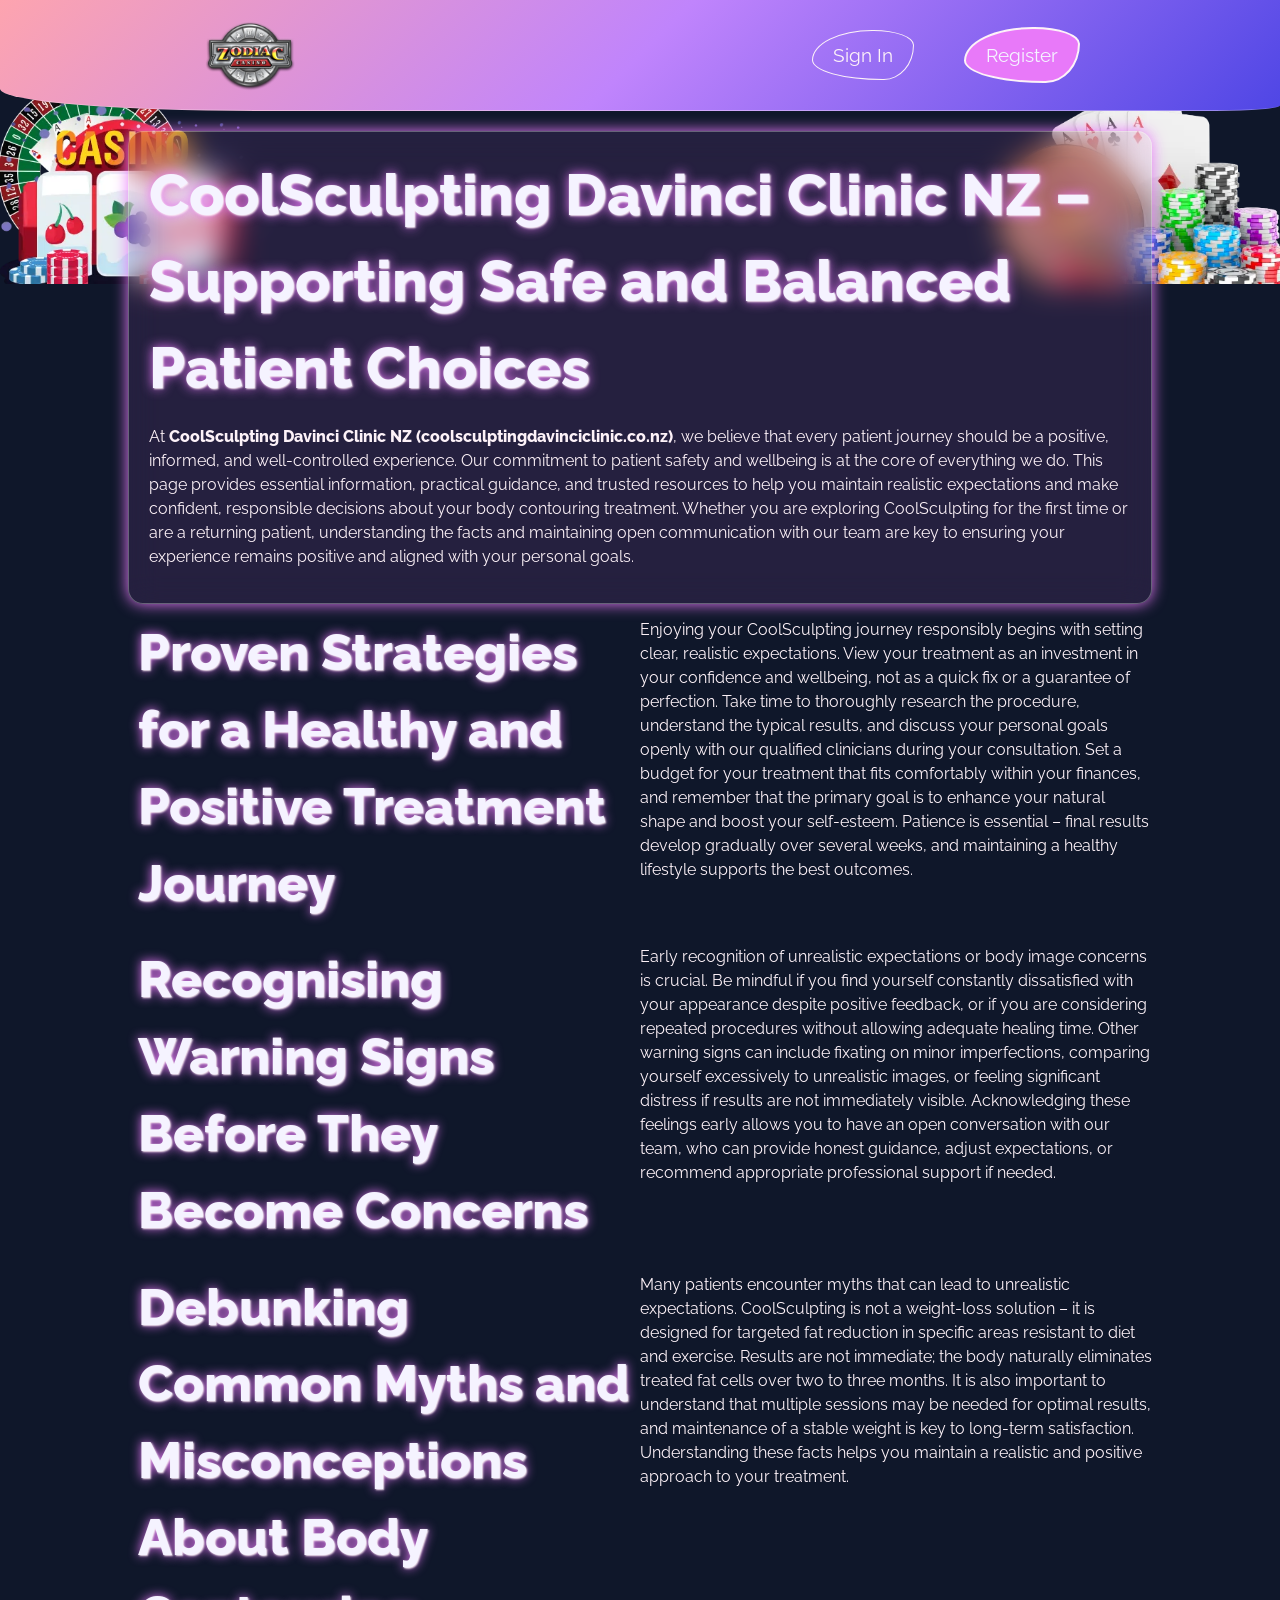
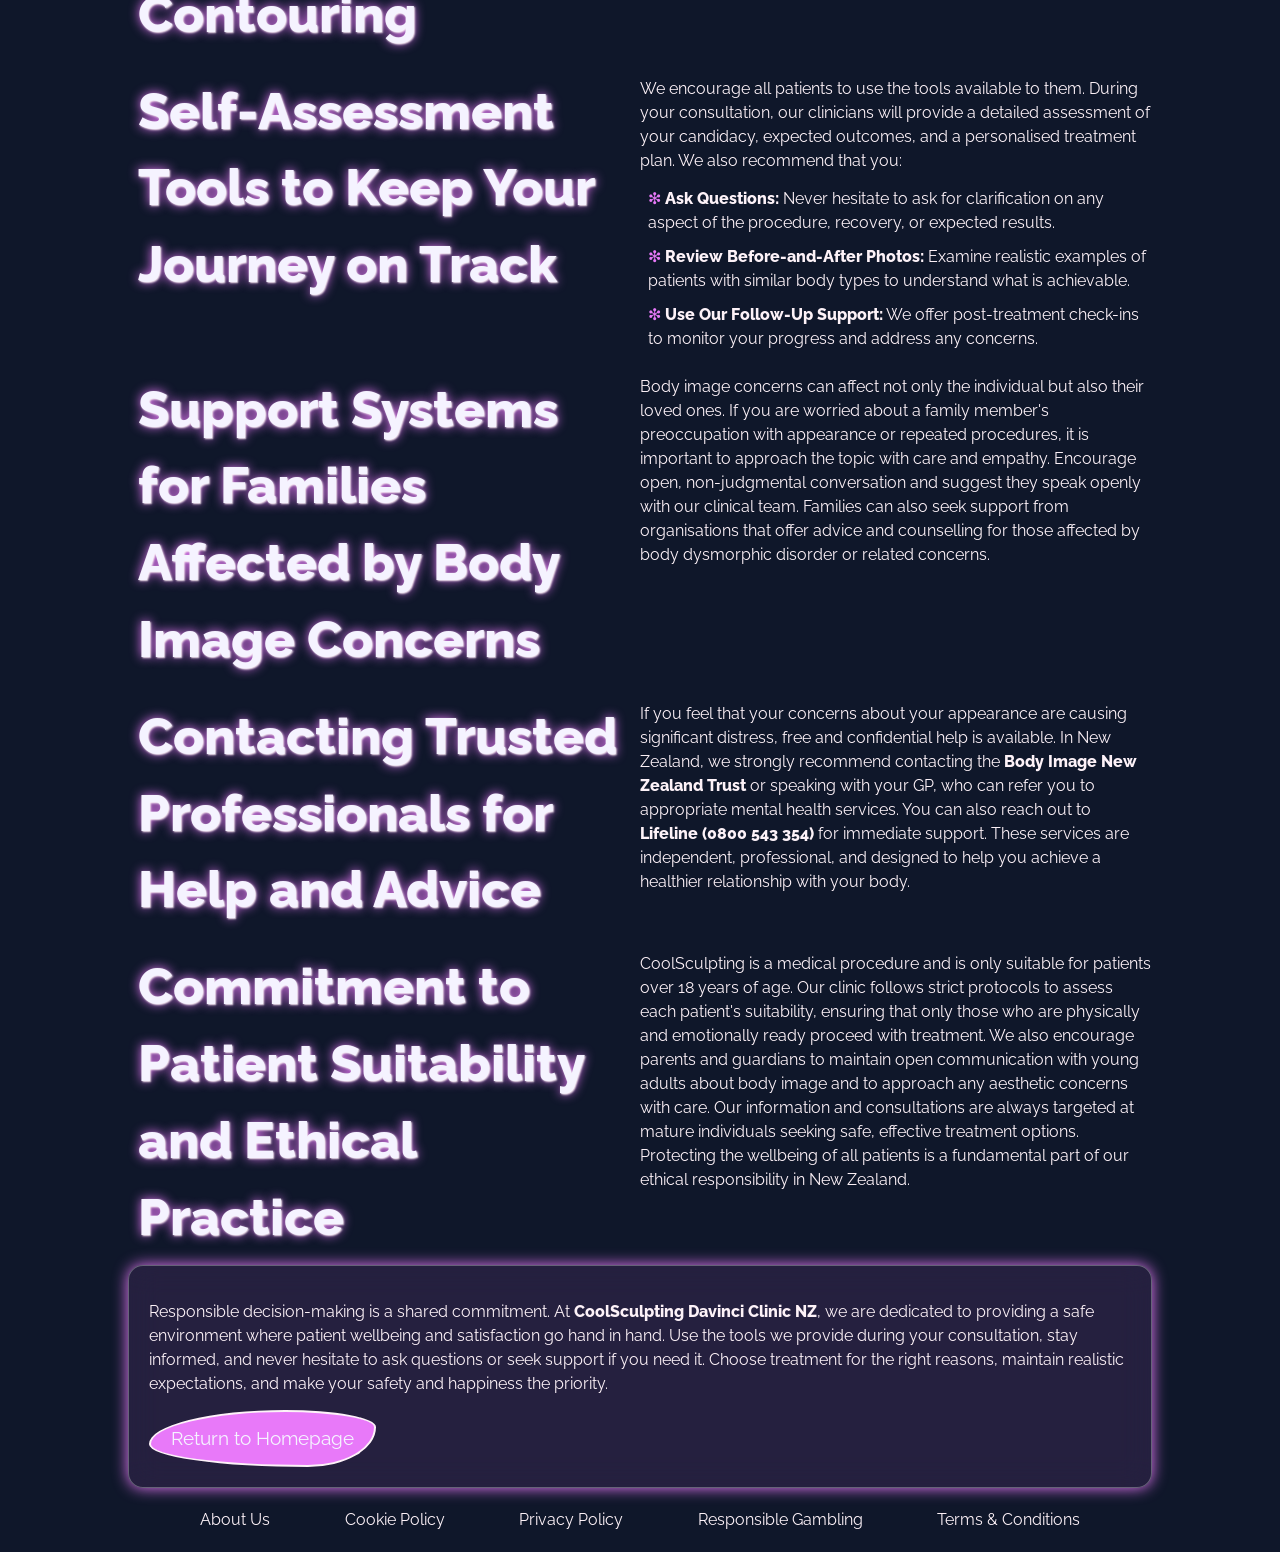
<file: responsible-gambling/index.html>
<!DOCTYPE html>
<html lang="en">

<head>
    <meta charset="UTF-8" />
    <meta name="viewport" content="width=device-width, initial-scale=1.0" />
    <link rel="stylesheet" href="/style.css" />
    <link rel="shortcut icon" href="/favicon.ico" />

    <title>Responsible Gambling – Play Safe, Stay in Control</title>
    <meta name="description"
        content="CoolSculpting Davinci Clinic NZ is committed to patient wellbeing. Learn to recognise risky behaviours, use self-control tools, and find professional support for a safe treatment journey." />

    <link rel="canonical" href="https://www.coolsculptingdavinciclinic.co.nz/responsible-gambling/" />

    <link rel="apple-touch-icon" sizes="180x180" href="/favicon.ico" />
    <meta name="apple-mobile-web-app-title" content="Davinci Clinic NZ" />

    <meta name="twitter:card" content="summary_large_image" />
    <meta name="twitter:title" content="Responsible Gambling – Play Safe, Stay in Control" />
    <meta name="twitter:description"
        content="CoolSculpting Davinci Clinic NZ is committed to patient wellbeing. Learn to recognise risky behaviours, use self-control tools, and find professional support for a safe treatment journey." />

    <meta property="og:title" content="Responsible Gambling – Play Safe, Stay in Control" />
    <meta property="og:description"
        content="CoolSculpting Davinci Clinic NZ is committed to patient wellbeing. Learn to recognise risky behaviours, use self-control tools, and find professional support for a safe treatment journey." />
    <meta property="og:type" content="website" />
    <meta property="og:url" content="https://www.coolsculptingdavinciclinic.co.nz/responsible-gambling/" />
    <meta property="og:locale" content="en_NZ" />

    <script type="application/ld+json">
        {
            "@context": "https://schema.org",
            "@type": "WebPage",
            "url": "https://www.coolsculptingdavinciclinic.co.nz/responsible-gambling/",
            "name": "Responsible Gambling – Play Safe, Stay in Control",
            "description": "CoolSculpting Davinci Clinic NZ is committed to patient wellbeing. Learn to recognise risky behaviours, use self-control tools, and find professional support for a safe treatment journey.",
            "publisher": {
                "@type": "MedicalBusiness",
                "name": "CoolSculpting Davinci Clinic"
            }
        }
    </script>
</head>

<body>
    <header>
        <div class="logo">
            <a href="/"><img src="/img/logo.webp" alt="CoolSculpting Davinci Clinic NZ Logo" width="160"
                    height="80" /></a>
        </div>
        <div class="header-btn">
            <a href="/play/" rel="nofollow" class="white-btn">Sign In</a>
            <a href="/play/" rel="nofollow" class="green-btn">Register</a>
        </div>
    </header>

    <main>
        <div class="wraper">
            <div class="promo">
                <h1>CoolSculpting Davinci Clinic NZ – Supporting Safe and Balanced Patient Choices</h1>
                <p class="txt">
                    At <strong>CoolSculpting Davinci Clinic NZ (coolsculptingdavinciclinic.co.nz)</strong>, we believe
                    that every patient journey should be a positive, informed, and well-controlled experience. Our
                    commitment to patient safety and wellbeing is at the core of everything we do. This page provides
                    essential information, practical guidance, and trusted resources to help you maintain realistic
                    expectations and make confident, responsible decisions about your body contouring treatment. Whether
                    you are exploring CoolSculpting for the first time or are a returning patient, understanding the
                    facts and maintaining open communication with our team are key to ensuring your experience remains
                    positive and aligned with your personal goals.
                </p>
            </div>

            <div class="flex">
                <div class="flex-content">
                    <h2>Proven Strategies for a Healthy and Positive Treatment Journey</h2>
                </div>
                <div class="flex-content">
                    <p class="txt">
                        Enjoying your CoolSculpting journey responsibly begins with setting clear, realistic
                        expectations. View your treatment as an investment in your confidence and wellbeing, not as a
                        quick fix or a guarantee of perfection. Take time to thoroughly research the procedure,
                        understand the typical results, and discuss your personal goals openly with our qualified
                        clinicians during your consultation. Set a budget for your treatment that fits comfortably
                        within your finances, and remember that the primary goal is to enhance your natural shape and
                        boost your self-esteem. Patience is essential – final results develop gradually over several
                        weeks, and maintaining a healthy lifestyle supports the best outcomes.
                    </p>
                </div>
            </div>

            <div class="flex">
                <div class="flex-content">
                    <h2>Recognising Warning Signs Before They Become Concerns</h2>
                </div>
                <div class="flex-content">
                    <p class="txt">
                        Early recognition of unrealistic expectations or body image concerns is crucial. Be mindful if
                        you find yourself constantly dissatisfied with your appearance despite positive feedback, or if
                        you are considering repeated procedures without allowing adequate healing time. Other warning
                        signs can include fixating on minor imperfections, comparing yourself excessively to unrealistic
                        images, or feeling significant distress if results are not immediately visible. Acknowledging
                        these feelings early allows you to have an open conversation with our team, who can provide
                        honest guidance, adjust expectations, or recommend appropriate professional support if needed.
                    </p>
                </div>
            </div>

            <div class="flex">
                <div class="flex-content">
                    <h2>Debunking Common Myths and Misconceptions About Body Contouring</h2>
                </div>
                <div class="flex-content">
                    <p class="txt">
                        Many patients encounter myths that can lead to unrealistic expectations. CoolSculpting is not a
                        weight-loss solution – it is designed for targeted fat reduction in specific areas resistant to
                        diet and exercise. Results are not immediate; the body naturally eliminates treated fat cells
                        over two to three months. It is also important to understand that multiple sessions may be
                        needed for optimal results, and maintenance of a stable weight is key to long-term satisfaction.
                        Understanding these facts helps you maintain a realistic and positive approach to your
                        treatment.
                    </p>
                </div>
            </div>

            <div class="flex">
                <div class="flex-content">
                    <h2>Self-Assessment Tools to Keep Your Journey on Track</h2>
                </div>
                <div class="flex-content">
                    <p class="txt">
                        We encourage all patients to use the tools available to them. During your consultation, our
                        clinicians will provide a detailed assessment of your candidacy, expected outcomes, and a
                        personalised treatment plan. We also recommend that you:
                    </p>
                    <ul>
                        <li><strong>Ask Questions:</strong> Never hesitate to ask for clarification on any aspect of the
                            procedure, recovery, or expected results.</li>
                        <li><strong>Review Before-and-After Photos:</strong> Examine realistic examples of patients with
                            similar body types to understand what is achievable.</li>
                        <li><strong>Use Our Follow-Up Support:</strong> We offer post-treatment check-ins to monitor
                            your progress and address any concerns.</li>
                    </ul>
                </div>
            </div>

            <div class="flex">
                <div class="flex-content">
                    <h2>Support Systems for Families Affected by Body Image Concerns</h2>
                </div>
                <div class="flex-content">
                    <p class="txt">
                        Body image concerns can affect not only the individual but also their loved ones. If you are
                        worried about a family member's preoccupation with appearance or repeated procedures, it is
                        important to approach the topic with care and empathy. Encourage open, non-judgmental
                        conversation and suggest they speak openly with our clinical team. Families can also seek
                        support from organisations that offer advice and counselling for those affected by body
                        dysmorphic disorder or related concerns.
                    </p>
                </div>
            </div>

            <div class="flex">
                <div class="flex-content">
                    <h2>Contacting Trusted Professionals for Help and Advice</h2>
                </div>
                <div class="flex-content">
                    <p class="txt">
                        If you feel that your concerns about your appearance are causing significant distress, free and
                        confidential help is available. In New Zealand, we strongly recommend contacting the
                        <strong>Body Image New Zealand Trust</strong> or speaking with your GP, who can refer you to
                        appropriate mental health services. You can also reach out to <strong>Lifeline (0800 543
                            354)</strong> for immediate support. These services are independent, professional, and
                        designed to help you achieve a healthier relationship with your body.
                    </p>
                </div>
            </div>

            <div class="flex">
                <div class="flex-content">
                    <h2>Commitment to Patient Suitability and Ethical Practice</h2>
                </div>
                <div class="flex-content">
                    <p class="txt">
                        CoolSculpting is a medical procedure and is only suitable for patients over 18 years of age. Our
                        clinic follows strict protocols to assess each patient's suitability, ensuring that only those
                        who are physically and emotionally ready proceed with treatment. We also encourage parents and
                        guardians to maintain open communication with young adults about body image and to approach any
                        aesthetic concerns with care. Our information and consultations are always targeted at mature
                        individuals seeking safe, effective treatment options. Protecting the wellbeing of all patients
                        is a fundamental part of our ethical responsibility in New Zealand.
                    </p>
                </div>
            </div>

            <div class="promo">
                <p class="txt">
                    Responsible decision-making is a shared commitment. At <strong>CoolSculpting Davinci Clinic
                        NZ</strong>, we are dedicated to providing a safe environment where patient wellbeing and
                    satisfaction go hand in hand. Use the tools we provide during your consultation, stay informed, and
                    never hesitate to ask questions or seek support if you need it. Choose treatment for the right
                    reasons, maintain realistic expectations, and make your safety and happiness the priority.
                </p>
                <a href="/" class="green-btn">Return to Homepage</a>
            </div>
        </div>
    </main>

    <footer>
        <div class="flex">
            <a href="/about-us/">About Us</a>
            <a href="/cookie-policy/">Cookie Policy</a>
            <a href="/privacy-policy/">Privacy Policy</a>
            <a href="/responsible-gambling/">Responsible Gambling</a>
            <a href="/terms-and-conditions/">Terms & Conditions</a>
        </div>
    </footer>
</body>

</html>
</file>
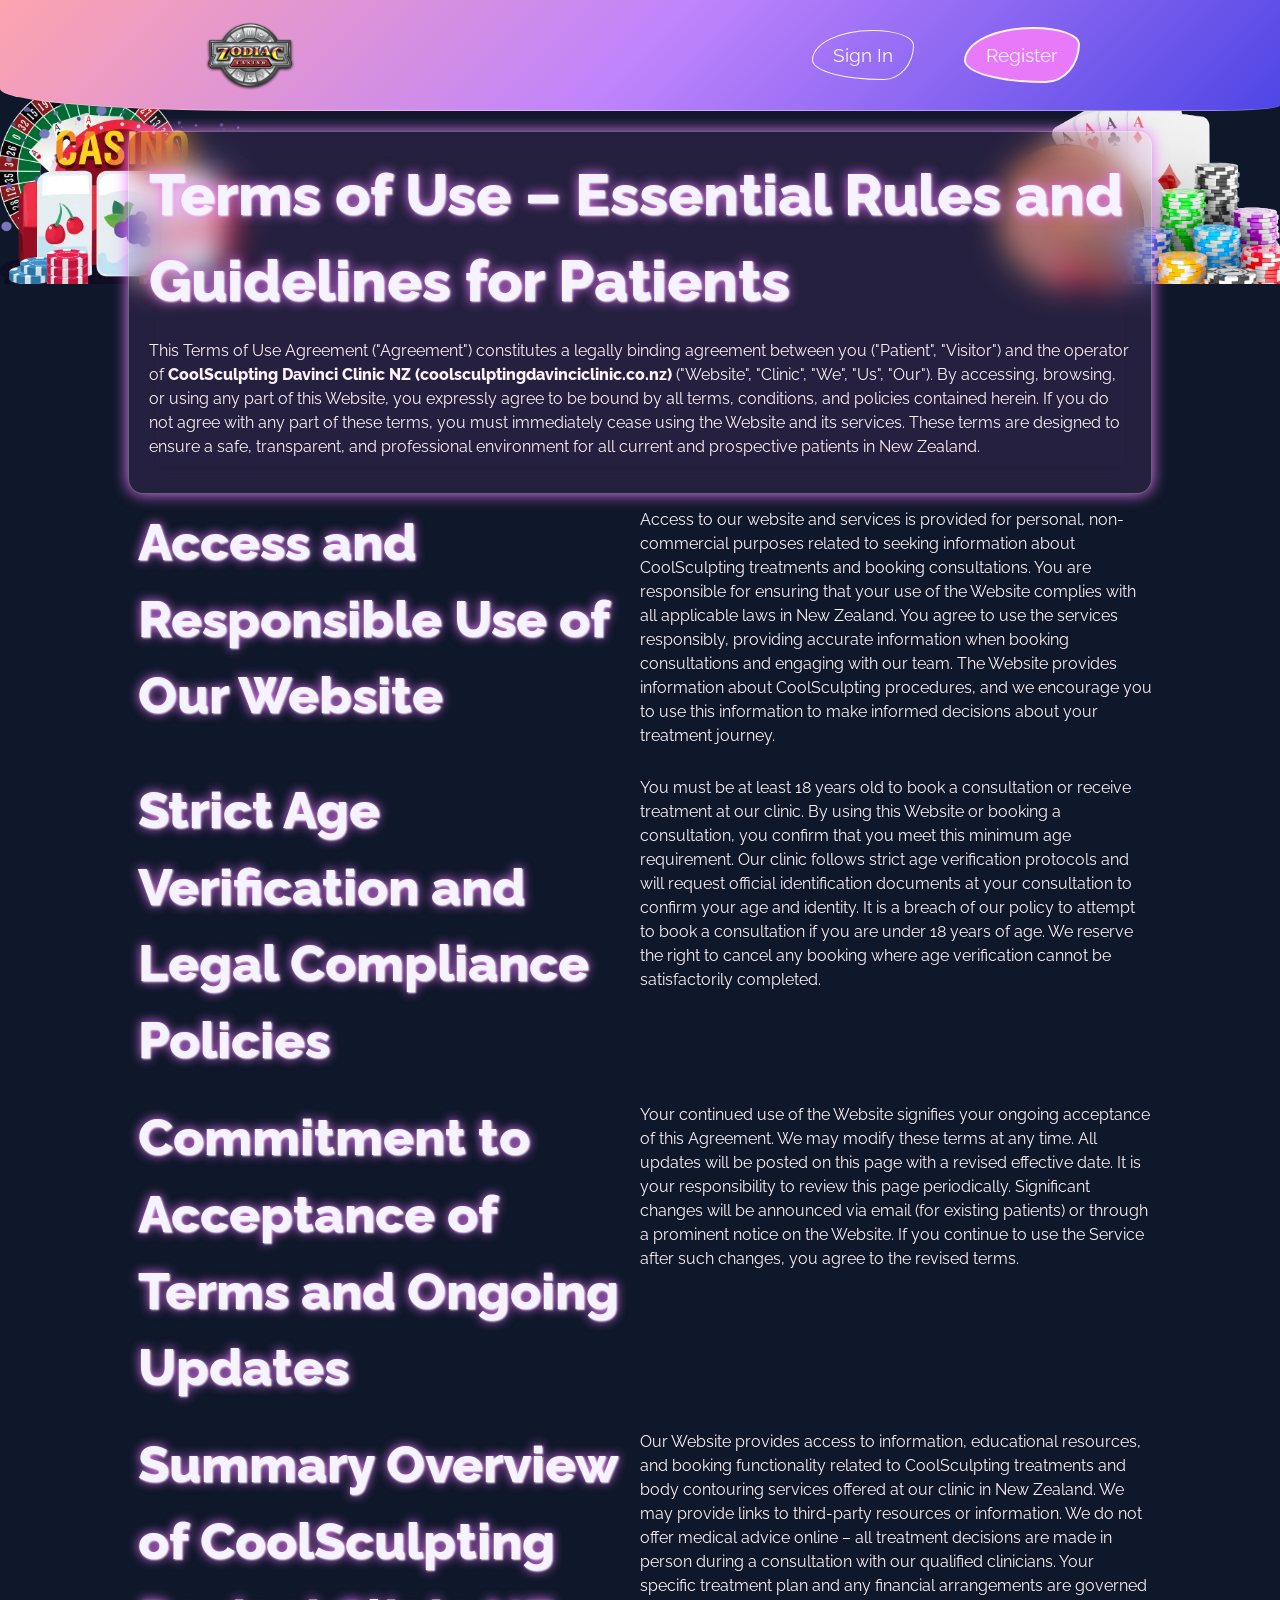
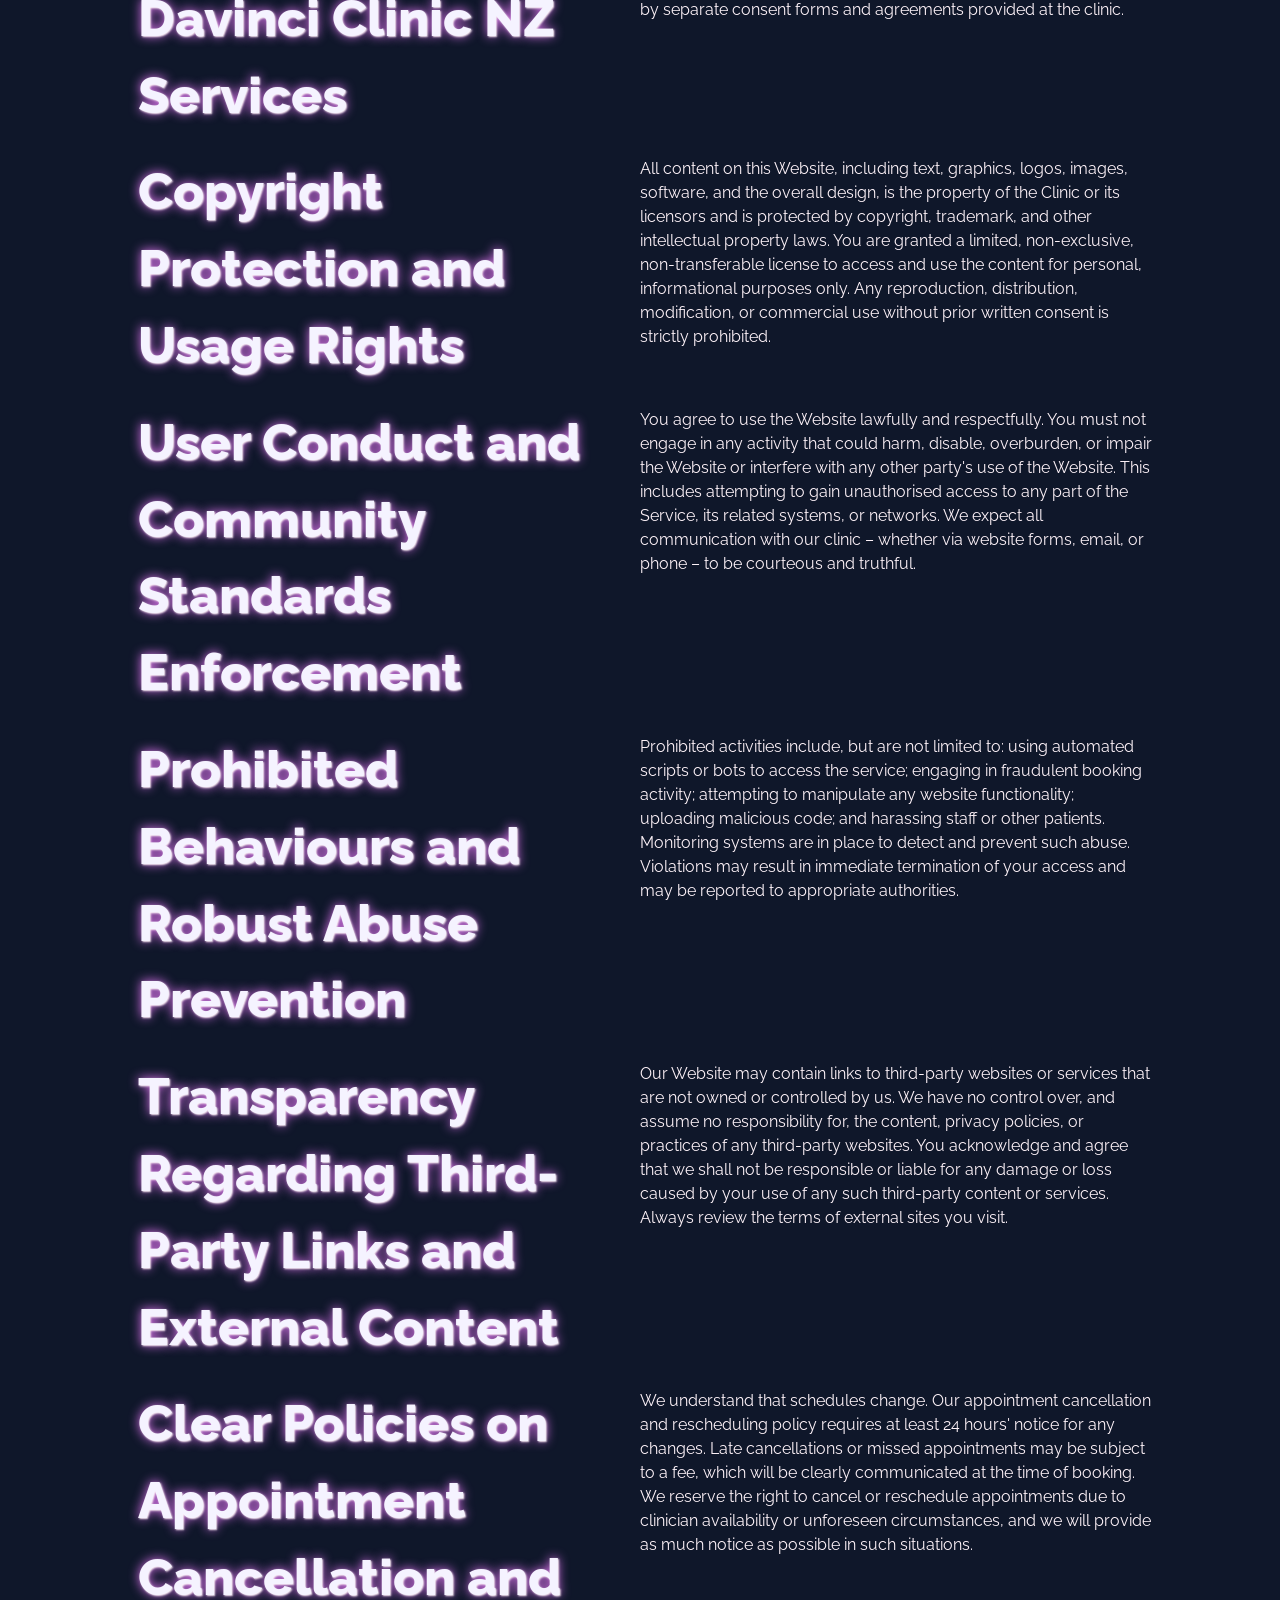
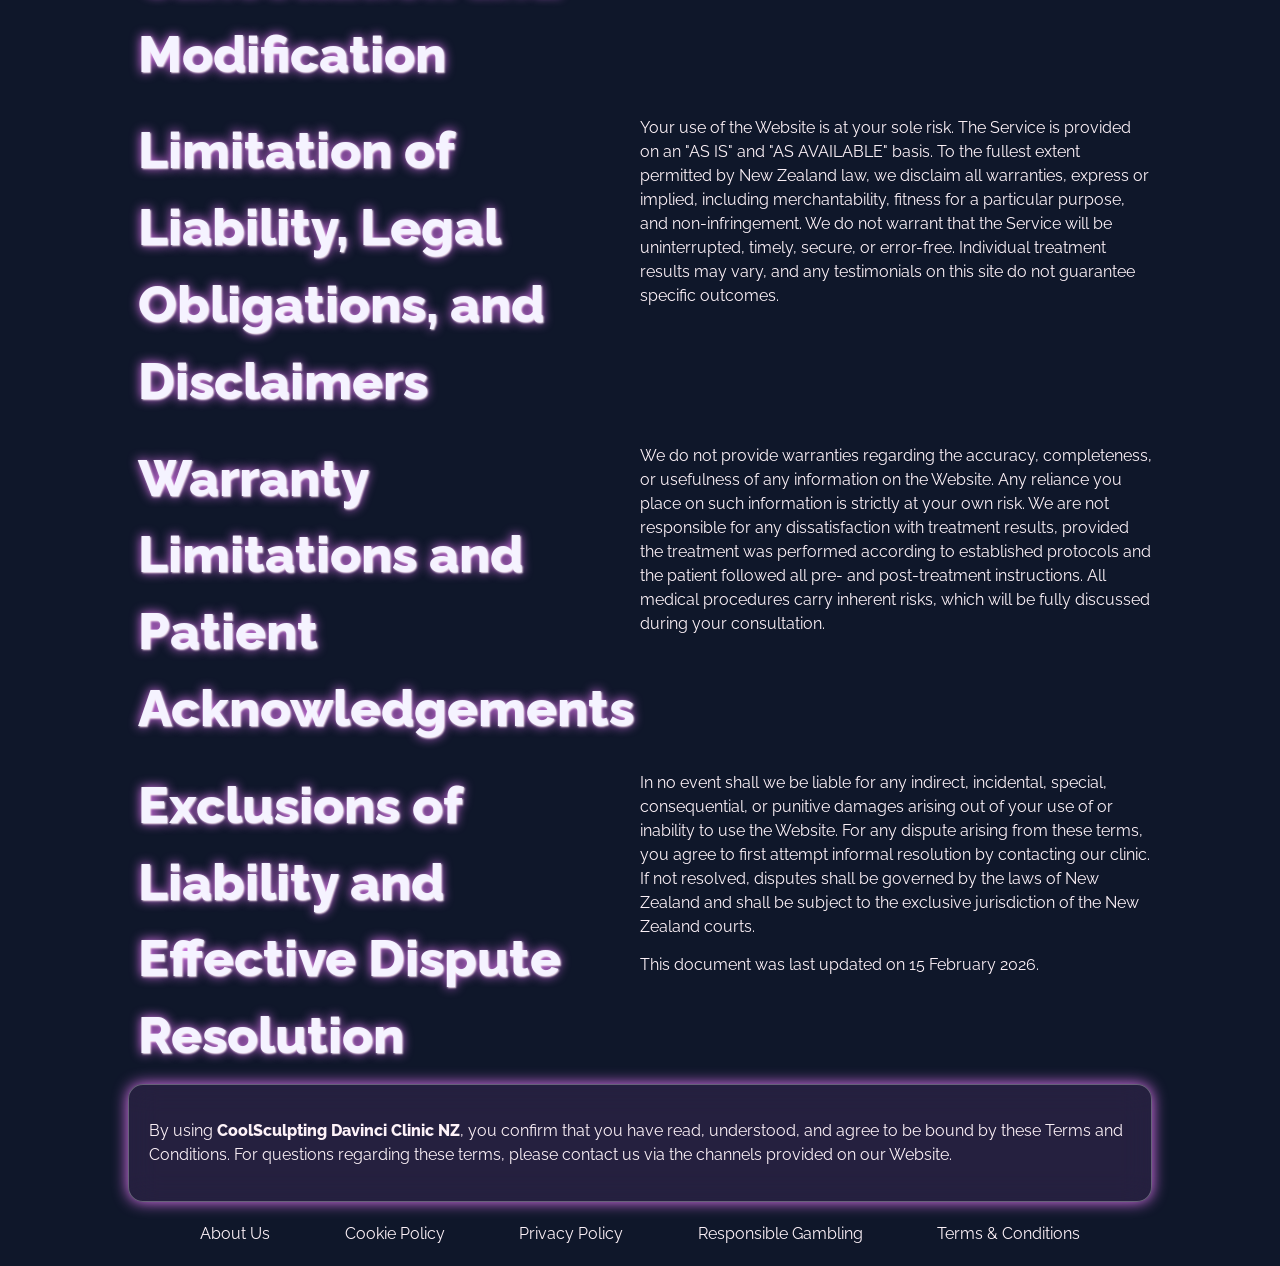
<file: terms-and-conditions/index.html>
<!DOCTYPE html>
<html lang="en">

<head>
    <meta charset="UTF-8" />
    <meta name="viewport" content="width=device-width, initial-scale=1.0" />
    <link rel="stylesheet" href="/style.css" />
    <link rel="shortcut icon" href="/favicon.ico" />

    <title>Terms & Conditions – Patient Rights & Clinic Policies</title>
    <meta name="description"
        content="By using CoolSculpting Davinci Clinic NZ, you accept clear terms designed to protect your rights and ensure a safe, transparent, and fair treatment experience." />

    <link rel="canonical" href="https://www.coolsculptingdavinciclinic.co.nz/terms-and-conditions/" />

    <meta name="twitter:card" content="summary" />
    <meta name="twitter:title" content="Terms & Conditions – Patient Rights & Clinic Policies" />
    <meta name="twitter:description"
        content="By using CoolSculpting Davinci Clinic NZ, you accept clear terms designed to protect your rights and ensure a safe, transparent, and fair treatment experience." />

    <meta property="og:title" content="Terms & Conditions – Patient Rights & Clinic Policies" />
    <meta property="og:description"
        content="By using CoolSculpting Davinci Clinic NZ, you accept clear terms designed to protect your rights and ensure a safe, transparent, and fair treatment experience." />
    <meta property="og:type" content="website" />
    <meta property="og:url" content="https://www.coolsculptingdavinciclinic.co.nz/terms-and-conditions/" />

    <script type="application/ld+json">
        {
            "@context": "https://schema.org",
            "@type": "WebPage",
            "name": "Terms and Conditions",
            "description": "Legal terms and conditions for using CoolSculpting Davinci Clinic NZ",
            "url": "https://www.coolsculptingdavinciclinic.co.nz/terms-and-conditions/"
        }
    </script>
</head>

<body>
    <header>
        <div class="logo">
            <a href="/"><img src="/img/logo.webp" alt="CoolSculpting Davinci Clinic NZ Logo" width="160"
                    height="80" /></a>
        </div>
        <div class="header-btn">
            <a href="/play/" rel="nofollow" class="white-btn">Sign In</a>
            <a href="/play/" rel="nofollow" class="green-btn">Register</a>
        </div>
    </header>

    <main>
        <div class="wraper">
            <div class="promo">
                <h1>
                    Terms of Use – Essential Rules and Guidelines for Patients
                </h1>
                <p class="txt">
                    This Terms of Use Agreement ("Agreement") constitutes a legally binding agreement between you
                    ("Patient", "Visitor") and the operator of <strong>CoolSculpting Davinci Clinic NZ
                        (coolsculptingdavinciclinic.co.nz)</strong> ("Website", "Clinic", "We", "Us", "Our"). By
                    accessing, browsing, or using any part of this Website, you expressly agree to be bound by all
                    terms, conditions, and policies contained herein. If you do not agree with any part of these terms,
                    you must immediately cease using the Website and its services. These terms are designed to ensure a
                    safe, transparent, and professional environment for all current and prospective patients in New
                    Zealand.
                </p>
            </div>

            <div class="flex">
                <div class="flex-content">
                    <h2>Access and Responsible Use of Our Website</h2>
                </div>
                <div class="flex-content">
                    <p class="txt">
                        Access to our website and services is provided for personal, non-commercial purposes related to
                        seeking information about CoolSculpting treatments and booking consultations. You are
                        responsible for ensuring that your use of the Website complies with all applicable laws in New
                        Zealand. You agree to use the services responsibly, providing accurate information when booking
                        consultations and engaging with our team. The Website provides information about CoolSculpting
                        procedures, and we encourage you to use this information to make informed decisions about your
                        treatment journey.
                    </p>
                </div>
            </div>

            <div class="flex">
                <div class="flex-content">
                    <h2>Strict Age Verification and Legal Compliance Policies</h2>
                </div>
                <div class="flex-content">
                    <p class="txt">
                        You must be at least 18 years old to book a consultation or receive treatment at our clinic. By
                        using this Website or booking a consultation, you confirm that you meet this minimum age
                        requirement. Our clinic follows strict age verification protocols and will request official
                        identification documents at your consultation to confirm your age and identity. It is a breach
                        of our policy to attempt to book a consultation if you are under 18 years of age. We reserve the
                        right to cancel any booking where age verification cannot be satisfactorily completed.
                    </p>
                </div>
            </div>

            <div class="flex">
                <div class="flex-content">
                    <h2>Commitment to Acceptance of Terms and Ongoing Updates</h2>
                </div>
                <div class="flex-content">
                    <p class="txt">
                        Your continued use of the Website signifies your ongoing acceptance of this Agreement. We may
                        modify these terms at any time. All updates will be posted on this page with a revised effective
                        date. It is your responsibility to review this page periodically. Significant changes will be
                        announced via email (for existing patients) or through a prominent notice on the Website. If you
                        continue to use the Service after such changes, you agree to the revised terms.
                    </p>
                </div>
            </div>

            <div class="flex">
                <div class="flex-content">
                    <h2>Summary Overview of CoolSculpting Davinci Clinic NZ Services</h2>
                </div>
                <div class="flex-content">
                    <p class="txt">
                        Our Website provides access to information, educational resources, and booking functionality
                        related to CoolSculpting treatments and body contouring services offered at our clinic in New
                        Zealand. We may provide links to third-party resources or information. We do not offer medical
                        advice online – all treatment decisions are made in person during a consultation with our
                        qualified clinicians. Your specific treatment plan and any financial arrangements are governed
                        by separate consent forms and agreements provided at the clinic.
                    </p>
                </div>
            </div>

            <div class="flex">
                <div class="flex-content">
                    <h2>Copyright Protection and Usage Rights</h2>
                </div>
                <div class="flex-content">
                    <p class="txt">
                        All content on this Website, including text, graphics, logos, images, software, and the overall
                        design, is the property of the Clinic or its licensors and is protected by copyright, trademark,
                        and other intellectual property laws. You are granted a limited, non-exclusive, non-transferable
                        license to access and use the content for personal, informational purposes only. Any
                        reproduction, distribution, modification, or commercial use without prior written consent is
                        strictly prohibited.
                    </p>
                </div>
            </div>

            <div class="flex">
                <div class="flex-content">
                    <h2>User Conduct and Community Standards Enforcement</h2>
                </div>
                <div class="flex-content">
                    <p class="txt">
                        You agree to use the Website lawfully and respectfully. You must not engage in any activity that
                        could harm, disable, overburden, or impair the Website or interfere with any other party's use
                        of the Website. This includes attempting to gain unauthorised access to any part of the Service,
                        its related systems, or networks. We expect all communication with our clinic – whether via
                        website forms, email, or phone – to be courteous and truthful.
                    </p>
                </div>
            </div>

            <div class="flex">
                <div class="flex-content">
                    <h2>Prohibited Behaviours and Robust Abuse Prevention</h2>
                </div>
                <div class="flex-content">
                    <p class="txt">
                        Prohibited activities include, but are not limited to: using automated scripts or bots to access
                        the service; engaging in fraudulent booking activity; attempting to manipulate any website
                        functionality; uploading malicious code; and harassing staff or other patients. Monitoring
                        systems are in place to detect and prevent such abuse. Violations may result in immediate
                        termination of your access and may be reported to appropriate authorities.
                    </p>
                </div>
            </div>

            <div class="flex">
                <div class="flex-content">
                    <h2>Transparency Regarding Third-Party Links and External Content</h2>
                </div>
                <div class="flex-content">
                    <p class="txt">
                        Our Website may contain links to third-party websites or services that are not owned or
                        controlled by us. We have no control over, and assume no responsibility for, the content,
                        privacy policies, or practices of any third-party websites. You acknowledge and agree that we
                        shall not be responsible or liable for any damage or loss caused by your use of any such
                        third-party content or services. Always review the terms of external sites you visit.
                    </p>
                </div>
            </div>

            <div class="flex">
                <div class="flex-content">
                    <h2>Clear Policies on Appointment Cancellation and Modification</h2>
                </div>
                <div class="flex-content">
                    <p class="txt">
                        We understand that schedules change. Our appointment cancellation and rescheduling policy
                        requires at least 24 hours' notice for any changes. Late cancellations or missed appointments
                        may be subject to a fee, which will be clearly communicated at the time of booking. We reserve
                        the right to cancel or reschedule appointments due to clinician availability or unforeseen
                        circumstances, and we will provide as much notice as possible in such situations.
                    </p>
                </div>
            </div>

            <div class="flex">
                <div class="flex-content">
                    <h2>Limitation of Liability, Legal Obligations, and Disclaimers</h2>
                </div>
                <div class="flex-content">
                    <p class="txt">
                        Your use of the Website is at your sole risk. The Service is provided on an "AS IS" and "AS
                        AVAILABLE" basis. To the fullest extent permitted by New Zealand law, we disclaim all
                        warranties, express or implied, including merchantability, fitness for a particular purpose, and
                        non-infringement. We do not warrant that the Service will be uninterrupted, timely, secure, or
                        error-free. Individual treatment results may vary, and any testimonials on this site do not
                        guarantee specific outcomes.
                    </p>
                </div>
            </div>

            <div class="flex">
                <div class="flex-content">
                    <h2>Warranty Limitations and Patient Acknowledgements</h2>
                </div>
                <div class="flex-content">
                    <p class="txt">
                        We do not provide warranties regarding the accuracy, completeness, or usefulness of any
                        information on the Website. Any reliance you place on such information is strictly at your own
                        risk. We are not responsible for any dissatisfaction with treatment results, provided the
                        treatment was performed according to established protocols and the patient followed all pre- and
                        post-treatment instructions. All medical procedures carry inherent risks, which will be fully
                        discussed during your consultation.
                    </p>
                </div>
            </div>

            <div class="flex">
                <div class="flex-content">
                    <h2>Exclusions of Liability and Effective Dispute Resolution</h2>
                </div>
                <div class="flex-content">
                    <p class="txt">
                        In no event shall we be liable for any indirect, incidental, special, consequential, or punitive
                        damages arising out of your use of or inability to use the Website. For any dispute arising from
                        these terms, you agree to first attempt informal resolution by contacting our clinic. If not
                        resolved, disputes shall be governed by the laws of New Zealand and shall be subject to the
                        exclusive jurisdiction of the New Zealand courts.
                    </p>
                    <p class="txt">
                        This document was last updated on 15 February 2026.
                    </p>
                </div>
            </div>

            <div class="promo">
                <p class="txt">
                    By using <strong>CoolSculpting Davinci Clinic NZ</strong>, you confirm that you have read,
                    understood, and agree to be bound by these Terms and Conditions. For questions regarding these
                    terms, please contact us via the channels provided on our Website.
                </p>
            </div>
        </div>
    </main>

    <footer>
        <div class="flex">
            <a href="/about-us/">About Us</a>
            <a href="/cookie-policy/">Cookie Policy</a>
            <a href="/privacy-policy/">Privacy Policy</a>
            <a href="/responsible-gambling/">Responsible Gambling</a>
            <a href="/terms-and-conditions/">Terms & Conditions</a>
        </div>
    </footer>
</body>

</html>
</file>
<file: style.css>
@font-face {
	font-family: 'Raleway';
	src: url('./font/Raleway-Regular.ttf') format('woff2');
	font-weight: 400;
	font-style: normal;
}

@font-face {
	font-family: 'Raleway';
	src: url('./font/Raleway-Medium.ttf') format('woff2');
	font-weight: 500;
	font-style: normal;
}

@font-face {
	font-family: 'Raleway';
	src: url('./font/Raleway-SemiBold.ttf') format('woff2');
	font-weight: 600;
	font-style: normal;
}

@font-face {
	font-family: 'Raleway';
	src: url('./font/Raleway-ExtraBold.ttf') format('woff2');
	font-weight: 800;
	font-style: normal;
}

:root {
	--background: #0f172a;
	--header: linear-gradient(-45deg, #4f46e5, #c084fc, #fda4af);
	--btn: #e879f9;
	--promo: rgba(232, 121, 249, 0.1);
	--table: rgba(30, 41, 59, 0.7);
	--white: #fdf2f8;
	--black: #020617;
	--title: #f5f3ff;
}

* {
	margin: 0;
	padding: 0;
	box-sizing: border-box;
	scroll-behavior: smooth;
}

a {
	text-decoration: none;
	color: inherit;
	transition: all 0.4s ease-in-out;
}

img,
video {
	max-width: 100%;
	height: auto;
	display: block;
}

button {
	all: unset;
	cursor: pointer;
	box-sizing: border-box;
}

input,
textarea,
button,
select {
	font: inherit;
	border: none;
	outline: none;
}

body {
	font-family: 'Raleway', sans-serif;
	font-size: 1rem;
	line-height: 1.5;
	background-color: var(--background);
	color: var(--white);
	box-sizing: border-box;
	background-image: url(./img/layer.webp);
	background-repeat: no-repeat;
	background-size: 100% auto;
}

ol,
ul {
	list-style-position: inside;
	padding-left: 8px;
}

ul li {
	list-style: none;
}

ul li::before {
	content: '❇ ';
	color: var(--btn);
}

h1,
h2,
h3,
h4,
h5,
h6 {
	font-weight: 600;
	color: var(--title);
	text-shadow:
		1px 1px 2px var(--white),
		0 0 0.2em var(--btn);
}

h1 {
	font-size: 3.6rem;
	font-weight: 800;
}

header {
	padding: 5px 200px;
	display: flex;
	align-items: center;
	justify-content: space-between;
	background: var(--header);
	backdrop-filter: blur(2px);
	border-bottom: 1px solid rgba(255, 255, 255, 0.3);
	border-bottom-left-radius: 20%;
	border-bottom-right-radius: 5%;
	max-width: 100vw;
	margin: 0 auto;
	margin-bottom: 20px;
	position: sticky;
	top: 0;
	overflow: hidden;
	z-index: 200;
}

header::after {
	content: '';
	position: absolute;
	top: 0;
	left: -150%;
	width: 50%;
	height: 100%;
	background: linear-gradient(to right, transparent, rgba(255, 255, 255, 0.2), transparent);
	transform: skewX(-25deg);
	animation: shine 6s infinite;
}

@keyframes shine {
	0% {
		left: -150%;
	}
	20% {
		left: 150%;
	}
	100% {
		left: 150%;
	}
}

header img {
	width: 100px;
	height: auto;
}

.header-btn {
	display: flex;
	align-items: center;
	justify-content: space-between;
}

.white-btn {
	padding: 10px 20px;
	font-size: 1.2rem;
	border: 1px solid var(--white);
	color: var(--white);
	border-radius: 60% 40% 30% 70% / 60% 30% 70% 40%;
	margin-right: 50px;
}

.green-btn {
	padding: 12px 20px;
	font-size: 1.2rem;
	background-color: var(--btn);
	color: var(--title);
	border: 2px solid var(--white);
	border-radius: 60% 40% 30% 70% / 60% 30% 70% 40%;
	text-align: center;
}

.white-btn:hover,
.green-btn:hover {
	background-color: var(--white);
	color: var(--black);
	box-shadow: 5px 3px 5px var(--table);
	border-radius: 30% 70% 70% 30% / 30% 30% 70% 70%;
}

.wraper {
	max-width: 80%;
	margin: 0 auto;
}

.promo {
	position: relative;
	background-color: var(--promo);
	display: flex;
	flex-wrap: wrap;
	border: 1px solid rgba(255, 255, 255, 0.3);
	box-shadow: 0 0 15px var(--btn);
	backdrop-filter: blur(15px);
	border-radius: 15px;
	padding: 20px;
	overflow: hidden;
}

.blob {
	position: absolute;
	right: 10%;
	bottom: 1%;
	width: 100px;
	height: 100px;
	background: var(--header);
	box-shadow:
		0 0 50px rgba(185, 21, 250, 0.4),
		inset 10px -10px 20px rgba(0, 0, 0, 0.1);
	border-radius: 60% 40% 30% 70% / 60% 30% 70% 40%;
	animation:
		morph 8s ease-in-out infinite,
		float 12s ease-in-out infinite;

	filter: blur(1px);
	z-index: -1;
}

@keyframes morph {
	0% {
		border-radius: 60% 40% 30% 70% / 60% 30% 70% 40%;
	}
	25% {
		border-radius: 45% 55% 50% 50% / 55% 45% 55% 45%;
	}
	50% {
		border-radius: 30% 70% 70% 30% / 30% 30% 70% 70%;
	}
	75% {
		border-radius: 55% 45% 40% 60% / 45% 55% 45% 55%;
	}
	100% {
		border-radius: 60% 40% 30% 70% / 60% 30% 70% 40%;
	}
}

@keyframes float {
	0%,
	100% {
		transform: translate(0, 0) rotate(0deg);
	}
	33% {
		transform: translate(30px, -50px) rotate(5deg);
	}
	66% {
		transform: translate(-20px, 20px) rotate(-5deg);
	}
}

.txt,
blockquote {
	font-size: 1rem;
	margin: 14px 0;
}

.table-wrapper {
	overflow-x: auto;
	margin-top: 1.5rem;
	border-radius: var(--border-radius);
	width: 100%;
}

.table-wrapper table {
	width: 100%;
	min-width: 320px;
	font-size: 1rem;
	margin: 40px auto;
	border-collapse: separate;
	border-spacing: 0;
}

table thead th:first-child {
	border-top-left-radius: 12px;
	border-bottom-left-radius: 12px;
}

table thead th:last-child {
	border-top-right-radius: 12px;
	border-bottom-right-radius: 12px;
}

table thead th {
	background-color: var(--table);
	padding: 12px 16px;
	text-align: left;
}

tr td {
	text-align: start;
	padding: 8px 10px;
}
tr:nth-child(even) {
	background-color: var(--table);
	padding: 4px 10px;
}

table tbody tr td:first-child {
	border-top-left-radius: 12px;
	border-bottom-left-radius: 12px;
}

table tbody tr td:last-child {
	border-top-right-radius: 12px;
	border-bottom-right-radius: 12px;
}

.flex {
	display: flex;
	align-items: start;
	justify-content: space-between;
}

.flex-content {
	width: 50%;
}

h2 {
	font-size: 3.2rem;
	font-weight: 800;
	margin: 10px;
}

h3 {
	font-size: 3rem;
	font-weight: 600;
	margin: 10px;
}

ul li {
	margin: 10px 0;
}

.bonus-table {
	border-collapse: separate;
	border-spacing: 0 4px;
	width: 100%;
	font-family: sans-serif;
	color: var(--white);
	margin: 10px 0;
}

.bonus-table thead th {
	background-color: var(--table);
	padding: 12px 16px;
	text-align: left;
}

.bonus-table thead th:first-child {
	border-top-left-radius: 12px;
	border-bottom-left-radius: 12px;
}

.bonus-table thead th:last-child {
	border-top-right-radius: 12px;
	border-bottom-right-radius: 12px;
}

.bonus-table tbody td {
	padding: 12px 16px;
}

.bonus-table tbody tr {
	overflow: hidden;
	border-radius: 12px;
}

.bonus-table thead th:first-child,
.bonus-table tbody td:first-child {
	width: 30%;
}

.bonus-table thead th:last-child,
.bonus-table tbody td:last-child {
	width: 70%;
}

/* qa section */
.faq-section {
	display: flex;
	flex-direction: column;
	align-items: center;
	justify-content: center;
	margin: 0 auto;
	width: 100%;
	padding: 10px 10px;
}

.qa-scontent-title {
	margin: 10px auto;
	border: 1px solid var(--btn);
	border-radius: 20px;
	width: 80%;
	padding: 10px 20px;
}

.qa-title {
	width: 100%;
	position: relative;
	margin: 0;
	padding: 8px 4px 18px 40px;
	display: block;
	cursor: pointer;
}

.qa-scontent-title h3 {
	font-size: 1.5rem;
}

.qa-answaer {
	font-size: 18px;
	padding: 0px 8px;
	margin: 0 10px;
}

footer {
	padding: 20px 200px;
	font-size: 1rem;
}

footer a:hover {
	color: var(--btn);
}

.active {
	color: var(--btn);
}

@media (max-width: 1024px) {
	header {
		justify-content: space-around;
		padding: 10px;
		margin-bottom: 10px;
	}

	header img {
		width: 80px;
		height: auto;
	}

	.white-btn {
		padding: 6px 10px;
		font-size: 0.9rem;
		border: 1px solid var(--white);
		border-radius: 55% 45% 40% 60% / 45% 55% 45% 55%;
		margin-right: 10px;
		text-align: center;
	}

	.green-btn {
		padding: 4px 8px;
		font-size: 0.9rem;
		background-color: var(--btn);
		border-radius: 55% 45% 40% 60% / 45% 55% 45% 55%;
		text-align: center;
	}

	.white-btn:hover,
	.green-btn:hover {
		background-color: var(--white);
		color: var(--black);
	}

	.wraper {
		max-width: 96%;
		margin: 4px auto;
		padding: 4px 8px;
	}

	.promo {
		width: 100%;
		padding: 8px;
		margin: 0 auto;
		display: flex;
		flex-direction: column;
		align-items: stretch;
		border-radius: 18px 10% 18px 18px;
	}

	h1 {
		font-size: 1.4rem;
	}

	h2 {
		font-size: 1.6rem;
		margin: 4px auto;
	}

	h3 {
		font-size: 1.2rem;
		margin: 4px auto;
	}

	.flex {
		flex-direction: column;
		width: 100%;
	}

	.flex-content {
		width: 100%;
	}

	.bonus-table {
		font-size: 0.8rem;
	}
	.bonus-table thead th {
		padding: 6px 10px;
	}

	.bonus-table tbody td {
		padding: 6px 10px;
	}

	/* qa section */
	.faq-section {
		display: flex;
		flex-direction: column;
		align-items: center;
		justify-content: center;
		margin: 0 auto;
		width: 100%;
		padding: 10px 10px;
	}

	.qa-scontent-title {
		margin: 10px auto;
		border: 1px solid var(--btn);
		border-radius: 16px;
		width: 100%;
	}

	.qa-scontent-title h3 {
		font-size: 1rem;
	}

	.qa-answaer {
		font-size: 0.8rem;
		padding: 0px 6px;
	}

	footer {
		font-size: 0.9rem;
		flex-direction: column;
		padding: 10px;
	}

	footer a {
		margin: 6px auto;
	}
}
</file>
